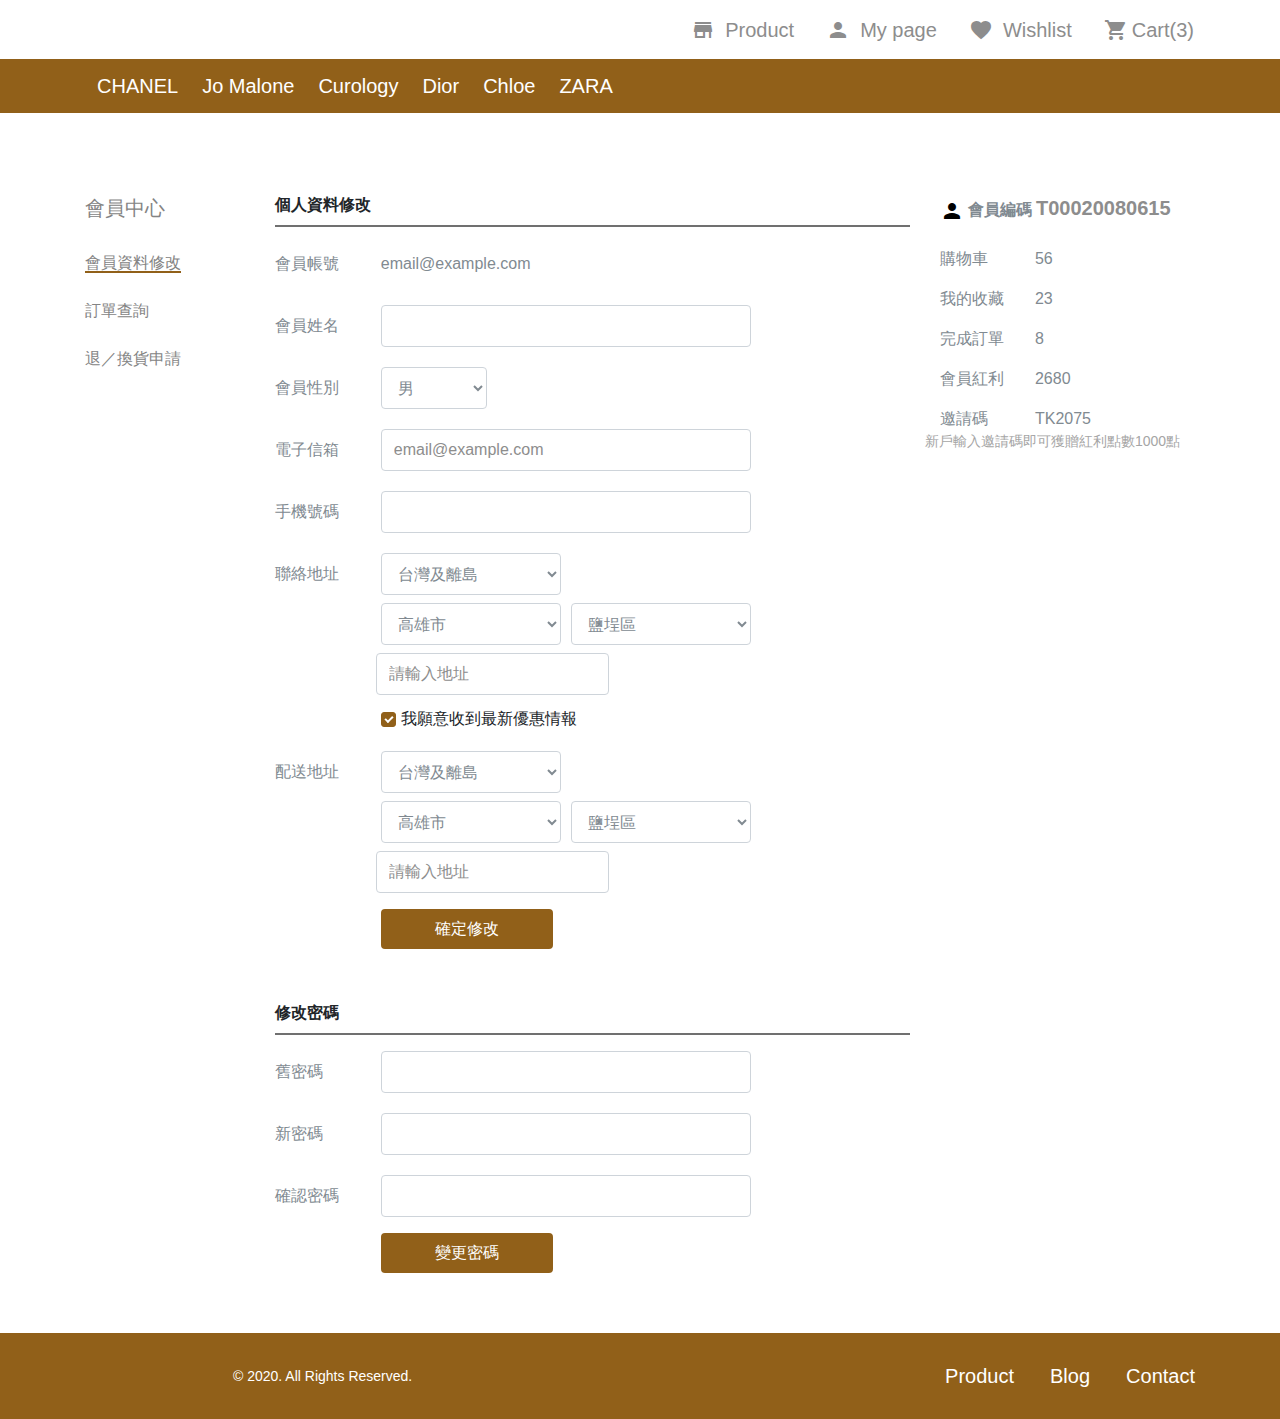
<file: member.html>
<!DOCTYPE html>
<html lang="en">

<head>
  <meta charset="UTF-8">
  <meta name="viewport" content="width=device-width, initial-scale=1.0">
  <meta http-equiv="X-UA-Compatible" content="ie=edge">
  <title>會員中心</title>
  <link href="https://fonts.googleapis.com/icon?family=Material+Icons" rel="stylesheet">
  <link rel="stylesheet" href="./assets/style/all.css">
</head>

<body>
  <div class="container px-0 px-md-5">
    <nav class="navbar navbar-expand-md align-items-center justify-content-between  py-0">
      <h1 class="lh-1 py-3 pl-5 pl-md-0"><a class="navbar-brand " href="index.html">D'Perfume</a></h1>

      <div class="d-flex pr-5 pr-md-0">
        <div class=" d-block d-md-none mr-8">
          <a class="mb__cart text-lg" href="#"><span class="material-icons  mr-1">
              shopping_cart
            </span></a>
        </div>
        <button class="navbar-toggler" type="button" data-toggle="collapse" data-target="#collapsibleNavbar">

          <span></span>
          <span></span>
          <span></span>

        </button>
      </div>
      <div class="collapse navbar-collapse flex-grow-0" id="collapsibleNavbar">
        <ul class="navbar-nav">
          <li class="nav-item order-0">
            <a class="nav-link text-lg text-center  mr-0 mr-md-9 py-5" href="shop.html"><span
                class="material-icons d-none d-md-inline mr-1">
                store
              </span>Product</a>
          </li>

          <li class="nav-item order-4 order-md-1">
            <a class="nav-link text-lg  text-center   mr-0  mr-md-9 py-5" href="login.html"><span
                class="material-icons d-none d-md-inline mr-1">
                person
              </span> My page</a>
          </li>
          <li class="nav-item order-1 order-md-2">
            <a class="nav-link text-lg  text-center  mr-0  mr-md-9 py-5" href="#"><span
                class="material-icons  d-none d-md-inline mr-1">
                favorite
              </span>Wishlist</a>
          </li>
          <li class="nav-item d-block d-md-none order-2 ">
            <a class="nav-link text-lg  text-center py-5" href="#">
              Blog</a>
          </li>
          <li class="nav-item d-block d-md-none order-3">
            <a class=" nav-link text-lg  text-center  py-5" href="#">
              Contact</a>
          </li>

          <li class="nav-item d-none d-md-block  order-5">
            <a class="nav-link text-lg  text-center py-5" href="#"><span class="material-icons  mr-1">
                shopping_cart
              </span>Cart(3)</a>
          </li>
        </ul>
      </div>

    </nav>
  </div>

  
<div class="bg-primary mb-11 mb-md-15">
    <ul class="container d-none d-md-flex">
        <li><a class="text-white text-lg hover__bg--secondary p-4" href="">CHANEL</a></li>
        <li><a class="text-white text-lg hover__bg--secondary p-4" href="">Jo Malone</a></li>
        <li><a class="text-white text-lg hover__bg--secondary p-4" href="">Curology</a></li>
        <li><a class="text-white text-lg hover__bg--secondary p-4" href="">Dior</a></li>
        <li><a class="text-white text-lg hover__bg--secondary p-4" href="">Chloe</a></li>
        <li><a class="text-white text-lg hover__bg--secondary p-4" href="">ZARA</a></li>
    </ul>
</div>
<div class="container mb-11 mb-md-13">
    <div class="row">
        <div class="  col-md-2 mb-11 mb-md-0">
            <h2 class="text-muted text-lg font-weight-medium mb-8 d-none d-md-block">會員中心</h2>
            <ul class="d-flex d-md-block justify-content-between">
                <li class="text-center text-md-left mb-0 mb-md-7"><a
                        class="text-muted hover__color--secondary d-inline border-bottom border-primary"
                        href="">會員資料修改</a></li>
                <li class="text-center text-md-left mb-0 mb-md-7"><a class="text-muted hover__color--secondary"
                        href="">訂單查詢</a>
                </li>
                <li class="text-center text-md-left mb-0 mb-md-7"><a class="text-muted hover__color--secondary "
                        href="">退／換貨申請</a></li>
            </ul>
        </div>
        <div class=" col-md-7 order-2 order-md-1">
            <h3 class="text-base border-bottom border-dark pb-3 mb-5">個人資料修改</h3>
            <form class='mb-12'>
                <div class="form-group row no-gutters">
                    <label for="staticEmail" class=" col-3 col-lg-2 col-form-label">會員帳號</label>
                    <div class="col-9 col-lg-7">
                        <input type="text" readonly class="form-control-plaintext" id="staticEmail"
                            value="email@example.com">
                    </div>
                </div>
                <div class="form-group row no-gutters ">
                    <label for="name" class="col-3 col-lg-2  col-form-label">會員姓名</label>
                    <div class="col-9 col-lg-7">
                        <input type="text" class="form-control" id="name">
                    </div>
                </div>
                <div class="form-group row no-gutters">
                    <label for="gender" class="col-3 col-lg-2 col-form-label">會員性別</label>
                    <div class="col-3 col-lg-2">
                        <select id="gender" class="form-control">
                            <option selected>男</option>
                            <option>女</option>
                        </select>
                    </div>
                </div>
                <div class="form-group row no-gutters">
                    <label for="email" class="col-3 col-lg-2 col-form-label">電子信箱</label>
                    <div class=" col-9 col-lg-7">
                        <input type="email" class="form-control" id="email" placeholder="email@example.com">
                    </div>
                </div>
                <div class="form-group row no-gutters">
                    <label for="phone" class="col-3 col-lg-2 col-form-label">手機號碼</label>
                    <div class="col-9 col-lg-7">
                        <input type="tel" class="form-control" id="phone">
                    </div>
                </div>
                <div class="form-group row no-gutters">
                    <label for="country" class="col-3 col-lg-2 col-form-label">聯絡地址</label>
                    <div class="col-9 col-lg-7">

                        <div class="form-row mb-3">
                            <div class="col-8 col-lg-6">
                                <select id="country" class="form-control">
                                    <option selected>台灣及離島</option>
                                    <option>香港</option>
                                    <option>上海</option>
                                </select>
                            </div>
                        </div>
                        <div class="form-row mb-4   ">

                            <div class="form-group col-6 mb-3">
                                <select id="city" class="form-control">
                                    <option>台北市</option>
                                    <option>台中市</option>
                                    <option>台南市</option>
                                    <option selected>高雄市</option>

                                </select>
                            </div>
                            <div class="form-group col-6 mb-3">
                                <select id="zip" class="form-control">
                                    <option>楠梓區</option>
                                    <option>小港區</option>
                                    <option>橋頭區</option>
                                    <option selected>鹽埕區</option>

                                </select>
                            </div>
                            <div class="form-group   mb-0">
                                <input type="text" class="form-control" placeholder="請輸入地址">
                            </div>
                        </div>

                        <div class="form-check">
                            <input class="form-check-input" type="checkbox" id="agree" checked>
                            <label class="form-check-label" for="agree">
                                我願意收到最新優惠情報
                            </label>
                        </div>
                    </div>
                </div>
                <div class="form-group row  no-gutters">
                    <label for="shipping_country" class="col-3 col-lg-2 col-form-label">配送地址</label>
                    <div class="col-9 col-lg-7">

                        <div class="form-row mb-3">
                            <div class="col-8 col-lg-6">
                                <select id="shipping_country" class="form-control">
                                    <option selected>台灣及離島</option>
                                    <option>香港</option>
                                    <option>上海</option>
                                </select>
                            </div>
                        </div>
                        <div class="form-row mb-5   ">

                            <div class="form-group col-6 mb-3">
                                <select id="shipping_city" class="form-control">
                                    <option>台北市</option>
                                    <option>台中市</option>
                                    <option>台南市</option>
                                    <option selected>高雄市</option>

                                </select>
                            </div>
                            <div class="form-group col-6 mb-3">
                                <select id="shipping_zip" class="form-control">
                                    <option>楠梓區</option>
                                    <option>小港區</option>
                                    <option>橋頭區</option>
                                    <option selected>鹽埕區</option>

                                </select>
                            </div>
                            <div class="form-group   mb-0">
                                <input type="text" class="form-control" placeholder="請輸入地址">
                            </div>
                        </div>
                        <button class="btn btn-primary rounded px-12" type="submit">確定修改</button>
                    </div>
                </div>

            </form>
            <h3 class="text-base border-bottom border-dark pb-3 mb-5">修改密碼</h3>
            <form class="js-password-form">

                <div class="form-group row  no-gutters">
                    <label for="old_password" class="col-3 col-lg-2 col-form-label">舊密碼</label>
                    <div class="col-9 col-lg-7 ">
                        <input type="password" class="form-control js-old" id="old_password" required>
                    </div>
                </div>

                <div class="form-group row  no-gutters">
                    <label for="new_password" class="col-3 col-lg-2 col-form-label">新密碼</label>
                    <div class=" col-9 col-lg-7">
                        <input type="password" class="form-control js-new" id="new_password" required>
                    </div>
                </div>
                <div class="form-group row  no-gutters mb-0">
                    <label for="check_password" class="col-3 col-lg-2 col-form-label">確認密碼</label>
                    <div class="col-9   col-lg-7">
                        <input type="password" class="form-control mb-5 js-check" id="check_password" required>
                        <button class="btn btn-primary rounded px-12 js-password-click" type="submit">變更密碼</button>

                    </div>
                </div>

            </form>
        </div>
        <div class="   col-md-3 order-1 order-md-2 mb-11">
            <h2 class="text-base text-info mb-7"><span class="material-icons text-black mr-1">
                    person
                </span>會員編碼<span class="text-lg text-gray ml-1">T00020080615</span></h2>
            <ul class="text-info">
                <li class="row  mb-5">
                    <p class="col-4 col-md-6 col-xl-4">購物車</p>
                    <p class="col-8 col-md-6 col-xl-8">56</p>
                </li>
                <li class="row   mb-5">
                    <p class="col-4 col-md-6 col-xl-4">我的收藏</p>
                    <p class="col-8  col-md-6  col-xl-8">23</p>
                </li>
                <li class="row   mb-5">
                    <p class="col-4 col-md-6 col-xl-4">完成訂單</p>
                    <p class="col-8  col-md-6  col-xl-8">8</p>
                </li>
                <li class="row mb-5">
                    <p class="col-4 col-md-6 col-xl-4">會員紅利</p>
                    <p class="col-8  col-md-6  col-xl-8">2680</p>
                </li>
                <li class="row  ">
                    <p class="col-4 col-md-6 col-xl-4">邀請碼</p>
                    <p class="col-8  col-md-6  col-xl-8">TK2075</p>
                    <p class=" text-sm text-small">新戶輸入邀請碼即可獲贈紅利點數1000點</p>
                </li>
            </ul>
        </div>
    </div>
</div>


  <footer class="bg-primary">
    <div class="container no-gutter">
      <div class="d-flex justify-content-between align-items-center">
        <div class="d-flex align-items-center py-6 py-md-0">
          <h2><a class="white__logo mr-7 mr-md-6" href="index.html">D'Perfume</a></h2>
          <p class='text-xs text-mb-sm text-white'>© 2020. All Rights Reserved.</p>
        </div>
        <ul class=" d-none d-md-flex">
          <li class="mr-10"><a class="hover__opacity text-white text-lg py-8" href="shop.html">Product</a></li>
          <li class="mr-10"><a class="hover__opacity text-white text-lg  py-8" href="">Blog</a></li>
          <li><a class="hover__opacity text-white text-lg  py-8" href="">Contact</a></li>
        </ul>
      </div>

    </div>
  </footer>


  <style>
    * {
        box-sizing: border-box;
    }

    .item {
        width: 200px;
        height: 200px;
        margin: 50px auto;
        padding-top: 75px;
        background: #ccc;
        text-align: center;
        color: #FFF;
        font-size: 3em;
    }

    [data-aos] {
        visibility: hidden;
    }

    [data-aos].animate__animated {
        visibility: visible;
    }
    /* This changes all the animations globaly */
:root {
  --animate-duration: 1800ms;
  --animation-delay: 2.9s;
}
</style>
  <link rel="stylesheet" href="https://unpkg.com/aos@next/dist/aos.css" />
  <link rel="stylesheet" href="https://cdnjs.cloudflare.com/ajax/libs/animate.css/4.1.0/animate.min.css">

  <script src="https://unpkg.com/aos@next/dist/aos.js"></script>
  <script>
    AOS.init({
            useClassNames: true,
            initClassName: false,
            animatedClassName: 'animate__animated'
            // animatedClassName: 'animated',
        });
  </script>


  <script src="./assets/js/all.js"></script>


  <script src="https://code.jquery.com/jquery-3.3.1.slim.min.js" integrity="sha384-q8i/X+965DzO0rT7abK41JStQIAqVgRVzpbzo5smXKp4YfRvH+8abtTE1Pi6jizo" crossorigin="anonymous"></script>
  <script src="https://cdnjs.cloudflare.com/ajax/libs/popper.js/1.14.6/umd/popper.min.js" integrity="sha384-wHAiFfRlMFy6i5SRaxvfOCifBUQy1xHdJ/yoi7FRNXMRBu5WHdZYu1hA6ZOblgut" crossorigin="anonymous"></script>
  <script src="https://stackpath.bootstrapcdn.com/bootstrap/4.2.1/js/bootstrap.min.js" integrity="sha384-B0UglyR+jN6CkvvICOB2joaf5I4l3gm9GU6Hc1og6Ls7i6U/mkkaduKaBhlAXv9k" crossorigin="anonymous"></script>

</body>

</html>
</file>
<file: assets/style/all.css>
/* navbar */
/*grid*/
/*color*/
/*  font-size */
/*font */
/*border*/
/*spacer */
/* input */
/* modal */
/*form */
*,
*::before,
*::after {
  -webkit-box-sizing: border-box;
          box-sizing: border-box; }

html {
  font-family: sans-serif;
  line-height: 1.15;
  -webkit-text-size-adjust: 100%;
  -webkit-tap-highlight-color: rgba(0, 0, 0, 0); }

article, aside, figcaption, figure, footer, header, hgroup, main, nav, section {
  display: block; }

body {
  margin: 0;
  font-family: -apple-system, BlinkMacSystemFont, "Segoe UI", Roboto, "Helvetica Neue", Arial, "Noto Sans", sans-serif, "Apple Color Emoji", "Segoe UI Emoji", "Segoe UI Symbol", "Noto Color Emoji";
  font-size: 1rem;
  font-weight: 400;
  line-height: 1.5;
  color: #212529;
  text-align: left;
  background-color: #fff; }

[tabindex="-1"]:focus:not(:focus-visible) {
  outline: 0 !important; }

hr {
  -webkit-box-sizing: content-box;
          box-sizing: content-box;
  height: 0;
  overflow: visible; }

h1, h2, h3, h4, h5, h6 {
  margin-top: 0;
  margin-bottom: 0; }

p {
  margin-top: 0;
  margin-bottom: 0; }

abbr[title],
abbr[data-original-title] {
  text-decoration: underline;
  -webkit-text-decoration: underline dotted;
          text-decoration: underline dotted;
  cursor: help;
  border-bottom: 0;
  -webkit-text-decoration-skip-ink: none;
          text-decoration-skip-ink: none; }

address {
  margin-bottom: 1rem;
  font-style: normal;
  line-height: inherit; }

ol,
ul,
dl {
  margin-top: 0;
  margin-bottom: 1rem; }

ol ol,
ul ul,
ol ul,
ul ol {
  margin-bottom: 0; }

dt {
  font-weight: 700; }

dd {
  margin-bottom: .5rem;
  margin-left: 0; }

blockquote {
  margin: 0 0 1rem; }

b,
strong {
  font-weight: bolder; }

small {
  font-size: 80%; }

sub,
sup {
  position: relative;
  font-size: 75%;
  line-height: 0;
  vertical-align: baseline; }

sub {
  bottom: -.25em; }

sup {
  top: -.5em; }

a {
  color: #AC8A46;
  text-decoration: none;
  background-color: transparent; }
  a:hover {
    color: #916019;
    text-decoration: underline; }

a:not([href]):not([class]) {
  color: inherit;
  text-decoration: none; }
  a:not([href]):not([class]):hover {
    color: inherit;
    text-decoration: none; }

pre,
code,
kbd,
samp {
  font-family: SFMono-Regular, Menlo, Monaco, Consolas, "Liberation Mono", "Courier New", monospace;
  font-size: 1em; }

pre {
  margin-top: 0;
  margin-bottom: 1rem;
  overflow: auto;
  -ms-overflow-style: scrollbar; }

figure {
  margin: 0 0 1rem; }

img {
  vertical-align: middle;
  border-style: none; }

svg {
  overflow: hidden;
  vertical-align: middle; }

table {
  border-collapse: collapse; }

caption {
  padding-top: 0.75rem;
  padding-bottom: 0.75rem;
  color: #848484;
  text-align: left;
  caption-side: bottom; }

th {
  text-align: inherit;
  text-align: -webkit-match-parent; }

label {
  display: inline-block;
  margin-bottom: 4px; }

button {
  border-radius: 0; }

button:focus {
  outline: 1px dotted;
  outline: 5px auto -webkit-focus-ring-color; }

input,
button,
select,
optgroup,
textarea {
  margin: 0;
  font-family: inherit;
  font-size: inherit;
  line-height: inherit; }

button,
input {
  overflow: visible; }

button,
select {
  text-transform: none; }

[role="button"] {
  cursor: pointer; }

select {
  word-wrap: normal; }

button,
[type="button"],
[type="reset"],
[type="submit"] {
  -webkit-appearance: button; }

button:not(:disabled),
[type="button"]:not(:disabled),
[type="reset"]:not(:disabled),
[type="submit"]:not(:disabled) {
  cursor: pointer; }

button::-moz-focus-inner,
[type="button"]::-moz-focus-inner,
[type="reset"]::-moz-focus-inner,
[type="submit"]::-moz-focus-inner {
  padding: 0;
  border-style: none; }

input[type="radio"],
input[type="checkbox"] {
  -webkit-box-sizing: border-box;
          box-sizing: border-box;
  padding: 0; }

textarea {
  overflow: auto;
  resize: vertical; }

fieldset {
  min-width: 0;
  padding: 0;
  margin: 0;
  border: 0; }

legend {
  display: block;
  width: 100%;
  max-width: 100%;
  padding: 0;
  margin-bottom: .5rem;
  font-size: 1.5rem;
  line-height: inherit;
  color: inherit;
  white-space: normal; }

progress {
  vertical-align: baseline; }

[type="number"]::-webkit-inner-spin-button,
[type="number"]::-webkit-outer-spin-button {
  height: auto; }

[type="search"] {
  outline-offset: -2px;
  -webkit-appearance: none; }

[type="search"]::-webkit-search-decoration {
  -webkit-appearance: none; }

::-webkit-file-upload-button {
  font: inherit;
  -webkit-appearance: button; }

output {
  display: inline-block; }

summary {
  display: list-item;
  cursor: pointer; }

template {
  display: none; }

[hidden] {
  display: none !important; }

:focus {
  outline: 0; }

a {
  display: block;
  -webkit-transition: all 0.5s;
  -o-transition: all 0.5s;
  transition: all 0.5s; }
  a:hover {
    text-decoration: none; }

ul,
ol,
li {
  list-style: none;
  padding: 0;
  margin-bottom: 0; }

.material-icons {
  vertical-align: bottom; }

input:focus::-webkit-input-placeholder {
  color: transparent; }

input:focus::-moz-placeholder {
  color: transparent; }

input:focus:-ms-input-placeholder {
  color: transparent; }

input:focus::-ms-input-placeholder {
  color: transparent; }

input:focus::placeholder {
  color: transparent; }

button:focus {
  outline: 0; }

input[type="checkbox"] {
  -webkit-appearance: none;
  background: #fff;
  border: #999 solid 1px;
  border-radius: 3px;
  min-height: 15px;
  min-width: 15px; }

input[type="checkbox"]:checked {
  background: #916019;
  border-color: #916019; }

input[type=checkbox]:checked::after {
  content: '';
  top: 3px;
  left: 3px;
  position: absolute;
  background: transparent;
  border: #fff solid 2px;
  border-top: none;
  border-right: none;
  height: 5px;
  width: 8px;
  -ms-transform: rotate(-45deg);
  -webkit-transform: rotate(-45deg);
  transform: rotate(-45deg); }

.container,
.container-fluid,
.container-mb,
.container-sm,
.container-md,
.container-lg,
.container-xl {
  width: 100%;
  padding-right: 15px;
  padding-left: 15px;
  margin-right: auto;
  margin-left: auto; }

@media (min-width: 376px) {
  .container, .container-mb {
    max-width: 100%; } }

@media (min-width: 576px) {
  .container, .container-mb, .container-sm {
    max-width: 100%; } }

@media (min-width: 769px) {
  .container, .container-mb, .container-sm, .container-md {
    max-width: 992px; } }

@media (min-width: 992px) {
  .container, .container-mb, .container-sm, .container-md, .container-lg {
    max-width: 960px; } }

@media (min-width: 1200px) {
  .container, .container-mb, .container-sm, .container-md, .container-lg, .container-xl {
    max-width: 1140px; } }

.row {
  display: -webkit-box;
  display: -ms-flexbox;
  display: flex;
  -ms-flex-wrap: wrap;
      flex-wrap: wrap;
  margin-right: -15px;
  margin-left: -15px; }

.no-gutters {
  margin-right: 0;
  margin-left: 0; }
  .no-gutters > .col,
  .no-gutters > [class*="col-"] {
    padding-right: 0;
    padding-left: 0; }

.col-1, .col-2, .col-3, .col-4, .col-5, .col-6, .col-7, .col-8, .col-9, .col-10, .col-11, .col-12, .col,
.col-auto, .col-mb-1, .col-mb-2, .col-mb-3, .col-mb-4, .col-mb-5, .col-mb-6, .col-mb-7, .col-mb-8, .col-mb-9, .col-mb-10, .col-mb-11, .col-mb-12, .col-mb,
.col-mb-auto, .col-sm-1, .col-sm-2, .col-sm-3, .col-sm-4, .col-sm-5, .col-sm-6, .col-sm-7, .col-sm-8, .col-sm-9, .col-sm-10, .col-sm-11, .col-sm-12, .col-sm,
.col-sm-auto, .col-md-1, .col-md-2, .col-md-3, .col-md-4, .col-md-5, .col-md-6, .col-md-7, .col-md-8, .col-md-9, .col-md-10, .col-md-11, .col-md-12, .col-md,
.col-md-auto, .col-lg-1, .col-lg-2, .col-lg-3, .col-lg-4, .col-lg-5, .col-lg-6, .col-lg-7, .col-lg-8, .col-lg-9, .col-lg-10, .col-lg-11, .col-lg-12, .col-lg,
.col-lg-auto, .col-xl-1, .col-xl-2, .col-xl-3, .col-xl-4, .col-xl-5, .col-xl-6, .col-xl-7, .col-xl-8, .col-xl-9, .col-xl-10, .col-xl-11, .col-xl-12, .col-xl,
.col-xl-auto {
  position: relative;
  width: 100%;
  padding-right: 15px;
  padding-left: 15px; }

.col {
  -ms-flex-preferred-size: 0;
      flex-basis: 0;
  -webkit-box-flex: 1;
      -ms-flex-positive: 1;
          flex-grow: 1;
  max-width: 100%; }

.row-cols-1 > * {
  -webkit-box-flex: 0;
      -ms-flex: 0 0 100%;
          flex: 0 0 100%;
  max-width: 100%; }

.row-cols-2 > * {
  -webkit-box-flex: 0;
      -ms-flex: 0 0 50%;
          flex: 0 0 50%;
  max-width: 50%; }

.row-cols-3 > * {
  -webkit-box-flex: 0;
      -ms-flex: 0 0 33.33333%;
          flex: 0 0 33.33333%;
  max-width: 33.33333%; }

.row-cols-4 > * {
  -webkit-box-flex: 0;
      -ms-flex: 0 0 25%;
          flex: 0 0 25%;
  max-width: 25%; }

.row-cols-5 > * {
  -webkit-box-flex: 0;
      -ms-flex: 0 0 20%;
          flex: 0 0 20%;
  max-width: 20%; }

.row-cols-6 > * {
  -webkit-box-flex: 0;
      -ms-flex: 0 0 16.66667%;
          flex: 0 0 16.66667%;
  max-width: 16.66667%; }

.col-auto {
  -webkit-box-flex: 0;
      -ms-flex: 0 0 auto;
          flex: 0 0 auto;
  width: auto;
  max-width: 100%; }

.col-1 {
  -webkit-box-flex: 0;
      -ms-flex: 0 0 8.33333%;
          flex: 0 0 8.33333%;
  max-width: 8.33333%; }

.col-2 {
  -webkit-box-flex: 0;
      -ms-flex: 0 0 16.66667%;
          flex: 0 0 16.66667%;
  max-width: 16.66667%; }

.col-3 {
  -webkit-box-flex: 0;
      -ms-flex: 0 0 25%;
          flex: 0 0 25%;
  max-width: 25%; }

.col-4 {
  -webkit-box-flex: 0;
      -ms-flex: 0 0 33.33333%;
          flex: 0 0 33.33333%;
  max-width: 33.33333%; }

.col-5 {
  -webkit-box-flex: 0;
      -ms-flex: 0 0 41.66667%;
          flex: 0 0 41.66667%;
  max-width: 41.66667%; }

.col-6 {
  -webkit-box-flex: 0;
      -ms-flex: 0 0 50%;
          flex: 0 0 50%;
  max-width: 50%; }

.col-7 {
  -webkit-box-flex: 0;
      -ms-flex: 0 0 58.33333%;
          flex: 0 0 58.33333%;
  max-width: 58.33333%; }

.col-8 {
  -webkit-box-flex: 0;
      -ms-flex: 0 0 66.66667%;
          flex: 0 0 66.66667%;
  max-width: 66.66667%; }

.col-9 {
  -webkit-box-flex: 0;
      -ms-flex: 0 0 75%;
          flex: 0 0 75%;
  max-width: 75%; }

.col-10 {
  -webkit-box-flex: 0;
      -ms-flex: 0 0 83.33333%;
          flex: 0 0 83.33333%;
  max-width: 83.33333%; }

.col-11 {
  -webkit-box-flex: 0;
      -ms-flex: 0 0 91.66667%;
          flex: 0 0 91.66667%;
  max-width: 91.66667%; }

.col-12 {
  -webkit-box-flex: 0;
      -ms-flex: 0 0 100%;
          flex: 0 0 100%;
  max-width: 100%; }

.order-first {
  -webkit-box-ordinal-group: 0;
      -ms-flex-order: -1;
          order: -1; }

.order-last {
  -webkit-box-ordinal-group: 14;
      -ms-flex-order: 13;
          order: 13; }

.order-0 {
  -webkit-box-ordinal-group: 1;
      -ms-flex-order: 0;
          order: 0; }

.order-1 {
  -webkit-box-ordinal-group: 2;
      -ms-flex-order: 1;
          order: 1; }

.order-2 {
  -webkit-box-ordinal-group: 3;
      -ms-flex-order: 2;
          order: 2; }

.order-3 {
  -webkit-box-ordinal-group: 4;
      -ms-flex-order: 3;
          order: 3; }

.order-4 {
  -webkit-box-ordinal-group: 5;
      -ms-flex-order: 4;
          order: 4; }

.order-5 {
  -webkit-box-ordinal-group: 6;
      -ms-flex-order: 5;
          order: 5; }

.order-6 {
  -webkit-box-ordinal-group: 7;
      -ms-flex-order: 6;
          order: 6; }

.order-7 {
  -webkit-box-ordinal-group: 8;
      -ms-flex-order: 7;
          order: 7; }

.order-8 {
  -webkit-box-ordinal-group: 9;
      -ms-flex-order: 8;
          order: 8; }

.order-9 {
  -webkit-box-ordinal-group: 10;
      -ms-flex-order: 9;
          order: 9; }

.order-10 {
  -webkit-box-ordinal-group: 11;
      -ms-flex-order: 10;
          order: 10; }

.order-11 {
  -webkit-box-ordinal-group: 12;
      -ms-flex-order: 11;
          order: 11; }

.order-12 {
  -webkit-box-ordinal-group: 13;
      -ms-flex-order: 12;
          order: 12; }

.offset-1 {
  margin-left: 8.33333%; }

.offset-2 {
  margin-left: 16.66667%; }

.offset-3 {
  margin-left: 25%; }

.offset-4 {
  margin-left: 33.33333%; }

.offset-5 {
  margin-left: 41.66667%; }

.offset-6 {
  margin-left: 50%; }

.offset-7 {
  margin-left: 58.33333%; }

.offset-8 {
  margin-left: 66.66667%; }

.offset-9 {
  margin-left: 75%; }

.offset-10 {
  margin-left: 83.33333%; }

.offset-11 {
  margin-left: 91.66667%; }

@media (min-width: 376px) {
  .col-mb {
    -ms-flex-preferred-size: 0;
        flex-basis: 0;
    -webkit-box-flex: 1;
        -ms-flex-positive: 1;
            flex-grow: 1;
    max-width: 100%; }
  .row-cols-mb-1 > * {
    -webkit-box-flex: 0;
        -ms-flex: 0 0 100%;
            flex: 0 0 100%;
    max-width: 100%; }
  .row-cols-mb-2 > * {
    -webkit-box-flex: 0;
        -ms-flex: 0 0 50%;
            flex: 0 0 50%;
    max-width: 50%; }
  .row-cols-mb-3 > * {
    -webkit-box-flex: 0;
        -ms-flex: 0 0 33.33333%;
            flex: 0 0 33.33333%;
    max-width: 33.33333%; }
  .row-cols-mb-4 > * {
    -webkit-box-flex: 0;
        -ms-flex: 0 0 25%;
            flex: 0 0 25%;
    max-width: 25%; }
  .row-cols-mb-5 > * {
    -webkit-box-flex: 0;
        -ms-flex: 0 0 20%;
            flex: 0 0 20%;
    max-width: 20%; }
  .row-cols-mb-6 > * {
    -webkit-box-flex: 0;
        -ms-flex: 0 0 16.66667%;
            flex: 0 0 16.66667%;
    max-width: 16.66667%; }
  .col-mb-auto {
    -webkit-box-flex: 0;
        -ms-flex: 0 0 auto;
            flex: 0 0 auto;
    width: auto;
    max-width: 100%; }
  .col-mb-1 {
    -webkit-box-flex: 0;
        -ms-flex: 0 0 8.33333%;
            flex: 0 0 8.33333%;
    max-width: 8.33333%; }
  .col-mb-2 {
    -webkit-box-flex: 0;
        -ms-flex: 0 0 16.66667%;
            flex: 0 0 16.66667%;
    max-width: 16.66667%; }
  .col-mb-3 {
    -webkit-box-flex: 0;
        -ms-flex: 0 0 25%;
            flex: 0 0 25%;
    max-width: 25%; }
  .col-mb-4 {
    -webkit-box-flex: 0;
        -ms-flex: 0 0 33.33333%;
            flex: 0 0 33.33333%;
    max-width: 33.33333%; }
  .col-mb-5 {
    -webkit-box-flex: 0;
        -ms-flex: 0 0 41.66667%;
            flex: 0 0 41.66667%;
    max-width: 41.66667%; }
  .col-mb-6 {
    -webkit-box-flex: 0;
        -ms-flex: 0 0 50%;
            flex: 0 0 50%;
    max-width: 50%; }
  .col-mb-7 {
    -webkit-box-flex: 0;
        -ms-flex: 0 0 58.33333%;
            flex: 0 0 58.33333%;
    max-width: 58.33333%; }
  .col-mb-8 {
    -webkit-box-flex: 0;
        -ms-flex: 0 0 66.66667%;
            flex: 0 0 66.66667%;
    max-width: 66.66667%; }
  .col-mb-9 {
    -webkit-box-flex: 0;
        -ms-flex: 0 0 75%;
            flex: 0 0 75%;
    max-width: 75%; }
  .col-mb-10 {
    -webkit-box-flex: 0;
        -ms-flex: 0 0 83.33333%;
            flex: 0 0 83.33333%;
    max-width: 83.33333%; }
  .col-mb-11 {
    -webkit-box-flex: 0;
        -ms-flex: 0 0 91.66667%;
            flex: 0 0 91.66667%;
    max-width: 91.66667%; }
  .col-mb-12 {
    -webkit-box-flex: 0;
        -ms-flex: 0 0 100%;
            flex: 0 0 100%;
    max-width: 100%; }
  .order-mb-first {
    -webkit-box-ordinal-group: 0;
        -ms-flex-order: -1;
            order: -1; }
  .order-mb-last {
    -webkit-box-ordinal-group: 14;
        -ms-flex-order: 13;
            order: 13; }
  .order-mb-0 {
    -webkit-box-ordinal-group: 1;
        -ms-flex-order: 0;
            order: 0; }
  .order-mb-1 {
    -webkit-box-ordinal-group: 2;
        -ms-flex-order: 1;
            order: 1; }
  .order-mb-2 {
    -webkit-box-ordinal-group: 3;
        -ms-flex-order: 2;
            order: 2; }
  .order-mb-3 {
    -webkit-box-ordinal-group: 4;
        -ms-flex-order: 3;
            order: 3; }
  .order-mb-4 {
    -webkit-box-ordinal-group: 5;
        -ms-flex-order: 4;
            order: 4; }
  .order-mb-5 {
    -webkit-box-ordinal-group: 6;
        -ms-flex-order: 5;
            order: 5; }
  .order-mb-6 {
    -webkit-box-ordinal-group: 7;
        -ms-flex-order: 6;
            order: 6; }
  .order-mb-7 {
    -webkit-box-ordinal-group: 8;
        -ms-flex-order: 7;
            order: 7; }
  .order-mb-8 {
    -webkit-box-ordinal-group: 9;
        -ms-flex-order: 8;
            order: 8; }
  .order-mb-9 {
    -webkit-box-ordinal-group: 10;
        -ms-flex-order: 9;
            order: 9; }
  .order-mb-10 {
    -webkit-box-ordinal-group: 11;
        -ms-flex-order: 10;
            order: 10; }
  .order-mb-11 {
    -webkit-box-ordinal-group: 12;
        -ms-flex-order: 11;
            order: 11; }
  .order-mb-12 {
    -webkit-box-ordinal-group: 13;
        -ms-flex-order: 12;
            order: 12; }
  .offset-mb-0 {
    margin-left: 0; }
  .offset-mb-1 {
    margin-left: 8.33333%; }
  .offset-mb-2 {
    margin-left: 16.66667%; }
  .offset-mb-3 {
    margin-left: 25%; }
  .offset-mb-4 {
    margin-left: 33.33333%; }
  .offset-mb-5 {
    margin-left: 41.66667%; }
  .offset-mb-6 {
    margin-left: 50%; }
  .offset-mb-7 {
    margin-left: 58.33333%; }
  .offset-mb-8 {
    margin-left: 66.66667%; }
  .offset-mb-9 {
    margin-left: 75%; }
  .offset-mb-10 {
    margin-left: 83.33333%; }
  .offset-mb-11 {
    margin-left: 91.66667%; } }

@media (min-width: 576px) {
  .col-sm {
    -ms-flex-preferred-size: 0;
        flex-basis: 0;
    -webkit-box-flex: 1;
        -ms-flex-positive: 1;
            flex-grow: 1;
    max-width: 100%; }
  .row-cols-sm-1 > * {
    -webkit-box-flex: 0;
        -ms-flex: 0 0 100%;
            flex: 0 0 100%;
    max-width: 100%; }
  .row-cols-sm-2 > * {
    -webkit-box-flex: 0;
        -ms-flex: 0 0 50%;
            flex: 0 0 50%;
    max-width: 50%; }
  .row-cols-sm-3 > * {
    -webkit-box-flex: 0;
        -ms-flex: 0 0 33.33333%;
            flex: 0 0 33.33333%;
    max-width: 33.33333%; }
  .row-cols-sm-4 > * {
    -webkit-box-flex: 0;
        -ms-flex: 0 0 25%;
            flex: 0 0 25%;
    max-width: 25%; }
  .row-cols-sm-5 > * {
    -webkit-box-flex: 0;
        -ms-flex: 0 0 20%;
            flex: 0 0 20%;
    max-width: 20%; }
  .row-cols-sm-6 > * {
    -webkit-box-flex: 0;
        -ms-flex: 0 0 16.66667%;
            flex: 0 0 16.66667%;
    max-width: 16.66667%; }
  .col-sm-auto {
    -webkit-box-flex: 0;
        -ms-flex: 0 0 auto;
            flex: 0 0 auto;
    width: auto;
    max-width: 100%; }
  .col-sm-1 {
    -webkit-box-flex: 0;
        -ms-flex: 0 0 8.33333%;
            flex: 0 0 8.33333%;
    max-width: 8.33333%; }
  .col-sm-2 {
    -webkit-box-flex: 0;
        -ms-flex: 0 0 16.66667%;
            flex: 0 0 16.66667%;
    max-width: 16.66667%; }
  .col-sm-3 {
    -webkit-box-flex: 0;
        -ms-flex: 0 0 25%;
            flex: 0 0 25%;
    max-width: 25%; }
  .col-sm-4 {
    -webkit-box-flex: 0;
        -ms-flex: 0 0 33.33333%;
            flex: 0 0 33.33333%;
    max-width: 33.33333%; }
  .col-sm-5 {
    -webkit-box-flex: 0;
        -ms-flex: 0 0 41.66667%;
            flex: 0 0 41.66667%;
    max-width: 41.66667%; }
  .col-sm-6 {
    -webkit-box-flex: 0;
        -ms-flex: 0 0 50%;
            flex: 0 0 50%;
    max-width: 50%; }
  .col-sm-7 {
    -webkit-box-flex: 0;
        -ms-flex: 0 0 58.33333%;
            flex: 0 0 58.33333%;
    max-width: 58.33333%; }
  .col-sm-8 {
    -webkit-box-flex: 0;
        -ms-flex: 0 0 66.66667%;
            flex: 0 0 66.66667%;
    max-width: 66.66667%; }
  .col-sm-9 {
    -webkit-box-flex: 0;
        -ms-flex: 0 0 75%;
            flex: 0 0 75%;
    max-width: 75%; }
  .col-sm-10 {
    -webkit-box-flex: 0;
        -ms-flex: 0 0 83.33333%;
            flex: 0 0 83.33333%;
    max-width: 83.33333%; }
  .col-sm-11 {
    -webkit-box-flex: 0;
        -ms-flex: 0 0 91.66667%;
            flex: 0 0 91.66667%;
    max-width: 91.66667%; }
  .col-sm-12 {
    -webkit-box-flex: 0;
        -ms-flex: 0 0 100%;
            flex: 0 0 100%;
    max-width: 100%; }
  .order-sm-first {
    -webkit-box-ordinal-group: 0;
        -ms-flex-order: -1;
            order: -1; }
  .order-sm-last {
    -webkit-box-ordinal-group: 14;
        -ms-flex-order: 13;
            order: 13; }
  .order-sm-0 {
    -webkit-box-ordinal-group: 1;
        -ms-flex-order: 0;
            order: 0; }
  .order-sm-1 {
    -webkit-box-ordinal-group: 2;
        -ms-flex-order: 1;
            order: 1; }
  .order-sm-2 {
    -webkit-box-ordinal-group: 3;
        -ms-flex-order: 2;
            order: 2; }
  .order-sm-3 {
    -webkit-box-ordinal-group: 4;
        -ms-flex-order: 3;
            order: 3; }
  .order-sm-4 {
    -webkit-box-ordinal-group: 5;
        -ms-flex-order: 4;
            order: 4; }
  .order-sm-5 {
    -webkit-box-ordinal-group: 6;
        -ms-flex-order: 5;
            order: 5; }
  .order-sm-6 {
    -webkit-box-ordinal-group: 7;
        -ms-flex-order: 6;
            order: 6; }
  .order-sm-7 {
    -webkit-box-ordinal-group: 8;
        -ms-flex-order: 7;
            order: 7; }
  .order-sm-8 {
    -webkit-box-ordinal-group: 9;
        -ms-flex-order: 8;
            order: 8; }
  .order-sm-9 {
    -webkit-box-ordinal-group: 10;
        -ms-flex-order: 9;
            order: 9; }
  .order-sm-10 {
    -webkit-box-ordinal-group: 11;
        -ms-flex-order: 10;
            order: 10; }
  .order-sm-11 {
    -webkit-box-ordinal-group: 12;
        -ms-flex-order: 11;
            order: 11; }
  .order-sm-12 {
    -webkit-box-ordinal-group: 13;
        -ms-flex-order: 12;
            order: 12; }
  .offset-sm-0 {
    margin-left: 0; }
  .offset-sm-1 {
    margin-left: 8.33333%; }
  .offset-sm-2 {
    margin-left: 16.66667%; }
  .offset-sm-3 {
    margin-left: 25%; }
  .offset-sm-4 {
    margin-left: 33.33333%; }
  .offset-sm-5 {
    margin-left: 41.66667%; }
  .offset-sm-6 {
    margin-left: 50%; }
  .offset-sm-7 {
    margin-left: 58.33333%; }
  .offset-sm-8 {
    margin-left: 66.66667%; }
  .offset-sm-9 {
    margin-left: 75%; }
  .offset-sm-10 {
    margin-left: 83.33333%; }
  .offset-sm-11 {
    margin-left: 91.66667%; } }

@media (min-width: 769px) {
  .col-md {
    -ms-flex-preferred-size: 0;
        flex-basis: 0;
    -webkit-box-flex: 1;
        -ms-flex-positive: 1;
            flex-grow: 1;
    max-width: 100%; }
  .row-cols-md-1 > * {
    -webkit-box-flex: 0;
        -ms-flex: 0 0 100%;
            flex: 0 0 100%;
    max-width: 100%; }
  .row-cols-md-2 > * {
    -webkit-box-flex: 0;
        -ms-flex: 0 0 50%;
            flex: 0 0 50%;
    max-width: 50%; }
  .row-cols-md-3 > * {
    -webkit-box-flex: 0;
        -ms-flex: 0 0 33.33333%;
            flex: 0 0 33.33333%;
    max-width: 33.33333%; }
  .row-cols-md-4 > * {
    -webkit-box-flex: 0;
        -ms-flex: 0 0 25%;
            flex: 0 0 25%;
    max-width: 25%; }
  .row-cols-md-5 > * {
    -webkit-box-flex: 0;
        -ms-flex: 0 0 20%;
            flex: 0 0 20%;
    max-width: 20%; }
  .row-cols-md-6 > * {
    -webkit-box-flex: 0;
        -ms-flex: 0 0 16.66667%;
            flex: 0 0 16.66667%;
    max-width: 16.66667%; }
  .col-md-auto {
    -webkit-box-flex: 0;
        -ms-flex: 0 0 auto;
            flex: 0 0 auto;
    width: auto;
    max-width: 100%; }
  .col-md-1 {
    -webkit-box-flex: 0;
        -ms-flex: 0 0 8.33333%;
            flex: 0 0 8.33333%;
    max-width: 8.33333%; }
  .col-md-2 {
    -webkit-box-flex: 0;
        -ms-flex: 0 0 16.66667%;
            flex: 0 0 16.66667%;
    max-width: 16.66667%; }
  .col-md-3 {
    -webkit-box-flex: 0;
        -ms-flex: 0 0 25%;
            flex: 0 0 25%;
    max-width: 25%; }
  .col-md-4 {
    -webkit-box-flex: 0;
        -ms-flex: 0 0 33.33333%;
            flex: 0 0 33.33333%;
    max-width: 33.33333%; }
  .col-md-5 {
    -webkit-box-flex: 0;
        -ms-flex: 0 0 41.66667%;
            flex: 0 0 41.66667%;
    max-width: 41.66667%; }
  .col-md-6 {
    -webkit-box-flex: 0;
        -ms-flex: 0 0 50%;
            flex: 0 0 50%;
    max-width: 50%; }
  .col-md-7 {
    -webkit-box-flex: 0;
        -ms-flex: 0 0 58.33333%;
            flex: 0 0 58.33333%;
    max-width: 58.33333%; }
  .col-md-8 {
    -webkit-box-flex: 0;
        -ms-flex: 0 0 66.66667%;
            flex: 0 0 66.66667%;
    max-width: 66.66667%; }
  .col-md-9 {
    -webkit-box-flex: 0;
        -ms-flex: 0 0 75%;
            flex: 0 0 75%;
    max-width: 75%; }
  .col-md-10 {
    -webkit-box-flex: 0;
        -ms-flex: 0 0 83.33333%;
            flex: 0 0 83.33333%;
    max-width: 83.33333%; }
  .col-md-11 {
    -webkit-box-flex: 0;
        -ms-flex: 0 0 91.66667%;
            flex: 0 0 91.66667%;
    max-width: 91.66667%; }
  .col-md-12 {
    -webkit-box-flex: 0;
        -ms-flex: 0 0 100%;
            flex: 0 0 100%;
    max-width: 100%; }
  .order-md-first {
    -webkit-box-ordinal-group: 0;
        -ms-flex-order: -1;
            order: -1; }
  .order-md-last {
    -webkit-box-ordinal-group: 14;
        -ms-flex-order: 13;
            order: 13; }
  .order-md-0 {
    -webkit-box-ordinal-group: 1;
        -ms-flex-order: 0;
            order: 0; }
  .order-md-1 {
    -webkit-box-ordinal-group: 2;
        -ms-flex-order: 1;
            order: 1; }
  .order-md-2 {
    -webkit-box-ordinal-group: 3;
        -ms-flex-order: 2;
            order: 2; }
  .order-md-3 {
    -webkit-box-ordinal-group: 4;
        -ms-flex-order: 3;
            order: 3; }
  .order-md-4 {
    -webkit-box-ordinal-group: 5;
        -ms-flex-order: 4;
            order: 4; }
  .order-md-5 {
    -webkit-box-ordinal-group: 6;
        -ms-flex-order: 5;
            order: 5; }
  .order-md-6 {
    -webkit-box-ordinal-group: 7;
        -ms-flex-order: 6;
            order: 6; }
  .order-md-7 {
    -webkit-box-ordinal-group: 8;
        -ms-flex-order: 7;
            order: 7; }
  .order-md-8 {
    -webkit-box-ordinal-group: 9;
        -ms-flex-order: 8;
            order: 8; }
  .order-md-9 {
    -webkit-box-ordinal-group: 10;
        -ms-flex-order: 9;
            order: 9; }
  .order-md-10 {
    -webkit-box-ordinal-group: 11;
        -ms-flex-order: 10;
            order: 10; }
  .order-md-11 {
    -webkit-box-ordinal-group: 12;
        -ms-flex-order: 11;
            order: 11; }
  .order-md-12 {
    -webkit-box-ordinal-group: 13;
        -ms-flex-order: 12;
            order: 12; }
  .offset-md-0 {
    margin-left: 0; }
  .offset-md-1 {
    margin-left: 8.33333%; }
  .offset-md-2 {
    margin-left: 16.66667%; }
  .offset-md-3 {
    margin-left: 25%; }
  .offset-md-4 {
    margin-left: 33.33333%; }
  .offset-md-5 {
    margin-left: 41.66667%; }
  .offset-md-6 {
    margin-left: 50%; }
  .offset-md-7 {
    margin-left: 58.33333%; }
  .offset-md-8 {
    margin-left: 66.66667%; }
  .offset-md-9 {
    margin-left: 75%; }
  .offset-md-10 {
    margin-left: 83.33333%; }
  .offset-md-11 {
    margin-left: 91.66667%; } }

@media (min-width: 992px) {
  .col-lg {
    -ms-flex-preferred-size: 0;
        flex-basis: 0;
    -webkit-box-flex: 1;
        -ms-flex-positive: 1;
            flex-grow: 1;
    max-width: 100%; }
  .row-cols-lg-1 > * {
    -webkit-box-flex: 0;
        -ms-flex: 0 0 100%;
            flex: 0 0 100%;
    max-width: 100%; }
  .row-cols-lg-2 > * {
    -webkit-box-flex: 0;
        -ms-flex: 0 0 50%;
            flex: 0 0 50%;
    max-width: 50%; }
  .row-cols-lg-3 > * {
    -webkit-box-flex: 0;
        -ms-flex: 0 0 33.33333%;
            flex: 0 0 33.33333%;
    max-width: 33.33333%; }
  .row-cols-lg-4 > * {
    -webkit-box-flex: 0;
        -ms-flex: 0 0 25%;
            flex: 0 0 25%;
    max-width: 25%; }
  .row-cols-lg-5 > * {
    -webkit-box-flex: 0;
        -ms-flex: 0 0 20%;
            flex: 0 0 20%;
    max-width: 20%; }
  .row-cols-lg-6 > * {
    -webkit-box-flex: 0;
        -ms-flex: 0 0 16.66667%;
            flex: 0 0 16.66667%;
    max-width: 16.66667%; }
  .col-lg-auto {
    -webkit-box-flex: 0;
        -ms-flex: 0 0 auto;
            flex: 0 0 auto;
    width: auto;
    max-width: 100%; }
  .col-lg-1 {
    -webkit-box-flex: 0;
        -ms-flex: 0 0 8.33333%;
            flex: 0 0 8.33333%;
    max-width: 8.33333%; }
  .col-lg-2 {
    -webkit-box-flex: 0;
        -ms-flex: 0 0 16.66667%;
            flex: 0 0 16.66667%;
    max-width: 16.66667%; }
  .col-lg-3 {
    -webkit-box-flex: 0;
        -ms-flex: 0 0 25%;
            flex: 0 0 25%;
    max-width: 25%; }
  .col-lg-4 {
    -webkit-box-flex: 0;
        -ms-flex: 0 0 33.33333%;
            flex: 0 0 33.33333%;
    max-width: 33.33333%; }
  .col-lg-5 {
    -webkit-box-flex: 0;
        -ms-flex: 0 0 41.66667%;
            flex: 0 0 41.66667%;
    max-width: 41.66667%; }
  .col-lg-6 {
    -webkit-box-flex: 0;
        -ms-flex: 0 0 50%;
            flex: 0 0 50%;
    max-width: 50%; }
  .col-lg-7 {
    -webkit-box-flex: 0;
        -ms-flex: 0 0 58.33333%;
            flex: 0 0 58.33333%;
    max-width: 58.33333%; }
  .col-lg-8 {
    -webkit-box-flex: 0;
        -ms-flex: 0 0 66.66667%;
            flex: 0 0 66.66667%;
    max-width: 66.66667%; }
  .col-lg-9 {
    -webkit-box-flex: 0;
        -ms-flex: 0 0 75%;
            flex: 0 0 75%;
    max-width: 75%; }
  .col-lg-10 {
    -webkit-box-flex: 0;
        -ms-flex: 0 0 83.33333%;
            flex: 0 0 83.33333%;
    max-width: 83.33333%; }
  .col-lg-11 {
    -webkit-box-flex: 0;
        -ms-flex: 0 0 91.66667%;
            flex: 0 0 91.66667%;
    max-width: 91.66667%; }
  .col-lg-12 {
    -webkit-box-flex: 0;
        -ms-flex: 0 0 100%;
            flex: 0 0 100%;
    max-width: 100%; }
  .order-lg-first {
    -webkit-box-ordinal-group: 0;
        -ms-flex-order: -1;
            order: -1; }
  .order-lg-last {
    -webkit-box-ordinal-group: 14;
        -ms-flex-order: 13;
            order: 13; }
  .order-lg-0 {
    -webkit-box-ordinal-group: 1;
        -ms-flex-order: 0;
            order: 0; }
  .order-lg-1 {
    -webkit-box-ordinal-group: 2;
        -ms-flex-order: 1;
            order: 1; }
  .order-lg-2 {
    -webkit-box-ordinal-group: 3;
        -ms-flex-order: 2;
            order: 2; }
  .order-lg-3 {
    -webkit-box-ordinal-group: 4;
        -ms-flex-order: 3;
            order: 3; }
  .order-lg-4 {
    -webkit-box-ordinal-group: 5;
        -ms-flex-order: 4;
            order: 4; }
  .order-lg-5 {
    -webkit-box-ordinal-group: 6;
        -ms-flex-order: 5;
            order: 5; }
  .order-lg-6 {
    -webkit-box-ordinal-group: 7;
        -ms-flex-order: 6;
            order: 6; }
  .order-lg-7 {
    -webkit-box-ordinal-group: 8;
        -ms-flex-order: 7;
            order: 7; }
  .order-lg-8 {
    -webkit-box-ordinal-group: 9;
        -ms-flex-order: 8;
            order: 8; }
  .order-lg-9 {
    -webkit-box-ordinal-group: 10;
        -ms-flex-order: 9;
            order: 9; }
  .order-lg-10 {
    -webkit-box-ordinal-group: 11;
        -ms-flex-order: 10;
            order: 10; }
  .order-lg-11 {
    -webkit-box-ordinal-group: 12;
        -ms-flex-order: 11;
            order: 11; }
  .order-lg-12 {
    -webkit-box-ordinal-group: 13;
        -ms-flex-order: 12;
            order: 12; }
  .offset-lg-0 {
    margin-left: 0; }
  .offset-lg-1 {
    margin-left: 8.33333%; }
  .offset-lg-2 {
    margin-left: 16.66667%; }
  .offset-lg-3 {
    margin-left: 25%; }
  .offset-lg-4 {
    margin-left: 33.33333%; }
  .offset-lg-5 {
    margin-left: 41.66667%; }
  .offset-lg-6 {
    margin-left: 50%; }
  .offset-lg-7 {
    margin-left: 58.33333%; }
  .offset-lg-8 {
    margin-left: 66.66667%; }
  .offset-lg-9 {
    margin-left: 75%; }
  .offset-lg-10 {
    margin-left: 83.33333%; }
  .offset-lg-11 {
    margin-left: 91.66667%; } }

@media (min-width: 1200px) {
  .col-xl {
    -ms-flex-preferred-size: 0;
        flex-basis: 0;
    -webkit-box-flex: 1;
        -ms-flex-positive: 1;
            flex-grow: 1;
    max-width: 100%; }
  .row-cols-xl-1 > * {
    -webkit-box-flex: 0;
        -ms-flex: 0 0 100%;
            flex: 0 0 100%;
    max-width: 100%; }
  .row-cols-xl-2 > * {
    -webkit-box-flex: 0;
        -ms-flex: 0 0 50%;
            flex: 0 0 50%;
    max-width: 50%; }
  .row-cols-xl-3 > * {
    -webkit-box-flex: 0;
        -ms-flex: 0 0 33.33333%;
            flex: 0 0 33.33333%;
    max-width: 33.33333%; }
  .row-cols-xl-4 > * {
    -webkit-box-flex: 0;
        -ms-flex: 0 0 25%;
            flex: 0 0 25%;
    max-width: 25%; }
  .row-cols-xl-5 > * {
    -webkit-box-flex: 0;
        -ms-flex: 0 0 20%;
            flex: 0 0 20%;
    max-width: 20%; }
  .row-cols-xl-6 > * {
    -webkit-box-flex: 0;
        -ms-flex: 0 0 16.66667%;
            flex: 0 0 16.66667%;
    max-width: 16.66667%; }
  .col-xl-auto {
    -webkit-box-flex: 0;
        -ms-flex: 0 0 auto;
            flex: 0 0 auto;
    width: auto;
    max-width: 100%; }
  .col-xl-1 {
    -webkit-box-flex: 0;
        -ms-flex: 0 0 8.33333%;
            flex: 0 0 8.33333%;
    max-width: 8.33333%; }
  .col-xl-2 {
    -webkit-box-flex: 0;
        -ms-flex: 0 0 16.66667%;
            flex: 0 0 16.66667%;
    max-width: 16.66667%; }
  .col-xl-3 {
    -webkit-box-flex: 0;
        -ms-flex: 0 0 25%;
            flex: 0 0 25%;
    max-width: 25%; }
  .col-xl-4 {
    -webkit-box-flex: 0;
        -ms-flex: 0 0 33.33333%;
            flex: 0 0 33.33333%;
    max-width: 33.33333%; }
  .col-xl-5 {
    -webkit-box-flex: 0;
        -ms-flex: 0 0 41.66667%;
            flex: 0 0 41.66667%;
    max-width: 41.66667%; }
  .col-xl-6 {
    -webkit-box-flex: 0;
        -ms-flex: 0 0 50%;
            flex: 0 0 50%;
    max-width: 50%; }
  .col-xl-7 {
    -webkit-box-flex: 0;
        -ms-flex: 0 0 58.33333%;
            flex: 0 0 58.33333%;
    max-width: 58.33333%; }
  .col-xl-8 {
    -webkit-box-flex: 0;
        -ms-flex: 0 0 66.66667%;
            flex: 0 0 66.66667%;
    max-width: 66.66667%; }
  .col-xl-9 {
    -webkit-box-flex: 0;
        -ms-flex: 0 0 75%;
            flex: 0 0 75%;
    max-width: 75%; }
  .col-xl-10 {
    -webkit-box-flex: 0;
        -ms-flex: 0 0 83.33333%;
            flex: 0 0 83.33333%;
    max-width: 83.33333%; }
  .col-xl-11 {
    -webkit-box-flex: 0;
        -ms-flex: 0 0 91.66667%;
            flex: 0 0 91.66667%;
    max-width: 91.66667%; }
  .col-xl-12 {
    -webkit-box-flex: 0;
        -ms-flex: 0 0 100%;
            flex: 0 0 100%;
    max-width: 100%; }
  .order-xl-first {
    -webkit-box-ordinal-group: 0;
        -ms-flex-order: -1;
            order: -1; }
  .order-xl-last {
    -webkit-box-ordinal-group: 14;
        -ms-flex-order: 13;
            order: 13; }
  .order-xl-0 {
    -webkit-box-ordinal-group: 1;
        -ms-flex-order: 0;
            order: 0; }
  .order-xl-1 {
    -webkit-box-ordinal-group: 2;
        -ms-flex-order: 1;
            order: 1; }
  .order-xl-2 {
    -webkit-box-ordinal-group: 3;
        -ms-flex-order: 2;
            order: 2; }
  .order-xl-3 {
    -webkit-box-ordinal-group: 4;
        -ms-flex-order: 3;
            order: 3; }
  .order-xl-4 {
    -webkit-box-ordinal-group: 5;
        -ms-flex-order: 4;
            order: 4; }
  .order-xl-5 {
    -webkit-box-ordinal-group: 6;
        -ms-flex-order: 5;
            order: 5; }
  .order-xl-6 {
    -webkit-box-ordinal-group: 7;
        -ms-flex-order: 6;
            order: 6; }
  .order-xl-7 {
    -webkit-box-ordinal-group: 8;
        -ms-flex-order: 7;
            order: 7; }
  .order-xl-8 {
    -webkit-box-ordinal-group: 9;
        -ms-flex-order: 8;
            order: 8; }
  .order-xl-9 {
    -webkit-box-ordinal-group: 10;
        -ms-flex-order: 9;
            order: 9; }
  .order-xl-10 {
    -webkit-box-ordinal-group: 11;
        -ms-flex-order: 10;
            order: 10; }
  .order-xl-11 {
    -webkit-box-ordinal-group: 12;
        -ms-flex-order: 11;
            order: 11; }
  .order-xl-12 {
    -webkit-box-ordinal-group: 13;
        -ms-flex-order: 12;
            order: 12; }
  .offset-xl-0 {
    margin-left: 0; }
  .offset-xl-1 {
    margin-left: 8.33333%; }
  .offset-xl-2 {
    margin-left: 16.66667%; }
  .offset-xl-3 {
    margin-left: 25%; }
  .offset-xl-4 {
    margin-left: 33.33333%; }
  .offset-xl-5 {
    margin-left: 41.66667%; }
  .offset-xl-6 {
    margin-left: 50%; }
  .offset-xl-7 {
    margin-left: 58.33333%; }
  .offset-xl-8 {
    margin-left: 66.66667%; }
  .offset-xl-9 {
    margin-left: 75%; }
  .offset-xl-10 {
    margin-left: 83.33333%; }
  .offset-xl-11 {
    margin-left: 91.66667%; } }

.align-baseline {
  vertical-align: baseline !important; }

.align-top {
  vertical-align: top !important; }

.align-middle {
  vertical-align: middle !important; }

.align-bottom {
  vertical-align: bottom !important; }

.align-text-bottom {
  vertical-align: text-bottom !important; }

.align-text-top {
  vertical-align: text-top !important; }

.bg-primary {
  background-color: #916019 !important; }

a.bg-primary:hover, a.bg-primary:focus,
button.bg-primary:hover,
button.bg-primary:focus {
  background-color: #664312 !important; }

.bg-secondary {
  background-color: #AC8A46 !important; }

a.bg-secondary:hover, a.bg-secondary:focus,
button.bg-secondary:hover,
button.bg-secondary:focus {
  background-color: #886d37 !important; }

.bg-success {
  background-color: #28a745 !important; }

a.bg-success:hover, a.bg-success:focus,
button.bg-success:hover,
button.bg-success:focus {
  background-color: #1e7e34 !important; }

.bg-info {
  background-color: #818A91 !important; }

a.bg-info:hover, a.bg-info:focus,
button.bg-info:hover,
button.bg-info:focus {
  background-color: #687077 !important; }

.bg-warning {
  background-color: #ffc107 !important; }

a.bg-warning:hover, a.bg-warning:focus,
button.bg-warning:hover,
button.bg-warning:focus {
  background-color: #d39e00 !important; }

.bg-danger {
  background-color: #dc3545 !important; }

a.bg-danger:hover, a.bg-danger:focus,
button.bg-danger:hover,
button.bg-danger:focus {
  background-color: #bd2130 !important; }

.bg-light {
  background-color: #E0E0E0 !important; }

a.bg-light:hover, a.bg-light:focus,
button.bg-light:hover,
button.bg-light:focus {
  background-color: #c7c7c7 !important; }

.bg-dark {
  background-color: #707070 !important; }

a.bg-dark:hover, a.bg-dark:focus,
button.bg-dark:hover,
button.bg-dark:focus {
  background-color: #575757 !important; }

.bg-gray {
  background-color: #8d8d8d !important; }

a.bg-gray:hover, a.bg-gray:focus,
button.bg-gray:hover,
button.bg-gray:focus {
  background-color: #747474 !important; }

.bg-black {
  background-color: #000 !important; }

a.bg-black:hover, a.bg-black:focus,
button.bg-black:hover,
button.bg-black:focus {
  background-color: black !important; }

.bg-small {
  background-color: #a5a5a5 !important; }

a.bg-small:hover, a.bg-small:focus,
button.bg-small:hover,
button.bg-small:focus {
  background-color: #8c8c8c !important; }

.bg-white {
  background-color: #fff !important; }

.bg-transparent {
  background-color: transparent !important; }

.border {
  border: 2px solid #dee2e6 !important; }

.border-top {
  border-top: 2px solid #dee2e6 !important; }

.border-right {
  border-right: 2px solid #dee2e6 !important; }

.border-bottom {
  border-bottom: 2px solid #dee2e6 !important; }

.border-left {
  border-left: 2px solid #dee2e6 !important; }

.border-0 {
  border: 0 !important; }

.border-top-0 {
  border-top: 0 !important; }

.border-right-0 {
  border-right: 0 !important; }

.border-bottom-0 {
  border-bottom: 0 !important; }

.border-left-0 {
  border-left: 0 !important; }

.border-primary {
  border-color: #916019 !important; }

.border-secondary {
  border-color: #AC8A46 !important; }

.border-success {
  border-color: #28a745 !important; }

.border-info {
  border-color: #818A91 !important; }

.border-warning {
  border-color: #ffc107 !important; }

.border-danger {
  border-color: #dc3545 !important; }

.border-light {
  border-color: #E0E0E0 !important; }

.border-dark {
  border-color: #707070 !important; }

.border-gray {
  border-color: #8d8d8d !important; }

.border-black {
  border-color: #000 !important; }

.border-small {
  border-color: #a5a5a5 !important; }

.border-white {
  border-color: #fff !important; }

.rounded-sm {
  border-radius: 0.2rem !important; }

.rounded {
  border-radius: 0.25rem !important; }

.rounded-top {
  border-top-left-radius: 0.25rem !important;
  border-top-right-radius: 0.25rem !important; }

.rounded-right {
  border-top-right-radius: 0.25rem !important;
  border-bottom-right-radius: 0.25rem !important; }

.rounded-bottom {
  border-bottom-right-radius: 0.25rem !important;
  border-bottom-left-radius: 0.25rem !important; }

.rounded-left {
  border-top-left-radius: 0.25rem !important;
  border-bottom-left-radius: 0.25rem !important; }

.rounded-lg {
  border-radius: 0.3rem !important; }

.rounded-circle {
  border-radius: 50% !important; }

.rounded-pill {
  border-radius: 50rem !important; }

.rounded-0 {
  border-radius: 0 !important; }

.clearfix::after {
  display: block;
  clear: both;
  content: ""; }

.d-none {
  display: none !important; }

.d-inline {
  display: inline !important; }

.d-inline-block {
  display: inline-block !important; }

.d-block {
  display: block !important; }

.d-table {
  display: table !important; }

.d-table-row {
  display: table-row !important; }

.d-table-cell {
  display: table-cell !important; }

.d-flex {
  display: -webkit-box !important;
  display: -ms-flexbox !important;
  display: flex !important; }

.d-inline-flex {
  display: -webkit-inline-box !important;
  display: -ms-inline-flexbox !important;
  display: inline-flex !important; }

@media (min-width: 376px) {
  .d-mb-none {
    display: none !important; }
  .d-mb-inline {
    display: inline !important; }
  .d-mb-inline-block {
    display: inline-block !important; }
  .d-mb-block {
    display: block !important; }
  .d-mb-table {
    display: table !important; }
  .d-mb-table-row {
    display: table-row !important; }
  .d-mb-table-cell {
    display: table-cell !important; }
  .d-mb-flex {
    display: -webkit-box !important;
    display: -ms-flexbox !important;
    display: flex !important; }
  .d-mb-inline-flex {
    display: -webkit-inline-box !important;
    display: -ms-inline-flexbox !important;
    display: inline-flex !important; } }

@media (min-width: 576px) {
  .d-sm-none {
    display: none !important; }
  .d-sm-inline {
    display: inline !important; }
  .d-sm-inline-block {
    display: inline-block !important; }
  .d-sm-block {
    display: block !important; }
  .d-sm-table {
    display: table !important; }
  .d-sm-table-row {
    display: table-row !important; }
  .d-sm-table-cell {
    display: table-cell !important; }
  .d-sm-flex {
    display: -webkit-box !important;
    display: -ms-flexbox !important;
    display: flex !important; }
  .d-sm-inline-flex {
    display: -webkit-inline-box !important;
    display: -ms-inline-flexbox !important;
    display: inline-flex !important; } }

@media (min-width: 769px) {
  .d-md-none {
    display: none !important; }
  .d-md-inline {
    display: inline !important; }
  .d-md-inline-block {
    display: inline-block !important; }
  .d-md-block {
    display: block !important; }
  .d-md-table {
    display: table !important; }
  .d-md-table-row {
    display: table-row !important; }
  .d-md-table-cell {
    display: table-cell !important; }
  .d-md-flex {
    display: -webkit-box !important;
    display: -ms-flexbox !important;
    display: flex !important; }
  .d-md-inline-flex {
    display: -webkit-inline-box !important;
    display: -ms-inline-flexbox !important;
    display: inline-flex !important; } }

@media (min-width: 992px) {
  .d-lg-none {
    display: none !important; }
  .d-lg-inline {
    display: inline !important; }
  .d-lg-inline-block {
    display: inline-block !important; }
  .d-lg-block {
    display: block !important; }
  .d-lg-table {
    display: table !important; }
  .d-lg-table-row {
    display: table-row !important; }
  .d-lg-table-cell {
    display: table-cell !important; }
  .d-lg-flex {
    display: -webkit-box !important;
    display: -ms-flexbox !important;
    display: flex !important; }
  .d-lg-inline-flex {
    display: -webkit-inline-box !important;
    display: -ms-inline-flexbox !important;
    display: inline-flex !important; } }

@media (min-width: 1200px) {
  .d-xl-none {
    display: none !important; }
  .d-xl-inline {
    display: inline !important; }
  .d-xl-inline-block {
    display: inline-block !important; }
  .d-xl-block {
    display: block !important; }
  .d-xl-table {
    display: table !important; }
  .d-xl-table-row {
    display: table-row !important; }
  .d-xl-table-cell {
    display: table-cell !important; }
  .d-xl-flex {
    display: -webkit-box !important;
    display: -ms-flexbox !important;
    display: flex !important; }
  .d-xl-inline-flex {
    display: -webkit-inline-box !important;
    display: -ms-inline-flexbox !important;
    display: inline-flex !important; } }

@media print {
  .d-print-none {
    display: none !important; }
  .d-print-inline {
    display: inline !important; }
  .d-print-inline-block {
    display: inline-block !important; }
  .d-print-block {
    display: block !important; }
  .d-print-table {
    display: table !important; }
  .d-print-table-row {
    display: table-row !important; }
  .d-print-table-cell {
    display: table-cell !important; }
  .d-print-flex {
    display: -webkit-box !important;
    display: -ms-flexbox !important;
    display: flex !important; }
  .d-print-inline-flex {
    display: -webkit-inline-box !important;
    display: -ms-inline-flexbox !important;
    display: inline-flex !important; } }

.embed-responsive {
  position: relative;
  display: block;
  width: 100%;
  padding: 0;
  overflow: hidden; }
  .embed-responsive::before {
    display: block;
    content: ""; }
  .embed-responsive .embed-responsive-item,
  .embed-responsive iframe,
  .embed-responsive embed,
  .embed-responsive object,
  .embed-responsive video {
    position: absolute;
    top: 0;
    bottom: 0;
    left: 0;
    width: 100%;
    height: 100%;
    border: 0; }

.embed-responsive-21by9::before {
  padding-top: 42.85714%; }

.embed-responsive-16by9::before {
  padding-top: 56.25%; }

.embed-responsive-4by3::before {
  padding-top: 75%; }

.embed-responsive-1by1::before {
  padding-top: 100%; }

.flex-row {
  -webkit-box-orient: horizontal !important;
  -webkit-box-direction: normal !important;
      -ms-flex-direction: row !important;
          flex-direction: row !important; }

.flex-column {
  -webkit-box-orient: vertical !important;
  -webkit-box-direction: normal !important;
      -ms-flex-direction: column !important;
          flex-direction: column !important; }

.flex-row-reverse {
  -webkit-box-orient: horizontal !important;
  -webkit-box-direction: reverse !important;
      -ms-flex-direction: row-reverse !important;
          flex-direction: row-reverse !important; }

.flex-column-reverse {
  -webkit-box-orient: vertical !important;
  -webkit-box-direction: reverse !important;
      -ms-flex-direction: column-reverse !important;
          flex-direction: column-reverse !important; }

.flex-wrap {
  -ms-flex-wrap: wrap !important;
      flex-wrap: wrap !important; }

.flex-nowrap {
  -ms-flex-wrap: nowrap !important;
      flex-wrap: nowrap !important; }

.flex-wrap-reverse {
  -ms-flex-wrap: wrap-reverse !important;
      flex-wrap: wrap-reverse !important; }

.flex-fill {
  -webkit-box-flex: 1 !important;
      -ms-flex: 1 1 auto !important;
          flex: 1 1 auto !important; }

.flex-grow-0 {
  -webkit-box-flex: 0 !important;
      -ms-flex-positive: 0 !important;
          flex-grow: 0 !important; }

.flex-grow-1 {
  -webkit-box-flex: 1 !important;
      -ms-flex-positive: 1 !important;
          flex-grow: 1 !important; }

.flex-shrink-0 {
  -ms-flex-negative: 0 !important;
      flex-shrink: 0 !important; }

.flex-shrink-1 {
  -ms-flex-negative: 1 !important;
      flex-shrink: 1 !important; }

.justify-content-start {
  -webkit-box-pack: start !important;
      -ms-flex-pack: start !important;
          justify-content: flex-start !important; }

.justify-content-end {
  -webkit-box-pack: end !important;
      -ms-flex-pack: end !important;
          justify-content: flex-end !important; }

.justify-content-center {
  -webkit-box-pack: center !important;
      -ms-flex-pack: center !important;
          justify-content: center !important; }

.justify-content-between {
  -webkit-box-pack: justify !important;
      -ms-flex-pack: justify !important;
          justify-content: space-between !important; }

.justify-content-around {
  -ms-flex-pack: distribute !important;
      justify-content: space-around !important; }

.align-items-start {
  -webkit-box-align: start !important;
      -ms-flex-align: start !important;
          align-items: flex-start !important; }

.align-items-end {
  -webkit-box-align: end !important;
      -ms-flex-align: end !important;
          align-items: flex-end !important; }

.align-items-center {
  -webkit-box-align: center !important;
      -ms-flex-align: center !important;
          align-items: center !important; }

.align-items-baseline {
  -webkit-box-align: baseline !important;
      -ms-flex-align: baseline !important;
          align-items: baseline !important; }

.align-items-stretch {
  -webkit-box-align: stretch !important;
      -ms-flex-align: stretch !important;
          align-items: stretch !important; }

.align-content-start {
  -ms-flex-line-pack: start !important;
      align-content: flex-start !important; }

.align-content-end {
  -ms-flex-line-pack: end !important;
      align-content: flex-end !important; }

.align-content-center {
  -ms-flex-line-pack: center !important;
      align-content: center !important; }

.align-content-between {
  -ms-flex-line-pack: justify !important;
      align-content: space-between !important; }

.align-content-around {
  -ms-flex-line-pack: distribute !important;
      align-content: space-around !important; }

.align-content-stretch {
  -ms-flex-line-pack: stretch !important;
      align-content: stretch !important; }

.align-self-auto {
  -ms-flex-item-align: auto !important;
      align-self: auto !important; }

.align-self-start {
  -ms-flex-item-align: start !important;
      align-self: flex-start !important; }

.align-self-end {
  -ms-flex-item-align: end !important;
      align-self: flex-end !important; }

.align-self-center {
  -ms-flex-item-align: center !important;
      align-self: center !important; }

.align-self-baseline {
  -ms-flex-item-align: baseline !important;
      align-self: baseline !important; }

.align-self-stretch {
  -ms-flex-item-align: stretch !important;
      align-self: stretch !important; }

@media (min-width: 376px) {
  .flex-mb-row {
    -webkit-box-orient: horizontal !important;
    -webkit-box-direction: normal !important;
        -ms-flex-direction: row !important;
            flex-direction: row !important; }
  .flex-mb-column {
    -webkit-box-orient: vertical !important;
    -webkit-box-direction: normal !important;
        -ms-flex-direction: column !important;
            flex-direction: column !important; }
  .flex-mb-row-reverse {
    -webkit-box-orient: horizontal !important;
    -webkit-box-direction: reverse !important;
        -ms-flex-direction: row-reverse !important;
            flex-direction: row-reverse !important; }
  .flex-mb-column-reverse {
    -webkit-box-orient: vertical !important;
    -webkit-box-direction: reverse !important;
        -ms-flex-direction: column-reverse !important;
            flex-direction: column-reverse !important; }
  .flex-mb-wrap {
    -ms-flex-wrap: wrap !important;
        flex-wrap: wrap !important; }
  .flex-mb-nowrap {
    -ms-flex-wrap: nowrap !important;
        flex-wrap: nowrap !important; }
  .flex-mb-wrap-reverse {
    -ms-flex-wrap: wrap-reverse !important;
        flex-wrap: wrap-reverse !important; }
  .flex-mb-fill {
    -webkit-box-flex: 1 !important;
        -ms-flex: 1 1 auto !important;
            flex: 1 1 auto !important; }
  .flex-mb-grow-0 {
    -webkit-box-flex: 0 !important;
        -ms-flex-positive: 0 !important;
            flex-grow: 0 !important; }
  .flex-mb-grow-1 {
    -webkit-box-flex: 1 !important;
        -ms-flex-positive: 1 !important;
            flex-grow: 1 !important; }
  .flex-mb-shrink-0 {
    -ms-flex-negative: 0 !important;
        flex-shrink: 0 !important; }
  .flex-mb-shrink-1 {
    -ms-flex-negative: 1 !important;
        flex-shrink: 1 !important; }
  .justify-content-mb-start {
    -webkit-box-pack: start !important;
        -ms-flex-pack: start !important;
            justify-content: flex-start !important; }
  .justify-content-mb-end {
    -webkit-box-pack: end !important;
        -ms-flex-pack: end !important;
            justify-content: flex-end !important; }
  .justify-content-mb-center {
    -webkit-box-pack: center !important;
        -ms-flex-pack: center !important;
            justify-content: center !important; }
  .justify-content-mb-between {
    -webkit-box-pack: justify !important;
        -ms-flex-pack: justify !important;
            justify-content: space-between !important; }
  .justify-content-mb-around {
    -ms-flex-pack: distribute !important;
        justify-content: space-around !important; }
  .align-items-mb-start {
    -webkit-box-align: start !important;
        -ms-flex-align: start !important;
            align-items: flex-start !important; }
  .align-items-mb-end {
    -webkit-box-align: end !important;
        -ms-flex-align: end !important;
            align-items: flex-end !important; }
  .align-items-mb-center {
    -webkit-box-align: center !important;
        -ms-flex-align: center !important;
            align-items: center !important; }
  .align-items-mb-baseline {
    -webkit-box-align: baseline !important;
        -ms-flex-align: baseline !important;
            align-items: baseline !important; }
  .align-items-mb-stretch {
    -webkit-box-align: stretch !important;
        -ms-flex-align: stretch !important;
            align-items: stretch !important; }
  .align-content-mb-start {
    -ms-flex-line-pack: start !important;
        align-content: flex-start !important; }
  .align-content-mb-end {
    -ms-flex-line-pack: end !important;
        align-content: flex-end !important; }
  .align-content-mb-center {
    -ms-flex-line-pack: center !important;
        align-content: center !important; }
  .align-content-mb-between {
    -ms-flex-line-pack: justify !important;
        align-content: space-between !important; }
  .align-content-mb-around {
    -ms-flex-line-pack: distribute !important;
        align-content: space-around !important; }
  .align-content-mb-stretch {
    -ms-flex-line-pack: stretch !important;
        align-content: stretch !important; }
  .align-self-mb-auto {
    -ms-flex-item-align: auto !important;
        align-self: auto !important; }
  .align-self-mb-start {
    -ms-flex-item-align: start !important;
        align-self: flex-start !important; }
  .align-self-mb-end {
    -ms-flex-item-align: end !important;
        align-self: flex-end !important; }
  .align-self-mb-center {
    -ms-flex-item-align: center !important;
        align-self: center !important; }
  .align-self-mb-baseline {
    -ms-flex-item-align: baseline !important;
        align-self: baseline !important; }
  .align-self-mb-stretch {
    -ms-flex-item-align: stretch !important;
        align-self: stretch !important; } }

@media (min-width: 576px) {
  .flex-sm-row {
    -webkit-box-orient: horizontal !important;
    -webkit-box-direction: normal !important;
        -ms-flex-direction: row !important;
            flex-direction: row !important; }
  .flex-sm-column {
    -webkit-box-orient: vertical !important;
    -webkit-box-direction: normal !important;
        -ms-flex-direction: column !important;
            flex-direction: column !important; }
  .flex-sm-row-reverse {
    -webkit-box-orient: horizontal !important;
    -webkit-box-direction: reverse !important;
        -ms-flex-direction: row-reverse !important;
            flex-direction: row-reverse !important; }
  .flex-sm-column-reverse {
    -webkit-box-orient: vertical !important;
    -webkit-box-direction: reverse !important;
        -ms-flex-direction: column-reverse !important;
            flex-direction: column-reverse !important; }
  .flex-sm-wrap {
    -ms-flex-wrap: wrap !important;
        flex-wrap: wrap !important; }
  .flex-sm-nowrap {
    -ms-flex-wrap: nowrap !important;
        flex-wrap: nowrap !important; }
  .flex-sm-wrap-reverse {
    -ms-flex-wrap: wrap-reverse !important;
        flex-wrap: wrap-reverse !important; }
  .flex-sm-fill {
    -webkit-box-flex: 1 !important;
        -ms-flex: 1 1 auto !important;
            flex: 1 1 auto !important; }
  .flex-sm-grow-0 {
    -webkit-box-flex: 0 !important;
        -ms-flex-positive: 0 !important;
            flex-grow: 0 !important; }
  .flex-sm-grow-1 {
    -webkit-box-flex: 1 !important;
        -ms-flex-positive: 1 !important;
            flex-grow: 1 !important; }
  .flex-sm-shrink-0 {
    -ms-flex-negative: 0 !important;
        flex-shrink: 0 !important; }
  .flex-sm-shrink-1 {
    -ms-flex-negative: 1 !important;
        flex-shrink: 1 !important; }
  .justify-content-sm-start {
    -webkit-box-pack: start !important;
        -ms-flex-pack: start !important;
            justify-content: flex-start !important; }
  .justify-content-sm-end {
    -webkit-box-pack: end !important;
        -ms-flex-pack: end !important;
            justify-content: flex-end !important; }
  .justify-content-sm-center {
    -webkit-box-pack: center !important;
        -ms-flex-pack: center !important;
            justify-content: center !important; }
  .justify-content-sm-between {
    -webkit-box-pack: justify !important;
        -ms-flex-pack: justify !important;
            justify-content: space-between !important; }
  .justify-content-sm-around {
    -ms-flex-pack: distribute !important;
        justify-content: space-around !important; }
  .align-items-sm-start {
    -webkit-box-align: start !important;
        -ms-flex-align: start !important;
            align-items: flex-start !important; }
  .align-items-sm-end {
    -webkit-box-align: end !important;
        -ms-flex-align: end !important;
            align-items: flex-end !important; }
  .align-items-sm-center {
    -webkit-box-align: center !important;
        -ms-flex-align: center !important;
            align-items: center !important; }
  .align-items-sm-baseline {
    -webkit-box-align: baseline !important;
        -ms-flex-align: baseline !important;
            align-items: baseline !important; }
  .align-items-sm-stretch {
    -webkit-box-align: stretch !important;
        -ms-flex-align: stretch !important;
            align-items: stretch !important; }
  .align-content-sm-start {
    -ms-flex-line-pack: start !important;
        align-content: flex-start !important; }
  .align-content-sm-end {
    -ms-flex-line-pack: end !important;
        align-content: flex-end !important; }
  .align-content-sm-center {
    -ms-flex-line-pack: center !important;
        align-content: center !important; }
  .align-content-sm-between {
    -ms-flex-line-pack: justify !important;
        align-content: space-between !important; }
  .align-content-sm-around {
    -ms-flex-line-pack: distribute !important;
        align-content: space-around !important; }
  .align-content-sm-stretch {
    -ms-flex-line-pack: stretch !important;
        align-content: stretch !important; }
  .align-self-sm-auto {
    -ms-flex-item-align: auto !important;
        align-self: auto !important; }
  .align-self-sm-start {
    -ms-flex-item-align: start !important;
        align-self: flex-start !important; }
  .align-self-sm-end {
    -ms-flex-item-align: end !important;
        align-self: flex-end !important; }
  .align-self-sm-center {
    -ms-flex-item-align: center !important;
        align-self: center !important; }
  .align-self-sm-baseline {
    -ms-flex-item-align: baseline !important;
        align-self: baseline !important; }
  .align-self-sm-stretch {
    -ms-flex-item-align: stretch !important;
        align-self: stretch !important; } }

@media (min-width: 769px) {
  .flex-md-row {
    -webkit-box-orient: horizontal !important;
    -webkit-box-direction: normal !important;
        -ms-flex-direction: row !important;
            flex-direction: row !important; }
  .flex-md-column {
    -webkit-box-orient: vertical !important;
    -webkit-box-direction: normal !important;
        -ms-flex-direction: column !important;
            flex-direction: column !important; }
  .flex-md-row-reverse {
    -webkit-box-orient: horizontal !important;
    -webkit-box-direction: reverse !important;
        -ms-flex-direction: row-reverse !important;
            flex-direction: row-reverse !important; }
  .flex-md-column-reverse {
    -webkit-box-orient: vertical !important;
    -webkit-box-direction: reverse !important;
        -ms-flex-direction: column-reverse !important;
            flex-direction: column-reverse !important; }
  .flex-md-wrap {
    -ms-flex-wrap: wrap !important;
        flex-wrap: wrap !important; }
  .flex-md-nowrap {
    -ms-flex-wrap: nowrap !important;
        flex-wrap: nowrap !important; }
  .flex-md-wrap-reverse {
    -ms-flex-wrap: wrap-reverse !important;
        flex-wrap: wrap-reverse !important; }
  .flex-md-fill {
    -webkit-box-flex: 1 !important;
        -ms-flex: 1 1 auto !important;
            flex: 1 1 auto !important; }
  .flex-md-grow-0 {
    -webkit-box-flex: 0 !important;
        -ms-flex-positive: 0 !important;
            flex-grow: 0 !important; }
  .flex-md-grow-1 {
    -webkit-box-flex: 1 !important;
        -ms-flex-positive: 1 !important;
            flex-grow: 1 !important; }
  .flex-md-shrink-0 {
    -ms-flex-negative: 0 !important;
        flex-shrink: 0 !important; }
  .flex-md-shrink-1 {
    -ms-flex-negative: 1 !important;
        flex-shrink: 1 !important; }
  .justify-content-md-start {
    -webkit-box-pack: start !important;
        -ms-flex-pack: start !important;
            justify-content: flex-start !important; }
  .justify-content-md-end {
    -webkit-box-pack: end !important;
        -ms-flex-pack: end !important;
            justify-content: flex-end !important; }
  .justify-content-md-center {
    -webkit-box-pack: center !important;
        -ms-flex-pack: center !important;
            justify-content: center !important; }
  .justify-content-md-between {
    -webkit-box-pack: justify !important;
        -ms-flex-pack: justify !important;
            justify-content: space-between !important; }
  .justify-content-md-around {
    -ms-flex-pack: distribute !important;
        justify-content: space-around !important; }
  .align-items-md-start {
    -webkit-box-align: start !important;
        -ms-flex-align: start !important;
            align-items: flex-start !important; }
  .align-items-md-end {
    -webkit-box-align: end !important;
        -ms-flex-align: end !important;
            align-items: flex-end !important; }
  .align-items-md-center {
    -webkit-box-align: center !important;
        -ms-flex-align: center !important;
            align-items: center !important; }
  .align-items-md-baseline {
    -webkit-box-align: baseline !important;
        -ms-flex-align: baseline !important;
            align-items: baseline !important; }
  .align-items-md-stretch {
    -webkit-box-align: stretch !important;
        -ms-flex-align: stretch !important;
            align-items: stretch !important; }
  .align-content-md-start {
    -ms-flex-line-pack: start !important;
        align-content: flex-start !important; }
  .align-content-md-end {
    -ms-flex-line-pack: end !important;
        align-content: flex-end !important; }
  .align-content-md-center {
    -ms-flex-line-pack: center !important;
        align-content: center !important; }
  .align-content-md-between {
    -ms-flex-line-pack: justify !important;
        align-content: space-between !important; }
  .align-content-md-around {
    -ms-flex-line-pack: distribute !important;
        align-content: space-around !important; }
  .align-content-md-stretch {
    -ms-flex-line-pack: stretch !important;
        align-content: stretch !important; }
  .align-self-md-auto {
    -ms-flex-item-align: auto !important;
        align-self: auto !important; }
  .align-self-md-start {
    -ms-flex-item-align: start !important;
        align-self: flex-start !important; }
  .align-self-md-end {
    -ms-flex-item-align: end !important;
        align-self: flex-end !important; }
  .align-self-md-center {
    -ms-flex-item-align: center !important;
        align-self: center !important; }
  .align-self-md-baseline {
    -ms-flex-item-align: baseline !important;
        align-self: baseline !important; }
  .align-self-md-stretch {
    -ms-flex-item-align: stretch !important;
        align-self: stretch !important; } }

@media (min-width: 992px) {
  .flex-lg-row {
    -webkit-box-orient: horizontal !important;
    -webkit-box-direction: normal !important;
        -ms-flex-direction: row !important;
            flex-direction: row !important; }
  .flex-lg-column {
    -webkit-box-orient: vertical !important;
    -webkit-box-direction: normal !important;
        -ms-flex-direction: column !important;
            flex-direction: column !important; }
  .flex-lg-row-reverse {
    -webkit-box-orient: horizontal !important;
    -webkit-box-direction: reverse !important;
        -ms-flex-direction: row-reverse !important;
            flex-direction: row-reverse !important; }
  .flex-lg-column-reverse {
    -webkit-box-orient: vertical !important;
    -webkit-box-direction: reverse !important;
        -ms-flex-direction: column-reverse !important;
            flex-direction: column-reverse !important; }
  .flex-lg-wrap {
    -ms-flex-wrap: wrap !important;
        flex-wrap: wrap !important; }
  .flex-lg-nowrap {
    -ms-flex-wrap: nowrap !important;
        flex-wrap: nowrap !important; }
  .flex-lg-wrap-reverse {
    -ms-flex-wrap: wrap-reverse !important;
        flex-wrap: wrap-reverse !important; }
  .flex-lg-fill {
    -webkit-box-flex: 1 !important;
        -ms-flex: 1 1 auto !important;
            flex: 1 1 auto !important; }
  .flex-lg-grow-0 {
    -webkit-box-flex: 0 !important;
        -ms-flex-positive: 0 !important;
            flex-grow: 0 !important; }
  .flex-lg-grow-1 {
    -webkit-box-flex: 1 !important;
        -ms-flex-positive: 1 !important;
            flex-grow: 1 !important; }
  .flex-lg-shrink-0 {
    -ms-flex-negative: 0 !important;
        flex-shrink: 0 !important; }
  .flex-lg-shrink-1 {
    -ms-flex-negative: 1 !important;
        flex-shrink: 1 !important; }
  .justify-content-lg-start {
    -webkit-box-pack: start !important;
        -ms-flex-pack: start !important;
            justify-content: flex-start !important; }
  .justify-content-lg-end {
    -webkit-box-pack: end !important;
        -ms-flex-pack: end !important;
            justify-content: flex-end !important; }
  .justify-content-lg-center {
    -webkit-box-pack: center !important;
        -ms-flex-pack: center !important;
            justify-content: center !important; }
  .justify-content-lg-between {
    -webkit-box-pack: justify !important;
        -ms-flex-pack: justify !important;
            justify-content: space-between !important; }
  .justify-content-lg-around {
    -ms-flex-pack: distribute !important;
        justify-content: space-around !important; }
  .align-items-lg-start {
    -webkit-box-align: start !important;
        -ms-flex-align: start !important;
            align-items: flex-start !important; }
  .align-items-lg-end {
    -webkit-box-align: end !important;
        -ms-flex-align: end !important;
            align-items: flex-end !important; }
  .align-items-lg-center {
    -webkit-box-align: center !important;
        -ms-flex-align: center !important;
            align-items: center !important; }
  .align-items-lg-baseline {
    -webkit-box-align: baseline !important;
        -ms-flex-align: baseline !important;
            align-items: baseline !important; }
  .align-items-lg-stretch {
    -webkit-box-align: stretch !important;
        -ms-flex-align: stretch !important;
            align-items: stretch !important; }
  .align-content-lg-start {
    -ms-flex-line-pack: start !important;
        align-content: flex-start !important; }
  .align-content-lg-end {
    -ms-flex-line-pack: end !important;
        align-content: flex-end !important; }
  .align-content-lg-center {
    -ms-flex-line-pack: center !important;
        align-content: center !important; }
  .align-content-lg-between {
    -ms-flex-line-pack: justify !important;
        align-content: space-between !important; }
  .align-content-lg-around {
    -ms-flex-line-pack: distribute !important;
        align-content: space-around !important; }
  .align-content-lg-stretch {
    -ms-flex-line-pack: stretch !important;
        align-content: stretch !important; }
  .align-self-lg-auto {
    -ms-flex-item-align: auto !important;
        align-self: auto !important; }
  .align-self-lg-start {
    -ms-flex-item-align: start !important;
        align-self: flex-start !important; }
  .align-self-lg-end {
    -ms-flex-item-align: end !important;
        align-self: flex-end !important; }
  .align-self-lg-center {
    -ms-flex-item-align: center !important;
        align-self: center !important; }
  .align-self-lg-baseline {
    -ms-flex-item-align: baseline !important;
        align-self: baseline !important; }
  .align-self-lg-stretch {
    -ms-flex-item-align: stretch !important;
        align-self: stretch !important; } }

@media (min-width: 1200px) {
  .flex-xl-row {
    -webkit-box-orient: horizontal !important;
    -webkit-box-direction: normal !important;
        -ms-flex-direction: row !important;
            flex-direction: row !important; }
  .flex-xl-column {
    -webkit-box-orient: vertical !important;
    -webkit-box-direction: normal !important;
        -ms-flex-direction: column !important;
            flex-direction: column !important; }
  .flex-xl-row-reverse {
    -webkit-box-orient: horizontal !important;
    -webkit-box-direction: reverse !important;
        -ms-flex-direction: row-reverse !important;
            flex-direction: row-reverse !important; }
  .flex-xl-column-reverse {
    -webkit-box-orient: vertical !important;
    -webkit-box-direction: reverse !important;
        -ms-flex-direction: column-reverse !important;
            flex-direction: column-reverse !important; }
  .flex-xl-wrap {
    -ms-flex-wrap: wrap !important;
        flex-wrap: wrap !important; }
  .flex-xl-nowrap {
    -ms-flex-wrap: nowrap !important;
        flex-wrap: nowrap !important; }
  .flex-xl-wrap-reverse {
    -ms-flex-wrap: wrap-reverse !important;
        flex-wrap: wrap-reverse !important; }
  .flex-xl-fill {
    -webkit-box-flex: 1 !important;
        -ms-flex: 1 1 auto !important;
            flex: 1 1 auto !important; }
  .flex-xl-grow-0 {
    -webkit-box-flex: 0 !important;
        -ms-flex-positive: 0 !important;
            flex-grow: 0 !important; }
  .flex-xl-grow-1 {
    -webkit-box-flex: 1 !important;
        -ms-flex-positive: 1 !important;
            flex-grow: 1 !important; }
  .flex-xl-shrink-0 {
    -ms-flex-negative: 0 !important;
        flex-shrink: 0 !important; }
  .flex-xl-shrink-1 {
    -ms-flex-negative: 1 !important;
        flex-shrink: 1 !important; }
  .justify-content-xl-start {
    -webkit-box-pack: start !important;
        -ms-flex-pack: start !important;
            justify-content: flex-start !important; }
  .justify-content-xl-end {
    -webkit-box-pack: end !important;
        -ms-flex-pack: end !important;
            justify-content: flex-end !important; }
  .justify-content-xl-center {
    -webkit-box-pack: center !important;
        -ms-flex-pack: center !important;
            justify-content: center !important; }
  .justify-content-xl-between {
    -webkit-box-pack: justify !important;
        -ms-flex-pack: justify !important;
            justify-content: space-between !important; }
  .justify-content-xl-around {
    -ms-flex-pack: distribute !important;
        justify-content: space-around !important; }
  .align-items-xl-start {
    -webkit-box-align: start !important;
        -ms-flex-align: start !important;
            align-items: flex-start !important; }
  .align-items-xl-end {
    -webkit-box-align: end !important;
        -ms-flex-align: end !important;
            align-items: flex-end !important; }
  .align-items-xl-center {
    -webkit-box-align: center !important;
        -ms-flex-align: center !important;
            align-items: center !important; }
  .align-items-xl-baseline {
    -webkit-box-align: baseline !important;
        -ms-flex-align: baseline !important;
            align-items: baseline !important; }
  .align-items-xl-stretch {
    -webkit-box-align: stretch !important;
        -ms-flex-align: stretch !important;
            align-items: stretch !important; }
  .align-content-xl-start {
    -ms-flex-line-pack: start !important;
        align-content: flex-start !important; }
  .align-content-xl-end {
    -ms-flex-line-pack: end !important;
        align-content: flex-end !important; }
  .align-content-xl-center {
    -ms-flex-line-pack: center !important;
        align-content: center !important; }
  .align-content-xl-between {
    -ms-flex-line-pack: justify !important;
        align-content: space-between !important; }
  .align-content-xl-around {
    -ms-flex-line-pack: distribute !important;
        align-content: space-around !important; }
  .align-content-xl-stretch {
    -ms-flex-line-pack: stretch !important;
        align-content: stretch !important; }
  .align-self-xl-auto {
    -ms-flex-item-align: auto !important;
        align-self: auto !important; }
  .align-self-xl-start {
    -ms-flex-item-align: start !important;
        align-self: flex-start !important; }
  .align-self-xl-end {
    -ms-flex-item-align: end !important;
        align-self: flex-end !important; }
  .align-self-xl-center {
    -ms-flex-item-align: center !important;
        align-self: center !important; }
  .align-self-xl-baseline {
    -ms-flex-item-align: baseline !important;
        align-self: baseline !important; }
  .align-self-xl-stretch {
    -ms-flex-item-align: stretch !important;
        align-self: stretch !important; } }

.float-left {
  float: left !important; }

.float-right {
  float: right !important; }

.float-none {
  float: none !important; }

@media (min-width: 376px) {
  .float-mb-left {
    float: left !important; }
  .float-mb-right {
    float: right !important; }
  .float-mb-none {
    float: none !important; } }

@media (min-width: 576px) {
  .float-sm-left {
    float: left !important; }
  .float-sm-right {
    float: right !important; }
  .float-sm-none {
    float: none !important; } }

@media (min-width: 769px) {
  .float-md-left {
    float: left !important; }
  .float-md-right {
    float: right !important; }
  .float-md-none {
    float: none !important; } }

@media (min-width: 992px) {
  .float-lg-left {
    float: left !important; }
  .float-lg-right {
    float: right !important; }
  .float-lg-none {
    float: none !important; } }

@media (min-width: 1200px) {
  .float-xl-left {
    float: left !important; }
  .float-xl-right {
    float: right !important; }
  .float-xl-none {
    float: none !important; } }

.user-select-all {
  -webkit-user-select: all !important;
     -moz-user-select: all !important;
      -ms-user-select: all !important;
          user-select: all !important; }

.user-select-auto {
  -webkit-user-select: auto !important;
     -moz-user-select: auto !important;
      -ms-user-select: auto !important;
          user-select: auto !important; }

.user-select-none {
  -webkit-user-select: none !important;
     -moz-user-select: none !important;
      -ms-user-select: none !important;
          user-select: none !important; }

.overflow-auto {
  overflow: auto !important; }

.overflow-hidden {
  overflow: hidden !important; }

.position-static {
  position: static !important; }

.position-relative {
  position: relative !important; }

.position-absolute {
  position: absolute !important; }

.position-fixed {
  position: fixed !important; }

.position-sticky {
  position: -webkit-sticky !important;
  position: sticky !important; }

.fixed-top {
  position: fixed;
  top: 0;
  right: 0;
  left: 0;
  z-index: 1030; }

.fixed-bottom {
  position: fixed;
  right: 0;
  bottom: 0;
  left: 0;
  z-index: 1030; }

@supports ((position: -webkit-sticky) or (position: sticky)) {
  .sticky-top {
    position: -webkit-sticky;
    position: sticky;
    top: 0;
    z-index: 1020; } }

.sr-only {
  position: absolute;
  width: 1px;
  height: 1px;
  padding: 0;
  margin: -1px;
  overflow: hidden;
  clip: rect(0, 0, 0, 0);
  white-space: nowrap;
  border: 0; }

.sr-only-focusable:active, .sr-only-focusable:focus {
  position: static;
  width: auto;
  height: auto;
  overflow: visible;
  clip: auto;
  white-space: normal; }

.shadow-sm {
  -webkit-box-shadow: 0 0.125rem 0.25rem rgba(0, 0, 0, 0.075) !important;
          box-shadow: 0 0.125rem 0.25rem rgba(0, 0, 0, 0.075) !important; }

.shadow {
  -webkit-box-shadow: 0 0.5rem 1rem rgba(0, 0, 0, 0.15) !important;
          box-shadow: 0 0.5rem 1rem rgba(0, 0, 0, 0.15) !important; }

.shadow-lg {
  -webkit-box-shadow: 0 1rem 3rem rgba(0, 0, 0, 0.175) !important;
          box-shadow: 0 1rem 3rem rgba(0, 0, 0, 0.175) !important; }

.shadow-none {
  -webkit-box-shadow: none !important;
          box-shadow: none !important; }

.w-25 {
  width: 25% !important; }

.w-50 {
  width: 50% !important; }

.w-75 {
  width: 75% !important; }

.w-100 {
  width: 100% !important; }

.w-auto {
  width: auto !important; }

.h-25 {
  height: 25% !important; }

.h-50 {
  height: 50% !important; }

.h-75 {
  height: 75% !important; }

.h-100 {
  height: 100% !important; }

.h-auto {
  height: auto !important; }

.mw-100 {
  max-width: 100% !important; }

.mh-100 {
  max-height: 100% !important; }

.min-vw-100 {
  min-width: 100vw !important; }

.min-vh-100 {
  min-height: 100vh !important; }

.vw-100 {
  width: 100vw !important; }

.vh-100 {
  height: 100vh !important; }

.m-0 {
  margin: 0 !important; }

.mt-0,
.my-0 {
  margin-top: 0 !important; }

.mr-0,
.mx-0 {
  margin-right: 0 !important; }

.mb-0,
.my-0 {
  margin-bottom: 0 !important; }

.ml-0,
.mx-0 {
  margin-left: 0 !important; }

.m-1 {
  margin: 0.25rem !important; }

.mt-1,
.my-1 {
  margin-top: 0.25rem !important; }

.mr-1,
.mx-1 {
  margin-right: 0.25rem !important; }

.mb-1,
.my-1 {
  margin-bottom: 0.25rem !important; }

.ml-1,
.mx-1 {
  margin-left: 0.25rem !important; }

.m-2 {
  margin: 0.375rem !important; }

.mt-2,
.my-2 {
  margin-top: 0.375rem !important; }

.mr-2,
.mx-2 {
  margin-right: 0.375rem !important; }

.mb-2,
.my-2 {
  margin-bottom: 0.375rem !important; }

.ml-2,
.mx-2 {
  margin-left: 0.375rem !important; }

.m-3 {
  margin: 0.5rem !important; }

.mt-3,
.my-3 {
  margin-top: 0.5rem !important; }

.mr-3,
.mx-3 {
  margin-right: 0.5rem !important; }

.mb-3,
.my-3 {
  margin-bottom: 0.5rem !important; }

.ml-3,
.mx-3 {
  margin-left: 0.5rem !important; }

.m-4 {
  margin: 0.75rem !important; }

.mt-4,
.my-4 {
  margin-top: 0.75rem !important; }

.mr-4,
.mx-4 {
  margin-right: 0.75rem !important; }

.mb-4,
.my-4 {
  margin-bottom: 0.75rem !important; }

.ml-4,
.mx-4 {
  margin-left: 0.75rem !important; }

.m-5 {
  margin: 1rem !important; }

.mt-5,
.my-5 {
  margin-top: 1rem !important; }

.mr-5,
.mx-5 {
  margin-right: 1rem !important; }

.mb-5,
.my-5 {
  margin-bottom: 1rem !important; }

.ml-5,
.mx-5 {
  margin-left: 1rem !important; }

.m-6 {
  margin: 1.25rem !important; }

.mt-6,
.my-6 {
  margin-top: 1.25rem !important; }

.mr-6,
.mx-6 {
  margin-right: 1.25rem !important; }

.mb-6,
.my-6 {
  margin-bottom: 1.25rem !important; }

.ml-6,
.mx-6 {
  margin-left: 1.25rem !important; }

.m-7 {
  margin: 1.5rem !important; }

.mt-7,
.my-7 {
  margin-top: 1.5rem !important; }

.mr-7,
.mx-7 {
  margin-right: 1.5rem !important; }

.mb-7,
.my-7 {
  margin-bottom: 1.5rem !important; }

.ml-7,
.mx-7 {
  margin-left: 1.5rem !important; }

.m-8 {
  margin: 1.75rem !important; }

.mt-8,
.my-8 {
  margin-top: 1.75rem !important; }

.mr-8,
.mx-8 {
  margin-right: 1.75rem !important; }

.mb-8,
.my-8 {
  margin-bottom: 1.75rem !important; }

.ml-8,
.mx-8 {
  margin-left: 1.75rem !important; }

.m-9 {
  margin: 2rem !important; }

.mt-9,
.my-9 {
  margin-top: 2rem !important; }

.mr-9,
.mx-9 {
  margin-right: 2rem !important; }

.mb-9,
.my-9 {
  margin-bottom: 2rem !important; }

.ml-9,
.mx-9 {
  margin-left: 2rem !important; }

.m-10 {
  margin: 2.25rem !important; }

.mt-10,
.my-10 {
  margin-top: 2.25rem !important; }

.mr-10,
.mx-10 {
  margin-right: 2.25rem !important; }

.mb-10,
.my-10 {
  margin-bottom: 2.25rem !important; }

.ml-10,
.mx-10 {
  margin-left: 2.25rem !important; }

.m-11 {
  margin: 2.5rem !important; }

.mt-11,
.my-11 {
  margin-top: 2.5rem !important; }

.mr-11,
.mx-11 {
  margin-right: 2.5rem !important; }

.mb-11,
.my-11 {
  margin-bottom: 2.5rem !important; }

.ml-11,
.mx-11 {
  margin-left: 2.5rem !important; }

.m-12 {
  margin: 3.25rem !important; }

.mt-12,
.my-12 {
  margin-top: 3.25rem !important; }

.mr-12,
.mx-12 {
  margin-right: 3.25rem !important; }

.mb-12,
.my-12 {
  margin-bottom: 3.25rem !important; }

.ml-12,
.mx-12 {
  margin-left: 3.25rem !important; }

.m-13 {
  margin: 3.75rem !important; }

.mt-13,
.my-13 {
  margin-top: 3.75rem !important; }

.mr-13,
.mx-13 {
  margin-right: 3.75rem !important; }

.mb-13,
.my-13 {
  margin-bottom: 3.75rem !important; }

.ml-13,
.mx-13 {
  margin-left: 3.75rem !important; }

.m-15 {
  margin: 5rem !important; }

.mt-15,
.my-15 {
  margin-top: 5rem !important; }

.mr-15,
.mx-15 {
  margin-right: 5rem !important; }

.mb-15,
.my-15 {
  margin-bottom: 5rem !important; }

.ml-15,
.mx-15 {
  margin-left: 5rem !important; }

.m-16 {
  margin: 6.625rem !important; }

.mt-16,
.my-16 {
  margin-top: 6.625rem !important; }

.mr-16,
.mx-16 {
  margin-right: 6.625rem !important; }

.mb-16,
.my-16 {
  margin-bottom: 6.625rem !important; }

.ml-16,
.mx-16 {
  margin-left: 6.625rem !important; }

.p-0 {
  padding: 0 !important; }

.pt-0,
.py-0 {
  padding-top: 0 !important; }

.pr-0,
.px-0 {
  padding-right: 0 !important; }

.pb-0,
.py-0 {
  padding-bottom: 0 !important; }

.pl-0,
.px-0 {
  padding-left: 0 !important; }

.p-1 {
  padding: 0.25rem !important; }

.pt-1,
.py-1 {
  padding-top: 0.25rem !important; }

.pr-1,
.px-1 {
  padding-right: 0.25rem !important; }

.pb-1,
.py-1 {
  padding-bottom: 0.25rem !important; }

.pl-1,
.px-1 {
  padding-left: 0.25rem !important; }

.p-2 {
  padding: 0.375rem !important; }

.pt-2,
.py-2 {
  padding-top: 0.375rem !important; }

.pr-2,
.px-2 {
  padding-right: 0.375rem !important; }

.pb-2,
.py-2 {
  padding-bottom: 0.375rem !important; }

.pl-2,
.px-2 {
  padding-left: 0.375rem !important; }

.p-3 {
  padding: 0.5rem !important; }

.pt-3,
.py-3 {
  padding-top: 0.5rem !important; }

.pr-3,
.px-3 {
  padding-right: 0.5rem !important; }

.pb-3,
.py-3 {
  padding-bottom: 0.5rem !important; }

.pl-3,
.px-3 {
  padding-left: 0.5rem !important; }

.p-4 {
  padding: 0.75rem !important; }

.pt-4,
.py-4 {
  padding-top: 0.75rem !important; }

.pr-4,
.px-4 {
  padding-right: 0.75rem !important; }

.pb-4,
.py-4 {
  padding-bottom: 0.75rem !important; }

.pl-4,
.px-4 {
  padding-left: 0.75rem !important; }

.p-5 {
  padding: 1rem !important; }

.pt-5,
.py-5 {
  padding-top: 1rem !important; }

.pr-5,
.px-5 {
  padding-right: 1rem !important; }

.pb-5,
.py-5 {
  padding-bottom: 1rem !important; }

.pl-5,
.px-5 {
  padding-left: 1rem !important; }

.p-6 {
  padding: 1.25rem !important; }

.pt-6,
.py-6 {
  padding-top: 1.25rem !important; }

.pr-6,
.px-6 {
  padding-right: 1.25rem !important; }

.pb-6,
.py-6 {
  padding-bottom: 1.25rem !important; }

.pl-6,
.px-6 {
  padding-left: 1.25rem !important; }

.p-7 {
  padding: 1.5rem !important; }

.pt-7,
.py-7 {
  padding-top: 1.5rem !important; }

.pr-7,
.px-7 {
  padding-right: 1.5rem !important; }

.pb-7,
.py-7 {
  padding-bottom: 1.5rem !important; }

.pl-7,
.px-7 {
  padding-left: 1.5rem !important; }

.p-8 {
  padding: 1.75rem !important; }

.pt-8,
.py-8 {
  padding-top: 1.75rem !important; }

.pr-8,
.px-8 {
  padding-right: 1.75rem !important; }

.pb-8,
.py-8 {
  padding-bottom: 1.75rem !important; }

.pl-8,
.px-8 {
  padding-left: 1.75rem !important; }

.p-9 {
  padding: 2rem !important; }

.pt-9,
.py-9 {
  padding-top: 2rem !important; }

.pr-9,
.px-9 {
  padding-right: 2rem !important; }

.pb-9,
.py-9 {
  padding-bottom: 2rem !important; }

.pl-9,
.px-9 {
  padding-left: 2rem !important; }

.p-10 {
  padding: 2.25rem !important; }

.pt-10,
.py-10 {
  padding-top: 2.25rem !important; }

.pr-10,
.px-10 {
  padding-right: 2.25rem !important; }

.pb-10,
.py-10 {
  padding-bottom: 2.25rem !important; }

.pl-10,
.px-10 {
  padding-left: 2.25rem !important; }

.p-11 {
  padding: 2.5rem !important; }

.pt-11,
.py-11 {
  padding-top: 2.5rem !important; }

.pr-11,
.px-11 {
  padding-right: 2.5rem !important; }

.pb-11,
.py-11 {
  padding-bottom: 2.5rem !important; }

.pl-11,
.px-11 {
  padding-left: 2.5rem !important; }

.p-12 {
  padding: 3.25rem !important; }

.pt-12,
.py-12 {
  padding-top: 3.25rem !important; }

.pr-12,
.px-12 {
  padding-right: 3.25rem !important; }

.pb-12,
.py-12 {
  padding-bottom: 3.25rem !important; }

.pl-12,
.px-12 {
  padding-left: 3.25rem !important; }

.p-13 {
  padding: 3.75rem !important; }

.pt-13,
.py-13 {
  padding-top: 3.75rem !important; }

.pr-13,
.px-13 {
  padding-right: 3.75rem !important; }

.pb-13,
.py-13 {
  padding-bottom: 3.75rem !important; }

.pl-13,
.px-13 {
  padding-left: 3.75rem !important; }

.p-15 {
  padding: 5rem !important; }

.pt-15,
.py-15 {
  padding-top: 5rem !important; }

.pr-15,
.px-15 {
  padding-right: 5rem !important; }

.pb-15,
.py-15 {
  padding-bottom: 5rem !important; }

.pl-15,
.px-15 {
  padding-left: 5rem !important; }

.p-16 {
  padding: 6.625rem !important; }

.pt-16,
.py-16 {
  padding-top: 6.625rem !important; }

.pr-16,
.px-16 {
  padding-right: 6.625rem !important; }

.pb-16,
.py-16 {
  padding-bottom: 6.625rem !important; }

.pl-16,
.px-16 {
  padding-left: 6.625rem !important; }

.m-n1 {
  margin: -0.25rem !important; }

.mt-n1,
.my-n1 {
  margin-top: -0.25rem !important; }

.mr-n1,
.mx-n1 {
  margin-right: -0.25rem !important; }

.mb-n1,
.my-n1 {
  margin-bottom: -0.25rem !important; }

.ml-n1,
.mx-n1 {
  margin-left: -0.25rem !important; }

.m-n2 {
  margin: -0.375rem !important; }

.mt-n2,
.my-n2 {
  margin-top: -0.375rem !important; }

.mr-n2,
.mx-n2 {
  margin-right: -0.375rem !important; }

.mb-n2,
.my-n2 {
  margin-bottom: -0.375rem !important; }

.ml-n2,
.mx-n2 {
  margin-left: -0.375rem !important; }

.m-n3 {
  margin: -0.5rem !important; }

.mt-n3,
.my-n3 {
  margin-top: -0.5rem !important; }

.mr-n3,
.mx-n3 {
  margin-right: -0.5rem !important; }

.mb-n3,
.my-n3 {
  margin-bottom: -0.5rem !important; }

.ml-n3,
.mx-n3 {
  margin-left: -0.5rem !important; }

.m-n4 {
  margin: -0.75rem !important; }

.mt-n4,
.my-n4 {
  margin-top: -0.75rem !important; }

.mr-n4,
.mx-n4 {
  margin-right: -0.75rem !important; }

.mb-n4,
.my-n4 {
  margin-bottom: -0.75rem !important; }

.ml-n4,
.mx-n4 {
  margin-left: -0.75rem !important; }

.m-n5 {
  margin: -1rem !important; }

.mt-n5,
.my-n5 {
  margin-top: -1rem !important; }

.mr-n5,
.mx-n5 {
  margin-right: -1rem !important; }

.mb-n5,
.my-n5 {
  margin-bottom: -1rem !important; }

.ml-n5,
.mx-n5 {
  margin-left: -1rem !important; }

.m-n6 {
  margin: -1.25rem !important; }

.mt-n6,
.my-n6 {
  margin-top: -1.25rem !important; }

.mr-n6,
.mx-n6 {
  margin-right: -1.25rem !important; }

.mb-n6,
.my-n6 {
  margin-bottom: -1.25rem !important; }

.ml-n6,
.mx-n6 {
  margin-left: -1.25rem !important; }

.m-n7 {
  margin: -1.5rem !important; }

.mt-n7,
.my-n7 {
  margin-top: -1.5rem !important; }

.mr-n7,
.mx-n7 {
  margin-right: -1.5rem !important; }

.mb-n7,
.my-n7 {
  margin-bottom: -1.5rem !important; }

.ml-n7,
.mx-n7 {
  margin-left: -1.5rem !important; }

.m-n8 {
  margin: -1.75rem !important; }

.mt-n8,
.my-n8 {
  margin-top: -1.75rem !important; }

.mr-n8,
.mx-n8 {
  margin-right: -1.75rem !important; }

.mb-n8,
.my-n8 {
  margin-bottom: -1.75rem !important; }

.ml-n8,
.mx-n8 {
  margin-left: -1.75rem !important; }

.m-n9 {
  margin: -2rem !important; }

.mt-n9,
.my-n9 {
  margin-top: -2rem !important; }

.mr-n9,
.mx-n9 {
  margin-right: -2rem !important; }

.mb-n9,
.my-n9 {
  margin-bottom: -2rem !important; }

.ml-n9,
.mx-n9 {
  margin-left: -2rem !important; }

.m-n10 {
  margin: -2.25rem !important; }

.mt-n10,
.my-n10 {
  margin-top: -2.25rem !important; }

.mr-n10,
.mx-n10 {
  margin-right: -2.25rem !important; }

.mb-n10,
.my-n10 {
  margin-bottom: -2.25rem !important; }

.ml-n10,
.mx-n10 {
  margin-left: -2.25rem !important; }

.m-n11 {
  margin: -2.5rem !important; }

.mt-n11,
.my-n11 {
  margin-top: -2.5rem !important; }

.mr-n11,
.mx-n11 {
  margin-right: -2.5rem !important; }

.mb-n11,
.my-n11 {
  margin-bottom: -2.5rem !important; }

.ml-n11,
.mx-n11 {
  margin-left: -2.5rem !important; }

.m-n12 {
  margin: -3.25rem !important; }

.mt-n12,
.my-n12 {
  margin-top: -3.25rem !important; }

.mr-n12,
.mx-n12 {
  margin-right: -3.25rem !important; }

.mb-n12,
.my-n12 {
  margin-bottom: -3.25rem !important; }

.ml-n12,
.mx-n12 {
  margin-left: -3.25rem !important; }

.m-n13 {
  margin: -3.75rem !important; }

.mt-n13,
.my-n13 {
  margin-top: -3.75rem !important; }

.mr-n13,
.mx-n13 {
  margin-right: -3.75rem !important; }

.mb-n13,
.my-n13 {
  margin-bottom: -3.75rem !important; }

.ml-n13,
.mx-n13 {
  margin-left: -3.75rem !important; }

.m-n15 {
  margin: -5rem !important; }

.mt-n15,
.my-n15 {
  margin-top: -5rem !important; }

.mr-n15,
.mx-n15 {
  margin-right: -5rem !important; }

.mb-n15,
.my-n15 {
  margin-bottom: -5rem !important; }

.ml-n15,
.mx-n15 {
  margin-left: -5rem !important; }

.m-n16 {
  margin: -6.625rem !important; }

.mt-n16,
.my-n16 {
  margin-top: -6.625rem !important; }

.mr-n16,
.mx-n16 {
  margin-right: -6.625rem !important; }

.mb-n16,
.my-n16 {
  margin-bottom: -6.625rem !important; }

.ml-n16,
.mx-n16 {
  margin-left: -6.625rem !important; }

.m-auto {
  margin: auto !important; }

.mt-auto,
.my-auto {
  margin-top: auto !important; }

.mr-auto,
.mx-auto {
  margin-right: auto !important; }

.mb-auto,
.my-auto {
  margin-bottom: auto !important; }

.ml-auto,
.mx-auto {
  margin-left: auto !important; }

@media (min-width: 376px) {
  .m-mb-0 {
    margin: 0 !important; }
  .mt-mb-0,
  .my-mb-0 {
    margin-top: 0 !important; }
  .mr-mb-0,
  .mx-mb-0 {
    margin-right: 0 !important; }
  .mb-mb-0,
  .my-mb-0 {
    margin-bottom: 0 !important; }
  .ml-mb-0,
  .mx-mb-0 {
    margin-left: 0 !important; }
  .m-mb-1 {
    margin: 0.25rem !important; }
  .mt-mb-1,
  .my-mb-1 {
    margin-top: 0.25rem !important; }
  .mr-mb-1,
  .mx-mb-1 {
    margin-right: 0.25rem !important; }
  .mb-mb-1,
  .my-mb-1 {
    margin-bottom: 0.25rem !important; }
  .ml-mb-1,
  .mx-mb-1 {
    margin-left: 0.25rem !important; }
  .m-mb-2 {
    margin: 0.375rem !important; }
  .mt-mb-2,
  .my-mb-2 {
    margin-top: 0.375rem !important; }
  .mr-mb-2,
  .mx-mb-2 {
    margin-right: 0.375rem !important; }
  .mb-mb-2,
  .my-mb-2 {
    margin-bottom: 0.375rem !important; }
  .ml-mb-2,
  .mx-mb-2 {
    margin-left: 0.375rem !important; }
  .m-mb-3 {
    margin: 0.5rem !important; }
  .mt-mb-3,
  .my-mb-3 {
    margin-top: 0.5rem !important; }
  .mr-mb-3,
  .mx-mb-3 {
    margin-right: 0.5rem !important; }
  .mb-mb-3,
  .my-mb-3 {
    margin-bottom: 0.5rem !important; }
  .ml-mb-3,
  .mx-mb-3 {
    margin-left: 0.5rem !important; }
  .m-mb-4 {
    margin: 0.75rem !important; }
  .mt-mb-4,
  .my-mb-4 {
    margin-top: 0.75rem !important; }
  .mr-mb-4,
  .mx-mb-4 {
    margin-right: 0.75rem !important; }
  .mb-mb-4,
  .my-mb-4 {
    margin-bottom: 0.75rem !important; }
  .ml-mb-4,
  .mx-mb-4 {
    margin-left: 0.75rem !important; }
  .m-mb-5 {
    margin: 1rem !important; }
  .mt-mb-5,
  .my-mb-5 {
    margin-top: 1rem !important; }
  .mr-mb-5,
  .mx-mb-5 {
    margin-right: 1rem !important; }
  .mb-mb-5,
  .my-mb-5 {
    margin-bottom: 1rem !important; }
  .ml-mb-5,
  .mx-mb-5 {
    margin-left: 1rem !important; }
  .m-mb-6 {
    margin: 1.25rem !important; }
  .mt-mb-6,
  .my-mb-6 {
    margin-top: 1.25rem !important; }
  .mr-mb-6,
  .mx-mb-6 {
    margin-right: 1.25rem !important; }
  .mb-mb-6,
  .my-mb-6 {
    margin-bottom: 1.25rem !important; }
  .ml-mb-6,
  .mx-mb-6 {
    margin-left: 1.25rem !important; }
  .m-mb-7 {
    margin: 1.5rem !important; }
  .mt-mb-7,
  .my-mb-7 {
    margin-top: 1.5rem !important; }
  .mr-mb-7,
  .mx-mb-7 {
    margin-right: 1.5rem !important; }
  .mb-mb-7,
  .my-mb-7 {
    margin-bottom: 1.5rem !important; }
  .ml-mb-7,
  .mx-mb-7 {
    margin-left: 1.5rem !important; }
  .m-mb-8 {
    margin: 1.75rem !important; }
  .mt-mb-8,
  .my-mb-8 {
    margin-top: 1.75rem !important; }
  .mr-mb-8,
  .mx-mb-8 {
    margin-right: 1.75rem !important; }
  .mb-mb-8,
  .my-mb-8 {
    margin-bottom: 1.75rem !important; }
  .ml-mb-8,
  .mx-mb-8 {
    margin-left: 1.75rem !important; }
  .m-mb-9 {
    margin: 2rem !important; }
  .mt-mb-9,
  .my-mb-9 {
    margin-top: 2rem !important; }
  .mr-mb-9,
  .mx-mb-9 {
    margin-right: 2rem !important; }
  .mb-mb-9,
  .my-mb-9 {
    margin-bottom: 2rem !important; }
  .ml-mb-9,
  .mx-mb-9 {
    margin-left: 2rem !important; }
  .m-mb-10 {
    margin: 2.25rem !important; }
  .mt-mb-10,
  .my-mb-10 {
    margin-top: 2.25rem !important; }
  .mr-mb-10,
  .mx-mb-10 {
    margin-right: 2.25rem !important; }
  .mb-mb-10,
  .my-mb-10 {
    margin-bottom: 2.25rem !important; }
  .ml-mb-10,
  .mx-mb-10 {
    margin-left: 2.25rem !important; }
  .m-mb-11 {
    margin: 2.5rem !important; }
  .mt-mb-11,
  .my-mb-11 {
    margin-top: 2.5rem !important; }
  .mr-mb-11,
  .mx-mb-11 {
    margin-right: 2.5rem !important; }
  .mb-mb-11,
  .my-mb-11 {
    margin-bottom: 2.5rem !important; }
  .ml-mb-11,
  .mx-mb-11 {
    margin-left: 2.5rem !important; }
  .m-mb-12 {
    margin: 3.25rem !important; }
  .mt-mb-12,
  .my-mb-12 {
    margin-top: 3.25rem !important; }
  .mr-mb-12,
  .mx-mb-12 {
    margin-right: 3.25rem !important; }
  .mb-mb-12,
  .my-mb-12 {
    margin-bottom: 3.25rem !important; }
  .ml-mb-12,
  .mx-mb-12 {
    margin-left: 3.25rem !important; }
  .m-mb-13 {
    margin: 3.75rem !important; }
  .mt-mb-13,
  .my-mb-13 {
    margin-top: 3.75rem !important; }
  .mr-mb-13,
  .mx-mb-13 {
    margin-right: 3.75rem !important; }
  .mb-mb-13,
  .my-mb-13 {
    margin-bottom: 3.75rem !important; }
  .ml-mb-13,
  .mx-mb-13 {
    margin-left: 3.75rem !important; }
  .m-mb-15 {
    margin: 5rem !important; }
  .mt-mb-15,
  .my-mb-15 {
    margin-top: 5rem !important; }
  .mr-mb-15,
  .mx-mb-15 {
    margin-right: 5rem !important; }
  .mb-mb-15,
  .my-mb-15 {
    margin-bottom: 5rem !important; }
  .ml-mb-15,
  .mx-mb-15 {
    margin-left: 5rem !important; }
  .m-mb-16 {
    margin: 6.625rem !important; }
  .mt-mb-16,
  .my-mb-16 {
    margin-top: 6.625rem !important; }
  .mr-mb-16,
  .mx-mb-16 {
    margin-right: 6.625rem !important; }
  .mb-mb-16,
  .my-mb-16 {
    margin-bottom: 6.625rem !important; }
  .ml-mb-16,
  .mx-mb-16 {
    margin-left: 6.625rem !important; }
  .p-mb-0 {
    padding: 0 !important; }
  .pt-mb-0,
  .py-mb-0 {
    padding-top: 0 !important; }
  .pr-mb-0,
  .px-mb-0 {
    padding-right: 0 !important; }
  .pb-mb-0,
  .py-mb-0 {
    padding-bottom: 0 !important; }
  .pl-mb-0,
  .px-mb-0 {
    padding-left: 0 !important; }
  .p-mb-1 {
    padding: 0.25rem !important; }
  .pt-mb-1,
  .py-mb-1 {
    padding-top: 0.25rem !important; }
  .pr-mb-1,
  .px-mb-1 {
    padding-right: 0.25rem !important; }
  .pb-mb-1,
  .py-mb-1 {
    padding-bottom: 0.25rem !important; }
  .pl-mb-1,
  .px-mb-1 {
    padding-left: 0.25rem !important; }
  .p-mb-2 {
    padding: 0.375rem !important; }
  .pt-mb-2,
  .py-mb-2 {
    padding-top: 0.375rem !important; }
  .pr-mb-2,
  .px-mb-2 {
    padding-right: 0.375rem !important; }
  .pb-mb-2,
  .py-mb-2 {
    padding-bottom: 0.375rem !important; }
  .pl-mb-2,
  .px-mb-2 {
    padding-left: 0.375rem !important; }
  .p-mb-3 {
    padding: 0.5rem !important; }
  .pt-mb-3,
  .py-mb-3 {
    padding-top: 0.5rem !important; }
  .pr-mb-3,
  .px-mb-3 {
    padding-right: 0.5rem !important; }
  .pb-mb-3,
  .py-mb-3 {
    padding-bottom: 0.5rem !important; }
  .pl-mb-3,
  .px-mb-3 {
    padding-left: 0.5rem !important; }
  .p-mb-4 {
    padding: 0.75rem !important; }
  .pt-mb-4,
  .py-mb-4 {
    padding-top: 0.75rem !important; }
  .pr-mb-4,
  .px-mb-4 {
    padding-right: 0.75rem !important; }
  .pb-mb-4,
  .py-mb-4 {
    padding-bottom: 0.75rem !important; }
  .pl-mb-4,
  .px-mb-4 {
    padding-left: 0.75rem !important; }
  .p-mb-5 {
    padding: 1rem !important; }
  .pt-mb-5,
  .py-mb-5 {
    padding-top: 1rem !important; }
  .pr-mb-5,
  .px-mb-5 {
    padding-right: 1rem !important; }
  .pb-mb-5,
  .py-mb-5 {
    padding-bottom: 1rem !important; }
  .pl-mb-5,
  .px-mb-5 {
    padding-left: 1rem !important; }
  .p-mb-6 {
    padding: 1.25rem !important; }
  .pt-mb-6,
  .py-mb-6 {
    padding-top: 1.25rem !important; }
  .pr-mb-6,
  .px-mb-6 {
    padding-right: 1.25rem !important; }
  .pb-mb-6,
  .py-mb-6 {
    padding-bottom: 1.25rem !important; }
  .pl-mb-6,
  .px-mb-6 {
    padding-left: 1.25rem !important; }
  .p-mb-7 {
    padding: 1.5rem !important; }
  .pt-mb-7,
  .py-mb-7 {
    padding-top: 1.5rem !important; }
  .pr-mb-7,
  .px-mb-7 {
    padding-right: 1.5rem !important; }
  .pb-mb-7,
  .py-mb-7 {
    padding-bottom: 1.5rem !important; }
  .pl-mb-7,
  .px-mb-7 {
    padding-left: 1.5rem !important; }
  .p-mb-8 {
    padding: 1.75rem !important; }
  .pt-mb-8,
  .py-mb-8 {
    padding-top: 1.75rem !important; }
  .pr-mb-8,
  .px-mb-8 {
    padding-right: 1.75rem !important; }
  .pb-mb-8,
  .py-mb-8 {
    padding-bottom: 1.75rem !important; }
  .pl-mb-8,
  .px-mb-8 {
    padding-left: 1.75rem !important; }
  .p-mb-9 {
    padding: 2rem !important; }
  .pt-mb-9,
  .py-mb-9 {
    padding-top: 2rem !important; }
  .pr-mb-9,
  .px-mb-9 {
    padding-right: 2rem !important; }
  .pb-mb-9,
  .py-mb-9 {
    padding-bottom: 2rem !important; }
  .pl-mb-9,
  .px-mb-9 {
    padding-left: 2rem !important; }
  .p-mb-10 {
    padding: 2.25rem !important; }
  .pt-mb-10,
  .py-mb-10 {
    padding-top: 2.25rem !important; }
  .pr-mb-10,
  .px-mb-10 {
    padding-right: 2.25rem !important; }
  .pb-mb-10,
  .py-mb-10 {
    padding-bottom: 2.25rem !important; }
  .pl-mb-10,
  .px-mb-10 {
    padding-left: 2.25rem !important; }
  .p-mb-11 {
    padding: 2.5rem !important; }
  .pt-mb-11,
  .py-mb-11 {
    padding-top: 2.5rem !important; }
  .pr-mb-11,
  .px-mb-11 {
    padding-right: 2.5rem !important; }
  .pb-mb-11,
  .py-mb-11 {
    padding-bottom: 2.5rem !important; }
  .pl-mb-11,
  .px-mb-11 {
    padding-left: 2.5rem !important; }
  .p-mb-12 {
    padding: 3.25rem !important; }
  .pt-mb-12,
  .py-mb-12 {
    padding-top: 3.25rem !important; }
  .pr-mb-12,
  .px-mb-12 {
    padding-right: 3.25rem !important; }
  .pb-mb-12,
  .py-mb-12 {
    padding-bottom: 3.25rem !important; }
  .pl-mb-12,
  .px-mb-12 {
    padding-left: 3.25rem !important; }
  .p-mb-13 {
    padding: 3.75rem !important; }
  .pt-mb-13,
  .py-mb-13 {
    padding-top: 3.75rem !important; }
  .pr-mb-13,
  .px-mb-13 {
    padding-right: 3.75rem !important; }
  .pb-mb-13,
  .py-mb-13 {
    padding-bottom: 3.75rem !important; }
  .pl-mb-13,
  .px-mb-13 {
    padding-left: 3.75rem !important; }
  .p-mb-15 {
    padding: 5rem !important; }
  .pt-mb-15,
  .py-mb-15 {
    padding-top: 5rem !important; }
  .pr-mb-15,
  .px-mb-15 {
    padding-right: 5rem !important; }
  .pb-mb-15,
  .py-mb-15 {
    padding-bottom: 5rem !important; }
  .pl-mb-15,
  .px-mb-15 {
    padding-left: 5rem !important; }
  .p-mb-16 {
    padding: 6.625rem !important; }
  .pt-mb-16,
  .py-mb-16 {
    padding-top: 6.625rem !important; }
  .pr-mb-16,
  .px-mb-16 {
    padding-right: 6.625rem !important; }
  .pb-mb-16,
  .py-mb-16 {
    padding-bottom: 6.625rem !important; }
  .pl-mb-16,
  .px-mb-16 {
    padding-left: 6.625rem !important; }
  .m-mb-n1 {
    margin: -0.25rem !important; }
  .mt-mb-n1,
  .my-mb-n1 {
    margin-top: -0.25rem !important; }
  .mr-mb-n1,
  .mx-mb-n1 {
    margin-right: -0.25rem !important; }
  .mb-mb-n1,
  .my-mb-n1 {
    margin-bottom: -0.25rem !important; }
  .ml-mb-n1,
  .mx-mb-n1 {
    margin-left: -0.25rem !important; }
  .m-mb-n2 {
    margin: -0.375rem !important; }
  .mt-mb-n2,
  .my-mb-n2 {
    margin-top: -0.375rem !important; }
  .mr-mb-n2,
  .mx-mb-n2 {
    margin-right: -0.375rem !important; }
  .mb-mb-n2,
  .my-mb-n2 {
    margin-bottom: -0.375rem !important; }
  .ml-mb-n2,
  .mx-mb-n2 {
    margin-left: -0.375rem !important; }
  .m-mb-n3 {
    margin: -0.5rem !important; }
  .mt-mb-n3,
  .my-mb-n3 {
    margin-top: -0.5rem !important; }
  .mr-mb-n3,
  .mx-mb-n3 {
    margin-right: -0.5rem !important; }
  .mb-mb-n3,
  .my-mb-n3 {
    margin-bottom: -0.5rem !important; }
  .ml-mb-n3,
  .mx-mb-n3 {
    margin-left: -0.5rem !important; }
  .m-mb-n4 {
    margin: -0.75rem !important; }
  .mt-mb-n4,
  .my-mb-n4 {
    margin-top: -0.75rem !important; }
  .mr-mb-n4,
  .mx-mb-n4 {
    margin-right: -0.75rem !important; }
  .mb-mb-n4,
  .my-mb-n4 {
    margin-bottom: -0.75rem !important; }
  .ml-mb-n4,
  .mx-mb-n4 {
    margin-left: -0.75rem !important; }
  .m-mb-n5 {
    margin: -1rem !important; }
  .mt-mb-n5,
  .my-mb-n5 {
    margin-top: -1rem !important; }
  .mr-mb-n5,
  .mx-mb-n5 {
    margin-right: -1rem !important; }
  .mb-mb-n5,
  .my-mb-n5 {
    margin-bottom: -1rem !important; }
  .ml-mb-n5,
  .mx-mb-n5 {
    margin-left: -1rem !important; }
  .m-mb-n6 {
    margin: -1.25rem !important; }
  .mt-mb-n6,
  .my-mb-n6 {
    margin-top: -1.25rem !important; }
  .mr-mb-n6,
  .mx-mb-n6 {
    margin-right: -1.25rem !important; }
  .mb-mb-n6,
  .my-mb-n6 {
    margin-bottom: -1.25rem !important; }
  .ml-mb-n6,
  .mx-mb-n6 {
    margin-left: -1.25rem !important; }
  .m-mb-n7 {
    margin: -1.5rem !important; }
  .mt-mb-n7,
  .my-mb-n7 {
    margin-top: -1.5rem !important; }
  .mr-mb-n7,
  .mx-mb-n7 {
    margin-right: -1.5rem !important; }
  .mb-mb-n7,
  .my-mb-n7 {
    margin-bottom: -1.5rem !important; }
  .ml-mb-n7,
  .mx-mb-n7 {
    margin-left: -1.5rem !important; }
  .m-mb-n8 {
    margin: -1.75rem !important; }
  .mt-mb-n8,
  .my-mb-n8 {
    margin-top: -1.75rem !important; }
  .mr-mb-n8,
  .mx-mb-n8 {
    margin-right: -1.75rem !important; }
  .mb-mb-n8,
  .my-mb-n8 {
    margin-bottom: -1.75rem !important; }
  .ml-mb-n8,
  .mx-mb-n8 {
    margin-left: -1.75rem !important; }
  .m-mb-n9 {
    margin: -2rem !important; }
  .mt-mb-n9,
  .my-mb-n9 {
    margin-top: -2rem !important; }
  .mr-mb-n9,
  .mx-mb-n9 {
    margin-right: -2rem !important; }
  .mb-mb-n9,
  .my-mb-n9 {
    margin-bottom: -2rem !important; }
  .ml-mb-n9,
  .mx-mb-n9 {
    margin-left: -2rem !important; }
  .m-mb-n10 {
    margin: -2.25rem !important; }
  .mt-mb-n10,
  .my-mb-n10 {
    margin-top: -2.25rem !important; }
  .mr-mb-n10,
  .mx-mb-n10 {
    margin-right: -2.25rem !important; }
  .mb-mb-n10,
  .my-mb-n10 {
    margin-bottom: -2.25rem !important; }
  .ml-mb-n10,
  .mx-mb-n10 {
    margin-left: -2.25rem !important; }
  .m-mb-n11 {
    margin: -2.5rem !important; }
  .mt-mb-n11,
  .my-mb-n11 {
    margin-top: -2.5rem !important; }
  .mr-mb-n11,
  .mx-mb-n11 {
    margin-right: -2.5rem !important; }
  .mb-mb-n11,
  .my-mb-n11 {
    margin-bottom: -2.5rem !important; }
  .ml-mb-n11,
  .mx-mb-n11 {
    margin-left: -2.5rem !important; }
  .m-mb-n12 {
    margin: -3.25rem !important; }
  .mt-mb-n12,
  .my-mb-n12 {
    margin-top: -3.25rem !important; }
  .mr-mb-n12,
  .mx-mb-n12 {
    margin-right: -3.25rem !important; }
  .mb-mb-n12,
  .my-mb-n12 {
    margin-bottom: -3.25rem !important; }
  .ml-mb-n12,
  .mx-mb-n12 {
    margin-left: -3.25rem !important; }
  .m-mb-n13 {
    margin: -3.75rem !important; }
  .mt-mb-n13,
  .my-mb-n13 {
    margin-top: -3.75rem !important; }
  .mr-mb-n13,
  .mx-mb-n13 {
    margin-right: -3.75rem !important; }
  .mb-mb-n13,
  .my-mb-n13 {
    margin-bottom: -3.75rem !important; }
  .ml-mb-n13,
  .mx-mb-n13 {
    margin-left: -3.75rem !important; }
  .m-mb-n15 {
    margin: -5rem !important; }
  .mt-mb-n15,
  .my-mb-n15 {
    margin-top: -5rem !important; }
  .mr-mb-n15,
  .mx-mb-n15 {
    margin-right: -5rem !important; }
  .mb-mb-n15,
  .my-mb-n15 {
    margin-bottom: -5rem !important; }
  .ml-mb-n15,
  .mx-mb-n15 {
    margin-left: -5rem !important; }
  .m-mb-n16 {
    margin: -6.625rem !important; }
  .mt-mb-n16,
  .my-mb-n16 {
    margin-top: -6.625rem !important; }
  .mr-mb-n16,
  .mx-mb-n16 {
    margin-right: -6.625rem !important; }
  .mb-mb-n16,
  .my-mb-n16 {
    margin-bottom: -6.625rem !important; }
  .ml-mb-n16,
  .mx-mb-n16 {
    margin-left: -6.625rem !important; }
  .m-mb-auto {
    margin: auto !important; }
  .mt-mb-auto,
  .my-mb-auto {
    margin-top: auto !important; }
  .mr-mb-auto,
  .mx-mb-auto {
    margin-right: auto !important; }
  .mb-mb-auto,
  .my-mb-auto {
    margin-bottom: auto !important; }
  .ml-mb-auto,
  .mx-mb-auto {
    margin-left: auto !important; } }

@media (min-width: 576px) {
  .m-sm-0 {
    margin: 0 !important; }
  .mt-sm-0,
  .my-sm-0 {
    margin-top: 0 !important; }
  .mr-sm-0,
  .mx-sm-0 {
    margin-right: 0 !important; }
  .mb-sm-0,
  .my-sm-0 {
    margin-bottom: 0 !important; }
  .ml-sm-0,
  .mx-sm-0 {
    margin-left: 0 !important; }
  .m-sm-1 {
    margin: 0.25rem !important; }
  .mt-sm-1,
  .my-sm-1 {
    margin-top: 0.25rem !important; }
  .mr-sm-1,
  .mx-sm-1 {
    margin-right: 0.25rem !important; }
  .mb-sm-1,
  .my-sm-1 {
    margin-bottom: 0.25rem !important; }
  .ml-sm-1,
  .mx-sm-1 {
    margin-left: 0.25rem !important; }
  .m-sm-2 {
    margin: 0.375rem !important; }
  .mt-sm-2,
  .my-sm-2 {
    margin-top: 0.375rem !important; }
  .mr-sm-2,
  .mx-sm-2 {
    margin-right: 0.375rem !important; }
  .mb-sm-2,
  .my-sm-2 {
    margin-bottom: 0.375rem !important; }
  .ml-sm-2,
  .mx-sm-2 {
    margin-left: 0.375rem !important; }
  .m-sm-3 {
    margin: 0.5rem !important; }
  .mt-sm-3,
  .my-sm-3 {
    margin-top: 0.5rem !important; }
  .mr-sm-3,
  .mx-sm-3 {
    margin-right: 0.5rem !important; }
  .mb-sm-3,
  .my-sm-3 {
    margin-bottom: 0.5rem !important; }
  .ml-sm-3,
  .mx-sm-3 {
    margin-left: 0.5rem !important; }
  .m-sm-4 {
    margin: 0.75rem !important; }
  .mt-sm-4,
  .my-sm-4 {
    margin-top: 0.75rem !important; }
  .mr-sm-4,
  .mx-sm-4 {
    margin-right: 0.75rem !important; }
  .mb-sm-4,
  .my-sm-4 {
    margin-bottom: 0.75rem !important; }
  .ml-sm-4,
  .mx-sm-4 {
    margin-left: 0.75rem !important; }
  .m-sm-5 {
    margin: 1rem !important; }
  .mt-sm-5,
  .my-sm-5 {
    margin-top: 1rem !important; }
  .mr-sm-5,
  .mx-sm-5 {
    margin-right: 1rem !important; }
  .mb-sm-5,
  .my-sm-5 {
    margin-bottom: 1rem !important; }
  .ml-sm-5,
  .mx-sm-5 {
    margin-left: 1rem !important; }
  .m-sm-6 {
    margin: 1.25rem !important; }
  .mt-sm-6,
  .my-sm-6 {
    margin-top: 1.25rem !important; }
  .mr-sm-6,
  .mx-sm-6 {
    margin-right: 1.25rem !important; }
  .mb-sm-6,
  .my-sm-6 {
    margin-bottom: 1.25rem !important; }
  .ml-sm-6,
  .mx-sm-6 {
    margin-left: 1.25rem !important; }
  .m-sm-7 {
    margin: 1.5rem !important; }
  .mt-sm-7,
  .my-sm-7 {
    margin-top: 1.5rem !important; }
  .mr-sm-7,
  .mx-sm-7 {
    margin-right: 1.5rem !important; }
  .mb-sm-7,
  .my-sm-7 {
    margin-bottom: 1.5rem !important; }
  .ml-sm-7,
  .mx-sm-7 {
    margin-left: 1.5rem !important; }
  .m-sm-8 {
    margin: 1.75rem !important; }
  .mt-sm-8,
  .my-sm-8 {
    margin-top: 1.75rem !important; }
  .mr-sm-8,
  .mx-sm-8 {
    margin-right: 1.75rem !important; }
  .mb-sm-8,
  .my-sm-8 {
    margin-bottom: 1.75rem !important; }
  .ml-sm-8,
  .mx-sm-8 {
    margin-left: 1.75rem !important; }
  .m-sm-9 {
    margin: 2rem !important; }
  .mt-sm-9,
  .my-sm-9 {
    margin-top: 2rem !important; }
  .mr-sm-9,
  .mx-sm-9 {
    margin-right: 2rem !important; }
  .mb-sm-9,
  .my-sm-9 {
    margin-bottom: 2rem !important; }
  .ml-sm-9,
  .mx-sm-9 {
    margin-left: 2rem !important; }
  .m-sm-10 {
    margin: 2.25rem !important; }
  .mt-sm-10,
  .my-sm-10 {
    margin-top: 2.25rem !important; }
  .mr-sm-10,
  .mx-sm-10 {
    margin-right: 2.25rem !important; }
  .mb-sm-10,
  .my-sm-10 {
    margin-bottom: 2.25rem !important; }
  .ml-sm-10,
  .mx-sm-10 {
    margin-left: 2.25rem !important; }
  .m-sm-11 {
    margin: 2.5rem !important; }
  .mt-sm-11,
  .my-sm-11 {
    margin-top: 2.5rem !important; }
  .mr-sm-11,
  .mx-sm-11 {
    margin-right: 2.5rem !important; }
  .mb-sm-11,
  .my-sm-11 {
    margin-bottom: 2.5rem !important; }
  .ml-sm-11,
  .mx-sm-11 {
    margin-left: 2.5rem !important; }
  .m-sm-12 {
    margin: 3.25rem !important; }
  .mt-sm-12,
  .my-sm-12 {
    margin-top: 3.25rem !important; }
  .mr-sm-12,
  .mx-sm-12 {
    margin-right: 3.25rem !important; }
  .mb-sm-12,
  .my-sm-12 {
    margin-bottom: 3.25rem !important; }
  .ml-sm-12,
  .mx-sm-12 {
    margin-left: 3.25rem !important; }
  .m-sm-13 {
    margin: 3.75rem !important; }
  .mt-sm-13,
  .my-sm-13 {
    margin-top: 3.75rem !important; }
  .mr-sm-13,
  .mx-sm-13 {
    margin-right: 3.75rem !important; }
  .mb-sm-13,
  .my-sm-13 {
    margin-bottom: 3.75rem !important; }
  .ml-sm-13,
  .mx-sm-13 {
    margin-left: 3.75rem !important; }
  .m-sm-15 {
    margin: 5rem !important; }
  .mt-sm-15,
  .my-sm-15 {
    margin-top: 5rem !important; }
  .mr-sm-15,
  .mx-sm-15 {
    margin-right: 5rem !important; }
  .mb-sm-15,
  .my-sm-15 {
    margin-bottom: 5rem !important; }
  .ml-sm-15,
  .mx-sm-15 {
    margin-left: 5rem !important; }
  .m-sm-16 {
    margin: 6.625rem !important; }
  .mt-sm-16,
  .my-sm-16 {
    margin-top: 6.625rem !important; }
  .mr-sm-16,
  .mx-sm-16 {
    margin-right: 6.625rem !important; }
  .mb-sm-16,
  .my-sm-16 {
    margin-bottom: 6.625rem !important; }
  .ml-sm-16,
  .mx-sm-16 {
    margin-left: 6.625rem !important; }
  .p-sm-0 {
    padding: 0 !important; }
  .pt-sm-0,
  .py-sm-0 {
    padding-top: 0 !important; }
  .pr-sm-0,
  .px-sm-0 {
    padding-right: 0 !important; }
  .pb-sm-0,
  .py-sm-0 {
    padding-bottom: 0 !important; }
  .pl-sm-0,
  .px-sm-0 {
    padding-left: 0 !important; }
  .p-sm-1 {
    padding: 0.25rem !important; }
  .pt-sm-1,
  .py-sm-1 {
    padding-top: 0.25rem !important; }
  .pr-sm-1,
  .px-sm-1 {
    padding-right: 0.25rem !important; }
  .pb-sm-1,
  .py-sm-1 {
    padding-bottom: 0.25rem !important; }
  .pl-sm-1,
  .px-sm-1 {
    padding-left: 0.25rem !important; }
  .p-sm-2 {
    padding: 0.375rem !important; }
  .pt-sm-2,
  .py-sm-2 {
    padding-top: 0.375rem !important; }
  .pr-sm-2,
  .px-sm-2 {
    padding-right: 0.375rem !important; }
  .pb-sm-2,
  .py-sm-2 {
    padding-bottom: 0.375rem !important; }
  .pl-sm-2,
  .px-sm-2 {
    padding-left: 0.375rem !important; }
  .p-sm-3 {
    padding: 0.5rem !important; }
  .pt-sm-3,
  .py-sm-3 {
    padding-top: 0.5rem !important; }
  .pr-sm-3,
  .px-sm-3 {
    padding-right: 0.5rem !important; }
  .pb-sm-3,
  .py-sm-3 {
    padding-bottom: 0.5rem !important; }
  .pl-sm-3,
  .px-sm-3 {
    padding-left: 0.5rem !important; }
  .p-sm-4 {
    padding: 0.75rem !important; }
  .pt-sm-4,
  .py-sm-4 {
    padding-top: 0.75rem !important; }
  .pr-sm-4,
  .px-sm-4 {
    padding-right: 0.75rem !important; }
  .pb-sm-4,
  .py-sm-4 {
    padding-bottom: 0.75rem !important; }
  .pl-sm-4,
  .px-sm-4 {
    padding-left: 0.75rem !important; }
  .p-sm-5 {
    padding: 1rem !important; }
  .pt-sm-5,
  .py-sm-5 {
    padding-top: 1rem !important; }
  .pr-sm-5,
  .px-sm-5 {
    padding-right: 1rem !important; }
  .pb-sm-5,
  .py-sm-5 {
    padding-bottom: 1rem !important; }
  .pl-sm-5,
  .px-sm-5 {
    padding-left: 1rem !important; }
  .p-sm-6 {
    padding: 1.25rem !important; }
  .pt-sm-6,
  .py-sm-6 {
    padding-top: 1.25rem !important; }
  .pr-sm-6,
  .px-sm-6 {
    padding-right: 1.25rem !important; }
  .pb-sm-6,
  .py-sm-6 {
    padding-bottom: 1.25rem !important; }
  .pl-sm-6,
  .px-sm-6 {
    padding-left: 1.25rem !important; }
  .p-sm-7 {
    padding: 1.5rem !important; }
  .pt-sm-7,
  .py-sm-7 {
    padding-top: 1.5rem !important; }
  .pr-sm-7,
  .px-sm-7 {
    padding-right: 1.5rem !important; }
  .pb-sm-7,
  .py-sm-7 {
    padding-bottom: 1.5rem !important; }
  .pl-sm-7,
  .px-sm-7 {
    padding-left: 1.5rem !important; }
  .p-sm-8 {
    padding: 1.75rem !important; }
  .pt-sm-8,
  .py-sm-8 {
    padding-top: 1.75rem !important; }
  .pr-sm-8,
  .px-sm-8 {
    padding-right: 1.75rem !important; }
  .pb-sm-8,
  .py-sm-8 {
    padding-bottom: 1.75rem !important; }
  .pl-sm-8,
  .px-sm-8 {
    padding-left: 1.75rem !important; }
  .p-sm-9 {
    padding: 2rem !important; }
  .pt-sm-9,
  .py-sm-9 {
    padding-top: 2rem !important; }
  .pr-sm-9,
  .px-sm-9 {
    padding-right: 2rem !important; }
  .pb-sm-9,
  .py-sm-9 {
    padding-bottom: 2rem !important; }
  .pl-sm-9,
  .px-sm-9 {
    padding-left: 2rem !important; }
  .p-sm-10 {
    padding: 2.25rem !important; }
  .pt-sm-10,
  .py-sm-10 {
    padding-top: 2.25rem !important; }
  .pr-sm-10,
  .px-sm-10 {
    padding-right: 2.25rem !important; }
  .pb-sm-10,
  .py-sm-10 {
    padding-bottom: 2.25rem !important; }
  .pl-sm-10,
  .px-sm-10 {
    padding-left: 2.25rem !important; }
  .p-sm-11 {
    padding: 2.5rem !important; }
  .pt-sm-11,
  .py-sm-11 {
    padding-top: 2.5rem !important; }
  .pr-sm-11,
  .px-sm-11 {
    padding-right: 2.5rem !important; }
  .pb-sm-11,
  .py-sm-11 {
    padding-bottom: 2.5rem !important; }
  .pl-sm-11,
  .px-sm-11 {
    padding-left: 2.5rem !important; }
  .p-sm-12 {
    padding: 3.25rem !important; }
  .pt-sm-12,
  .py-sm-12 {
    padding-top: 3.25rem !important; }
  .pr-sm-12,
  .px-sm-12 {
    padding-right: 3.25rem !important; }
  .pb-sm-12,
  .py-sm-12 {
    padding-bottom: 3.25rem !important; }
  .pl-sm-12,
  .px-sm-12 {
    padding-left: 3.25rem !important; }
  .p-sm-13 {
    padding: 3.75rem !important; }
  .pt-sm-13,
  .py-sm-13 {
    padding-top: 3.75rem !important; }
  .pr-sm-13,
  .px-sm-13 {
    padding-right: 3.75rem !important; }
  .pb-sm-13,
  .py-sm-13 {
    padding-bottom: 3.75rem !important; }
  .pl-sm-13,
  .px-sm-13 {
    padding-left: 3.75rem !important; }
  .p-sm-15 {
    padding: 5rem !important; }
  .pt-sm-15,
  .py-sm-15 {
    padding-top: 5rem !important; }
  .pr-sm-15,
  .px-sm-15 {
    padding-right: 5rem !important; }
  .pb-sm-15,
  .py-sm-15 {
    padding-bottom: 5rem !important; }
  .pl-sm-15,
  .px-sm-15 {
    padding-left: 5rem !important; }
  .p-sm-16 {
    padding: 6.625rem !important; }
  .pt-sm-16,
  .py-sm-16 {
    padding-top: 6.625rem !important; }
  .pr-sm-16,
  .px-sm-16 {
    padding-right: 6.625rem !important; }
  .pb-sm-16,
  .py-sm-16 {
    padding-bottom: 6.625rem !important; }
  .pl-sm-16,
  .px-sm-16 {
    padding-left: 6.625rem !important; }
  .m-sm-n1 {
    margin: -0.25rem !important; }
  .mt-sm-n1,
  .my-sm-n1 {
    margin-top: -0.25rem !important; }
  .mr-sm-n1,
  .mx-sm-n1 {
    margin-right: -0.25rem !important; }
  .mb-sm-n1,
  .my-sm-n1 {
    margin-bottom: -0.25rem !important; }
  .ml-sm-n1,
  .mx-sm-n1 {
    margin-left: -0.25rem !important; }
  .m-sm-n2 {
    margin: -0.375rem !important; }
  .mt-sm-n2,
  .my-sm-n2 {
    margin-top: -0.375rem !important; }
  .mr-sm-n2,
  .mx-sm-n2 {
    margin-right: -0.375rem !important; }
  .mb-sm-n2,
  .my-sm-n2 {
    margin-bottom: -0.375rem !important; }
  .ml-sm-n2,
  .mx-sm-n2 {
    margin-left: -0.375rem !important; }
  .m-sm-n3 {
    margin: -0.5rem !important; }
  .mt-sm-n3,
  .my-sm-n3 {
    margin-top: -0.5rem !important; }
  .mr-sm-n3,
  .mx-sm-n3 {
    margin-right: -0.5rem !important; }
  .mb-sm-n3,
  .my-sm-n3 {
    margin-bottom: -0.5rem !important; }
  .ml-sm-n3,
  .mx-sm-n3 {
    margin-left: -0.5rem !important; }
  .m-sm-n4 {
    margin: -0.75rem !important; }
  .mt-sm-n4,
  .my-sm-n4 {
    margin-top: -0.75rem !important; }
  .mr-sm-n4,
  .mx-sm-n4 {
    margin-right: -0.75rem !important; }
  .mb-sm-n4,
  .my-sm-n4 {
    margin-bottom: -0.75rem !important; }
  .ml-sm-n4,
  .mx-sm-n4 {
    margin-left: -0.75rem !important; }
  .m-sm-n5 {
    margin: -1rem !important; }
  .mt-sm-n5,
  .my-sm-n5 {
    margin-top: -1rem !important; }
  .mr-sm-n5,
  .mx-sm-n5 {
    margin-right: -1rem !important; }
  .mb-sm-n5,
  .my-sm-n5 {
    margin-bottom: -1rem !important; }
  .ml-sm-n5,
  .mx-sm-n5 {
    margin-left: -1rem !important; }
  .m-sm-n6 {
    margin: -1.25rem !important; }
  .mt-sm-n6,
  .my-sm-n6 {
    margin-top: -1.25rem !important; }
  .mr-sm-n6,
  .mx-sm-n6 {
    margin-right: -1.25rem !important; }
  .mb-sm-n6,
  .my-sm-n6 {
    margin-bottom: -1.25rem !important; }
  .ml-sm-n6,
  .mx-sm-n6 {
    margin-left: -1.25rem !important; }
  .m-sm-n7 {
    margin: -1.5rem !important; }
  .mt-sm-n7,
  .my-sm-n7 {
    margin-top: -1.5rem !important; }
  .mr-sm-n7,
  .mx-sm-n7 {
    margin-right: -1.5rem !important; }
  .mb-sm-n7,
  .my-sm-n7 {
    margin-bottom: -1.5rem !important; }
  .ml-sm-n7,
  .mx-sm-n7 {
    margin-left: -1.5rem !important; }
  .m-sm-n8 {
    margin: -1.75rem !important; }
  .mt-sm-n8,
  .my-sm-n8 {
    margin-top: -1.75rem !important; }
  .mr-sm-n8,
  .mx-sm-n8 {
    margin-right: -1.75rem !important; }
  .mb-sm-n8,
  .my-sm-n8 {
    margin-bottom: -1.75rem !important; }
  .ml-sm-n8,
  .mx-sm-n8 {
    margin-left: -1.75rem !important; }
  .m-sm-n9 {
    margin: -2rem !important; }
  .mt-sm-n9,
  .my-sm-n9 {
    margin-top: -2rem !important; }
  .mr-sm-n9,
  .mx-sm-n9 {
    margin-right: -2rem !important; }
  .mb-sm-n9,
  .my-sm-n9 {
    margin-bottom: -2rem !important; }
  .ml-sm-n9,
  .mx-sm-n9 {
    margin-left: -2rem !important; }
  .m-sm-n10 {
    margin: -2.25rem !important; }
  .mt-sm-n10,
  .my-sm-n10 {
    margin-top: -2.25rem !important; }
  .mr-sm-n10,
  .mx-sm-n10 {
    margin-right: -2.25rem !important; }
  .mb-sm-n10,
  .my-sm-n10 {
    margin-bottom: -2.25rem !important; }
  .ml-sm-n10,
  .mx-sm-n10 {
    margin-left: -2.25rem !important; }
  .m-sm-n11 {
    margin: -2.5rem !important; }
  .mt-sm-n11,
  .my-sm-n11 {
    margin-top: -2.5rem !important; }
  .mr-sm-n11,
  .mx-sm-n11 {
    margin-right: -2.5rem !important; }
  .mb-sm-n11,
  .my-sm-n11 {
    margin-bottom: -2.5rem !important; }
  .ml-sm-n11,
  .mx-sm-n11 {
    margin-left: -2.5rem !important; }
  .m-sm-n12 {
    margin: -3.25rem !important; }
  .mt-sm-n12,
  .my-sm-n12 {
    margin-top: -3.25rem !important; }
  .mr-sm-n12,
  .mx-sm-n12 {
    margin-right: -3.25rem !important; }
  .mb-sm-n12,
  .my-sm-n12 {
    margin-bottom: -3.25rem !important; }
  .ml-sm-n12,
  .mx-sm-n12 {
    margin-left: -3.25rem !important; }
  .m-sm-n13 {
    margin: -3.75rem !important; }
  .mt-sm-n13,
  .my-sm-n13 {
    margin-top: -3.75rem !important; }
  .mr-sm-n13,
  .mx-sm-n13 {
    margin-right: -3.75rem !important; }
  .mb-sm-n13,
  .my-sm-n13 {
    margin-bottom: -3.75rem !important; }
  .ml-sm-n13,
  .mx-sm-n13 {
    margin-left: -3.75rem !important; }
  .m-sm-n15 {
    margin: -5rem !important; }
  .mt-sm-n15,
  .my-sm-n15 {
    margin-top: -5rem !important; }
  .mr-sm-n15,
  .mx-sm-n15 {
    margin-right: -5rem !important; }
  .mb-sm-n15,
  .my-sm-n15 {
    margin-bottom: -5rem !important; }
  .ml-sm-n15,
  .mx-sm-n15 {
    margin-left: -5rem !important; }
  .m-sm-n16 {
    margin: -6.625rem !important; }
  .mt-sm-n16,
  .my-sm-n16 {
    margin-top: -6.625rem !important; }
  .mr-sm-n16,
  .mx-sm-n16 {
    margin-right: -6.625rem !important; }
  .mb-sm-n16,
  .my-sm-n16 {
    margin-bottom: -6.625rem !important; }
  .ml-sm-n16,
  .mx-sm-n16 {
    margin-left: -6.625rem !important; }
  .m-sm-auto {
    margin: auto !important; }
  .mt-sm-auto,
  .my-sm-auto {
    margin-top: auto !important; }
  .mr-sm-auto,
  .mx-sm-auto {
    margin-right: auto !important; }
  .mb-sm-auto,
  .my-sm-auto {
    margin-bottom: auto !important; }
  .ml-sm-auto,
  .mx-sm-auto {
    margin-left: auto !important; } }

@media (min-width: 769px) {
  .m-md-0 {
    margin: 0 !important; }
  .mt-md-0,
  .my-md-0 {
    margin-top: 0 !important; }
  .mr-md-0,
  .mx-md-0 {
    margin-right: 0 !important; }
  .mb-md-0,
  .my-md-0 {
    margin-bottom: 0 !important; }
  .ml-md-0,
  .mx-md-0 {
    margin-left: 0 !important; }
  .m-md-1 {
    margin: 0.25rem !important; }
  .mt-md-1,
  .my-md-1 {
    margin-top: 0.25rem !important; }
  .mr-md-1,
  .mx-md-1 {
    margin-right: 0.25rem !important; }
  .mb-md-1,
  .my-md-1 {
    margin-bottom: 0.25rem !important; }
  .ml-md-1,
  .mx-md-1 {
    margin-left: 0.25rem !important; }
  .m-md-2 {
    margin: 0.375rem !important; }
  .mt-md-2,
  .my-md-2 {
    margin-top: 0.375rem !important; }
  .mr-md-2,
  .mx-md-2 {
    margin-right: 0.375rem !important; }
  .mb-md-2,
  .my-md-2 {
    margin-bottom: 0.375rem !important; }
  .ml-md-2,
  .mx-md-2 {
    margin-left: 0.375rem !important; }
  .m-md-3 {
    margin: 0.5rem !important; }
  .mt-md-3,
  .my-md-3 {
    margin-top: 0.5rem !important; }
  .mr-md-3,
  .mx-md-3 {
    margin-right: 0.5rem !important; }
  .mb-md-3,
  .my-md-3 {
    margin-bottom: 0.5rem !important; }
  .ml-md-3,
  .mx-md-3 {
    margin-left: 0.5rem !important; }
  .m-md-4 {
    margin: 0.75rem !important; }
  .mt-md-4,
  .my-md-4 {
    margin-top: 0.75rem !important; }
  .mr-md-4,
  .mx-md-4 {
    margin-right: 0.75rem !important; }
  .mb-md-4,
  .my-md-4 {
    margin-bottom: 0.75rem !important; }
  .ml-md-4,
  .mx-md-4 {
    margin-left: 0.75rem !important; }
  .m-md-5 {
    margin: 1rem !important; }
  .mt-md-5,
  .my-md-5 {
    margin-top: 1rem !important; }
  .mr-md-5,
  .mx-md-5 {
    margin-right: 1rem !important; }
  .mb-md-5,
  .my-md-5 {
    margin-bottom: 1rem !important; }
  .ml-md-5,
  .mx-md-5 {
    margin-left: 1rem !important; }
  .m-md-6 {
    margin: 1.25rem !important; }
  .mt-md-6,
  .my-md-6 {
    margin-top: 1.25rem !important; }
  .mr-md-6,
  .mx-md-6 {
    margin-right: 1.25rem !important; }
  .mb-md-6,
  .my-md-6 {
    margin-bottom: 1.25rem !important; }
  .ml-md-6,
  .mx-md-6 {
    margin-left: 1.25rem !important; }
  .m-md-7 {
    margin: 1.5rem !important; }
  .mt-md-7,
  .my-md-7 {
    margin-top: 1.5rem !important; }
  .mr-md-7,
  .mx-md-7 {
    margin-right: 1.5rem !important; }
  .mb-md-7,
  .my-md-7 {
    margin-bottom: 1.5rem !important; }
  .ml-md-7,
  .mx-md-7 {
    margin-left: 1.5rem !important; }
  .m-md-8 {
    margin: 1.75rem !important; }
  .mt-md-8,
  .my-md-8 {
    margin-top: 1.75rem !important; }
  .mr-md-8,
  .mx-md-8 {
    margin-right: 1.75rem !important; }
  .mb-md-8,
  .my-md-8 {
    margin-bottom: 1.75rem !important; }
  .ml-md-8,
  .mx-md-8 {
    margin-left: 1.75rem !important; }
  .m-md-9 {
    margin: 2rem !important; }
  .mt-md-9,
  .my-md-9 {
    margin-top: 2rem !important; }
  .mr-md-9,
  .mx-md-9 {
    margin-right: 2rem !important; }
  .mb-md-9,
  .my-md-9 {
    margin-bottom: 2rem !important; }
  .ml-md-9,
  .mx-md-9 {
    margin-left: 2rem !important; }
  .m-md-10 {
    margin: 2.25rem !important; }
  .mt-md-10,
  .my-md-10 {
    margin-top: 2.25rem !important; }
  .mr-md-10,
  .mx-md-10 {
    margin-right: 2.25rem !important; }
  .mb-md-10,
  .my-md-10 {
    margin-bottom: 2.25rem !important; }
  .ml-md-10,
  .mx-md-10 {
    margin-left: 2.25rem !important; }
  .m-md-11 {
    margin: 2.5rem !important; }
  .mt-md-11,
  .my-md-11 {
    margin-top: 2.5rem !important; }
  .mr-md-11,
  .mx-md-11 {
    margin-right: 2.5rem !important; }
  .mb-md-11,
  .my-md-11 {
    margin-bottom: 2.5rem !important; }
  .ml-md-11,
  .mx-md-11 {
    margin-left: 2.5rem !important; }
  .m-md-12 {
    margin: 3.25rem !important; }
  .mt-md-12,
  .my-md-12 {
    margin-top: 3.25rem !important; }
  .mr-md-12,
  .mx-md-12 {
    margin-right: 3.25rem !important; }
  .mb-md-12,
  .my-md-12 {
    margin-bottom: 3.25rem !important; }
  .ml-md-12,
  .mx-md-12 {
    margin-left: 3.25rem !important; }
  .m-md-13 {
    margin: 3.75rem !important; }
  .mt-md-13,
  .my-md-13 {
    margin-top: 3.75rem !important; }
  .mr-md-13,
  .mx-md-13 {
    margin-right: 3.75rem !important; }
  .mb-md-13,
  .my-md-13 {
    margin-bottom: 3.75rem !important; }
  .ml-md-13,
  .mx-md-13 {
    margin-left: 3.75rem !important; }
  .m-md-15 {
    margin: 5rem !important; }
  .mt-md-15,
  .my-md-15 {
    margin-top: 5rem !important; }
  .mr-md-15,
  .mx-md-15 {
    margin-right: 5rem !important; }
  .mb-md-15,
  .my-md-15 {
    margin-bottom: 5rem !important; }
  .ml-md-15,
  .mx-md-15 {
    margin-left: 5rem !important; }
  .m-md-16 {
    margin: 6.625rem !important; }
  .mt-md-16,
  .my-md-16 {
    margin-top: 6.625rem !important; }
  .mr-md-16,
  .mx-md-16 {
    margin-right: 6.625rem !important; }
  .mb-md-16,
  .my-md-16 {
    margin-bottom: 6.625rem !important; }
  .ml-md-16,
  .mx-md-16 {
    margin-left: 6.625rem !important; }
  .p-md-0 {
    padding: 0 !important; }
  .pt-md-0,
  .py-md-0 {
    padding-top: 0 !important; }
  .pr-md-0,
  .px-md-0 {
    padding-right: 0 !important; }
  .pb-md-0,
  .py-md-0 {
    padding-bottom: 0 !important; }
  .pl-md-0,
  .px-md-0 {
    padding-left: 0 !important; }
  .p-md-1 {
    padding: 0.25rem !important; }
  .pt-md-1,
  .py-md-1 {
    padding-top: 0.25rem !important; }
  .pr-md-1,
  .px-md-1 {
    padding-right: 0.25rem !important; }
  .pb-md-1,
  .py-md-1 {
    padding-bottom: 0.25rem !important; }
  .pl-md-1,
  .px-md-1 {
    padding-left: 0.25rem !important; }
  .p-md-2 {
    padding: 0.375rem !important; }
  .pt-md-2,
  .py-md-2 {
    padding-top: 0.375rem !important; }
  .pr-md-2,
  .px-md-2 {
    padding-right: 0.375rem !important; }
  .pb-md-2,
  .py-md-2 {
    padding-bottom: 0.375rem !important; }
  .pl-md-2,
  .px-md-2 {
    padding-left: 0.375rem !important; }
  .p-md-3 {
    padding: 0.5rem !important; }
  .pt-md-3,
  .py-md-3 {
    padding-top: 0.5rem !important; }
  .pr-md-3,
  .px-md-3 {
    padding-right: 0.5rem !important; }
  .pb-md-3,
  .py-md-3 {
    padding-bottom: 0.5rem !important; }
  .pl-md-3,
  .px-md-3 {
    padding-left: 0.5rem !important; }
  .p-md-4 {
    padding: 0.75rem !important; }
  .pt-md-4,
  .py-md-4 {
    padding-top: 0.75rem !important; }
  .pr-md-4,
  .px-md-4 {
    padding-right: 0.75rem !important; }
  .pb-md-4,
  .py-md-4 {
    padding-bottom: 0.75rem !important; }
  .pl-md-4,
  .px-md-4 {
    padding-left: 0.75rem !important; }
  .p-md-5 {
    padding: 1rem !important; }
  .pt-md-5,
  .py-md-5 {
    padding-top: 1rem !important; }
  .pr-md-5,
  .px-md-5 {
    padding-right: 1rem !important; }
  .pb-md-5,
  .py-md-5 {
    padding-bottom: 1rem !important; }
  .pl-md-5,
  .px-md-5 {
    padding-left: 1rem !important; }
  .p-md-6 {
    padding: 1.25rem !important; }
  .pt-md-6,
  .py-md-6 {
    padding-top: 1.25rem !important; }
  .pr-md-6,
  .px-md-6 {
    padding-right: 1.25rem !important; }
  .pb-md-6,
  .py-md-6 {
    padding-bottom: 1.25rem !important; }
  .pl-md-6,
  .px-md-6 {
    padding-left: 1.25rem !important; }
  .p-md-7 {
    padding: 1.5rem !important; }
  .pt-md-7,
  .py-md-7 {
    padding-top: 1.5rem !important; }
  .pr-md-7,
  .px-md-7 {
    padding-right: 1.5rem !important; }
  .pb-md-7,
  .py-md-7 {
    padding-bottom: 1.5rem !important; }
  .pl-md-7,
  .px-md-7 {
    padding-left: 1.5rem !important; }
  .p-md-8 {
    padding: 1.75rem !important; }
  .pt-md-8,
  .py-md-8 {
    padding-top: 1.75rem !important; }
  .pr-md-8,
  .px-md-8 {
    padding-right: 1.75rem !important; }
  .pb-md-8,
  .py-md-8 {
    padding-bottom: 1.75rem !important; }
  .pl-md-8,
  .px-md-8 {
    padding-left: 1.75rem !important; }
  .p-md-9 {
    padding: 2rem !important; }
  .pt-md-9,
  .py-md-9 {
    padding-top: 2rem !important; }
  .pr-md-9,
  .px-md-9 {
    padding-right: 2rem !important; }
  .pb-md-9,
  .py-md-9 {
    padding-bottom: 2rem !important; }
  .pl-md-9,
  .px-md-9 {
    padding-left: 2rem !important; }
  .p-md-10 {
    padding: 2.25rem !important; }
  .pt-md-10,
  .py-md-10 {
    padding-top: 2.25rem !important; }
  .pr-md-10,
  .px-md-10 {
    padding-right: 2.25rem !important; }
  .pb-md-10,
  .py-md-10 {
    padding-bottom: 2.25rem !important; }
  .pl-md-10,
  .px-md-10 {
    padding-left: 2.25rem !important; }
  .p-md-11 {
    padding: 2.5rem !important; }
  .pt-md-11,
  .py-md-11 {
    padding-top: 2.5rem !important; }
  .pr-md-11,
  .px-md-11 {
    padding-right: 2.5rem !important; }
  .pb-md-11,
  .py-md-11 {
    padding-bottom: 2.5rem !important; }
  .pl-md-11,
  .px-md-11 {
    padding-left: 2.5rem !important; }
  .p-md-12 {
    padding: 3.25rem !important; }
  .pt-md-12,
  .py-md-12 {
    padding-top: 3.25rem !important; }
  .pr-md-12,
  .px-md-12 {
    padding-right: 3.25rem !important; }
  .pb-md-12,
  .py-md-12 {
    padding-bottom: 3.25rem !important; }
  .pl-md-12,
  .px-md-12 {
    padding-left: 3.25rem !important; }
  .p-md-13 {
    padding: 3.75rem !important; }
  .pt-md-13,
  .py-md-13 {
    padding-top: 3.75rem !important; }
  .pr-md-13,
  .px-md-13 {
    padding-right: 3.75rem !important; }
  .pb-md-13,
  .py-md-13 {
    padding-bottom: 3.75rem !important; }
  .pl-md-13,
  .px-md-13 {
    padding-left: 3.75rem !important; }
  .p-md-15 {
    padding: 5rem !important; }
  .pt-md-15,
  .py-md-15 {
    padding-top: 5rem !important; }
  .pr-md-15,
  .px-md-15 {
    padding-right: 5rem !important; }
  .pb-md-15,
  .py-md-15 {
    padding-bottom: 5rem !important; }
  .pl-md-15,
  .px-md-15 {
    padding-left: 5rem !important; }
  .p-md-16 {
    padding: 6.625rem !important; }
  .pt-md-16,
  .py-md-16 {
    padding-top: 6.625rem !important; }
  .pr-md-16,
  .px-md-16 {
    padding-right: 6.625rem !important; }
  .pb-md-16,
  .py-md-16 {
    padding-bottom: 6.625rem !important; }
  .pl-md-16,
  .px-md-16 {
    padding-left: 6.625rem !important; }
  .m-md-n1 {
    margin: -0.25rem !important; }
  .mt-md-n1,
  .my-md-n1 {
    margin-top: -0.25rem !important; }
  .mr-md-n1,
  .mx-md-n1 {
    margin-right: -0.25rem !important; }
  .mb-md-n1,
  .my-md-n1 {
    margin-bottom: -0.25rem !important; }
  .ml-md-n1,
  .mx-md-n1 {
    margin-left: -0.25rem !important; }
  .m-md-n2 {
    margin: -0.375rem !important; }
  .mt-md-n2,
  .my-md-n2 {
    margin-top: -0.375rem !important; }
  .mr-md-n2,
  .mx-md-n2 {
    margin-right: -0.375rem !important; }
  .mb-md-n2,
  .my-md-n2 {
    margin-bottom: -0.375rem !important; }
  .ml-md-n2,
  .mx-md-n2 {
    margin-left: -0.375rem !important; }
  .m-md-n3 {
    margin: -0.5rem !important; }
  .mt-md-n3,
  .my-md-n3 {
    margin-top: -0.5rem !important; }
  .mr-md-n3,
  .mx-md-n3 {
    margin-right: -0.5rem !important; }
  .mb-md-n3,
  .my-md-n3 {
    margin-bottom: -0.5rem !important; }
  .ml-md-n3,
  .mx-md-n3 {
    margin-left: -0.5rem !important; }
  .m-md-n4 {
    margin: -0.75rem !important; }
  .mt-md-n4,
  .my-md-n4 {
    margin-top: -0.75rem !important; }
  .mr-md-n4,
  .mx-md-n4 {
    margin-right: -0.75rem !important; }
  .mb-md-n4,
  .my-md-n4 {
    margin-bottom: -0.75rem !important; }
  .ml-md-n4,
  .mx-md-n4 {
    margin-left: -0.75rem !important; }
  .m-md-n5 {
    margin: -1rem !important; }
  .mt-md-n5,
  .my-md-n5 {
    margin-top: -1rem !important; }
  .mr-md-n5,
  .mx-md-n5 {
    margin-right: -1rem !important; }
  .mb-md-n5,
  .my-md-n5 {
    margin-bottom: -1rem !important; }
  .ml-md-n5,
  .mx-md-n5 {
    margin-left: -1rem !important; }
  .m-md-n6 {
    margin: -1.25rem !important; }
  .mt-md-n6,
  .my-md-n6 {
    margin-top: -1.25rem !important; }
  .mr-md-n6,
  .mx-md-n6 {
    margin-right: -1.25rem !important; }
  .mb-md-n6,
  .my-md-n6 {
    margin-bottom: -1.25rem !important; }
  .ml-md-n6,
  .mx-md-n6 {
    margin-left: -1.25rem !important; }
  .m-md-n7 {
    margin: -1.5rem !important; }
  .mt-md-n7,
  .my-md-n7 {
    margin-top: -1.5rem !important; }
  .mr-md-n7,
  .mx-md-n7 {
    margin-right: -1.5rem !important; }
  .mb-md-n7,
  .my-md-n7 {
    margin-bottom: -1.5rem !important; }
  .ml-md-n7,
  .mx-md-n7 {
    margin-left: -1.5rem !important; }
  .m-md-n8 {
    margin: -1.75rem !important; }
  .mt-md-n8,
  .my-md-n8 {
    margin-top: -1.75rem !important; }
  .mr-md-n8,
  .mx-md-n8 {
    margin-right: -1.75rem !important; }
  .mb-md-n8,
  .my-md-n8 {
    margin-bottom: -1.75rem !important; }
  .ml-md-n8,
  .mx-md-n8 {
    margin-left: -1.75rem !important; }
  .m-md-n9 {
    margin: -2rem !important; }
  .mt-md-n9,
  .my-md-n9 {
    margin-top: -2rem !important; }
  .mr-md-n9,
  .mx-md-n9 {
    margin-right: -2rem !important; }
  .mb-md-n9,
  .my-md-n9 {
    margin-bottom: -2rem !important; }
  .ml-md-n9,
  .mx-md-n9 {
    margin-left: -2rem !important; }
  .m-md-n10 {
    margin: -2.25rem !important; }
  .mt-md-n10,
  .my-md-n10 {
    margin-top: -2.25rem !important; }
  .mr-md-n10,
  .mx-md-n10 {
    margin-right: -2.25rem !important; }
  .mb-md-n10,
  .my-md-n10 {
    margin-bottom: -2.25rem !important; }
  .ml-md-n10,
  .mx-md-n10 {
    margin-left: -2.25rem !important; }
  .m-md-n11 {
    margin: -2.5rem !important; }
  .mt-md-n11,
  .my-md-n11 {
    margin-top: -2.5rem !important; }
  .mr-md-n11,
  .mx-md-n11 {
    margin-right: -2.5rem !important; }
  .mb-md-n11,
  .my-md-n11 {
    margin-bottom: -2.5rem !important; }
  .ml-md-n11,
  .mx-md-n11 {
    margin-left: -2.5rem !important; }
  .m-md-n12 {
    margin: -3.25rem !important; }
  .mt-md-n12,
  .my-md-n12 {
    margin-top: -3.25rem !important; }
  .mr-md-n12,
  .mx-md-n12 {
    margin-right: -3.25rem !important; }
  .mb-md-n12,
  .my-md-n12 {
    margin-bottom: -3.25rem !important; }
  .ml-md-n12,
  .mx-md-n12 {
    margin-left: -3.25rem !important; }
  .m-md-n13 {
    margin: -3.75rem !important; }
  .mt-md-n13,
  .my-md-n13 {
    margin-top: -3.75rem !important; }
  .mr-md-n13,
  .mx-md-n13 {
    margin-right: -3.75rem !important; }
  .mb-md-n13,
  .my-md-n13 {
    margin-bottom: -3.75rem !important; }
  .ml-md-n13,
  .mx-md-n13 {
    margin-left: -3.75rem !important; }
  .m-md-n15 {
    margin: -5rem !important; }
  .mt-md-n15,
  .my-md-n15 {
    margin-top: -5rem !important; }
  .mr-md-n15,
  .mx-md-n15 {
    margin-right: -5rem !important; }
  .mb-md-n15,
  .my-md-n15 {
    margin-bottom: -5rem !important; }
  .ml-md-n15,
  .mx-md-n15 {
    margin-left: -5rem !important; }
  .m-md-n16 {
    margin: -6.625rem !important; }
  .mt-md-n16,
  .my-md-n16 {
    margin-top: -6.625rem !important; }
  .mr-md-n16,
  .mx-md-n16 {
    margin-right: -6.625rem !important; }
  .mb-md-n16,
  .my-md-n16 {
    margin-bottom: -6.625rem !important; }
  .ml-md-n16,
  .mx-md-n16 {
    margin-left: -6.625rem !important; }
  .m-md-auto {
    margin: auto !important; }
  .mt-md-auto,
  .my-md-auto {
    margin-top: auto !important; }
  .mr-md-auto,
  .mx-md-auto {
    margin-right: auto !important; }
  .mb-md-auto,
  .my-md-auto {
    margin-bottom: auto !important; }
  .ml-md-auto,
  .mx-md-auto {
    margin-left: auto !important; } }

@media (min-width: 992px) {
  .m-lg-0 {
    margin: 0 !important; }
  .mt-lg-0,
  .my-lg-0 {
    margin-top: 0 !important; }
  .mr-lg-0,
  .mx-lg-0 {
    margin-right: 0 !important; }
  .mb-lg-0,
  .my-lg-0 {
    margin-bottom: 0 !important; }
  .ml-lg-0,
  .mx-lg-0 {
    margin-left: 0 !important; }
  .m-lg-1 {
    margin: 0.25rem !important; }
  .mt-lg-1,
  .my-lg-1 {
    margin-top: 0.25rem !important; }
  .mr-lg-1,
  .mx-lg-1 {
    margin-right: 0.25rem !important; }
  .mb-lg-1,
  .my-lg-1 {
    margin-bottom: 0.25rem !important; }
  .ml-lg-1,
  .mx-lg-1 {
    margin-left: 0.25rem !important; }
  .m-lg-2 {
    margin: 0.375rem !important; }
  .mt-lg-2,
  .my-lg-2 {
    margin-top: 0.375rem !important; }
  .mr-lg-2,
  .mx-lg-2 {
    margin-right: 0.375rem !important; }
  .mb-lg-2,
  .my-lg-2 {
    margin-bottom: 0.375rem !important; }
  .ml-lg-2,
  .mx-lg-2 {
    margin-left: 0.375rem !important; }
  .m-lg-3 {
    margin: 0.5rem !important; }
  .mt-lg-3,
  .my-lg-3 {
    margin-top: 0.5rem !important; }
  .mr-lg-3,
  .mx-lg-3 {
    margin-right: 0.5rem !important; }
  .mb-lg-3,
  .my-lg-3 {
    margin-bottom: 0.5rem !important; }
  .ml-lg-3,
  .mx-lg-3 {
    margin-left: 0.5rem !important; }
  .m-lg-4 {
    margin: 0.75rem !important; }
  .mt-lg-4,
  .my-lg-4 {
    margin-top: 0.75rem !important; }
  .mr-lg-4,
  .mx-lg-4 {
    margin-right: 0.75rem !important; }
  .mb-lg-4,
  .my-lg-4 {
    margin-bottom: 0.75rem !important; }
  .ml-lg-4,
  .mx-lg-4 {
    margin-left: 0.75rem !important; }
  .m-lg-5 {
    margin: 1rem !important; }
  .mt-lg-5,
  .my-lg-5 {
    margin-top: 1rem !important; }
  .mr-lg-5,
  .mx-lg-5 {
    margin-right: 1rem !important; }
  .mb-lg-5,
  .my-lg-5 {
    margin-bottom: 1rem !important; }
  .ml-lg-5,
  .mx-lg-5 {
    margin-left: 1rem !important; }
  .m-lg-6 {
    margin: 1.25rem !important; }
  .mt-lg-6,
  .my-lg-6 {
    margin-top: 1.25rem !important; }
  .mr-lg-6,
  .mx-lg-6 {
    margin-right: 1.25rem !important; }
  .mb-lg-6,
  .my-lg-6 {
    margin-bottom: 1.25rem !important; }
  .ml-lg-6,
  .mx-lg-6 {
    margin-left: 1.25rem !important; }
  .m-lg-7 {
    margin: 1.5rem !important; }
  .mt-lg-7,
  .my-lg-7 {
    margin-top: 1.5rem !important; }
  .mr-lg-7,
  .mx-lg-7 {
    margin-right: 1.5rem !important; }
  .mb-lg-7,
  .my-lg-7 {
    margin-bottom: 1.5rem !important; }
  .ml-lg-7,
  .mx-lg-7 {
    margin-left: 1.5rem !important; }
  .m-lg-8 {
    margin: 1.75rem !important; }
  .mt-lg-8,
  .my-lg-8 {
    margin-top: 1.75rem !important; }
  .mr-lg-8,
  .mx-lg-8 {
    margin-right: 1.75rem !important; }
  .mb-lg-8,
  .my-lg-8 {
    margin-bottom: 1.75rem !important; }
  .ml-lg-8,
  .mx-lg-8 {
    margin-left: 1.75rem !important; }
  .m-lg-9 {
    margin: 2rem !important; }
  .mt-lg-9,
  .my-lg-9 {
    margin-top: 2rem !important; }
  .mr-lg-9,
  .mx-lg-9 {
    margin-right: 2rem !important; }
  .mb-lg-9,
  .my-lg-9 {
    margin-bottom: 2rem !important; }
  .ml-lg-9,
  .mx-lg-9 {
    margin-left: 2rem !important; }
  .m-lg-10 {
    margin: 2.25rem !important; }
  .mt-lg-10,
  .my-lg-10 {
    margin-top: 2.25rem !important; }
  .mr-lg-10,
  .mx-lg-10 {
    margin-right: 2.25rem !important; }
  .mb-lg-10,
  .my-lg-10 {
    margin-bottom: 2.25rem !important; }
  .ml-lg-10,
  .mx-lg-10 {
    margin-left: 2.25rem !important; }
  .m-lg-11 {
    margin: 2.5rem !important; }
  .mt-lg-11,
  .my-lg-11 {
    margin-top: 2.5rem !important; }
  .mr-lg-11,
  .mx-lg-11 {
    margin-right: 2.5rem !important; }
  .mb-lg-11,
  .my-lg-11 {
    margin-bottom: 2.5rem !important; }
  .ml-lg-11,
  .mx-lg-11 {
    margin-left: 2.5rem !important; }
  .m-lg-12 {
    margin: 3.25rem !important; }
  .mt-lg-12,
  .my-lg-12 {
    margin-top: 3.25rem !important; }
  .mr-lg-12,
  .mx-lg-12 {
    margin-right: 3.25rem !important; }
  .mb-lg-12,
  .my-lg-12 {
    margin-bottom: 3.25rem !important; }
  .ml-lg-12,
  .mx-lg-12 {
    margin-left: 3.25rem !important; }
  .m-lg-13 {
    margin: 3.75rem !important; }
  .mt-lg-13,
  .my-lg-13 {
    margin-top: 3.75rem !important; }
  .mr-lg-13,
  .mx-lg-13 {
    margin-right: 3.75rem !important; }
  .mb-lg-13,
  .my-lg-13 {
    margin-bottom: 3.75rem !important; }
  .ml-lg-13,
  .mx-lg-13 {
    margin-left: 3.75rem !important; }
  .m-lg-15 {
    margin: 5rem !important; }
  .mt-lg-15,
  .my-lg-15 {
    margin-top: 5rem !important; }
  .mr-lg-15,
  .mx-lg-15 {
    margin-right: 5rem !important; }
  .mb-lg-15,
  .my-lg-15 {
    margin-bottom: 5rem !important; }
  .ml-lg-15,
  .mx-lg-15 {
    margin-left: 5rem !important; }
  .m-lg-16 {
    margin: 6.625rem !important; }
  .mt-lg-16,
  .my-lg-16 {
    margin-top: 6.625rem !important; }
  .mr-lg-16,
  .mx-lg-16 {
    margin-right: 6.625rem !important; }
  .mb-lg-16,
  .my-lg-16 {
    margin-bottom: 6.625rem !important; }
  .ml-lg-16,
  .mx-lg-16 {
    margin-left: 6.625rem !important; }
  .p-lg-0 {
    padding: 0 !important; }
  .pt-lg-0,
  .py-lg-0 {
    padding-top: 0 !important; }
  .pr-lg-0,
  .px-lg-0 {
    padding-right: 0 !important; }
  .pb-lg-0,
  .py-lg-0 {
    padding-bottom: 0 !important; }
  .pl-lg-0,
  .px-lg-0 {
    padding-left: 0 !important; }
  .p-lg-1 {
    padding: 0.25rem !important; }
  .pt-lg-1,
  .py-lg-1 {
    padding-top: 0.25rem !important; }
  .pr-lg-1,
  .px-lg-1 {
    padding-right: 0.25rem !important; }
  .pb-lg-1,
  .py-lg-1 {
    padding-bottom: 0.25rem !important; }
  .pl-lg-1,
  .px-lg-1 {
    padding-left: 0.25rem !important; }
  .p-lg-2 {
    padding: 0.375rem !important; }
  .pt-lg-2,
  .py-lg-2 {
    padding-top: 0.375rem !important; }
  .pr-lg-2,
  .px-lg-2 {
    padding-right: 0.375rem !important; }
  .pb-lg-2,
  .py-lg-2 {
    padding-bottom: 0.375rem !important; }
  .pl-lg-2,
  .px-lg-2 {
    padding-left: 0.375rem !important; }
  .p-lg-3 {
    padding: 0.5rem !important; }
  .pt-lg-3,
  .py-lg-3 {
    padding-top: 0.5rem !important; }
  .pr-lg-3,
  .px-lg-3 {
    padding-right: 0.5rem !important; }
  .pb-lg-3,
  .py-lg-3 {
    padding-bottom: 0.5rem !important; }
  .pl-lg-3,
  .px-lg-3 {
    padding-left: 0.5rem !important; }
  .p-lg-4 {
    padding: 0.75rem !important; }
  .pt-lg-4,
  .py-lg-4 {
    padding-top: 0.75rem !important; }
  .pr-lg-4,
  .px-lg-4 {
    padding-right: 0.75rem !important; }
  .pb-lg-4,
  .py-lg-4 {
    padding-bottom: 0.75rem !important; }
  .pl-lg-4,
  .px-lg-4 {
    padding-left: 0.75rem !important; }
  .p-lg-5 {
    padding: 1rem !important; }
  .pt-lg-5,
  .py-lg-5 {
    padding-top: 1rem !important; }
  .pr-lg-5,
  .px-lg-5 {
    padding-right: 1rem !important; }
  .pb-lg-5,
  .py-lg-5 {
    padding-bottom: 1rem !important; }
  .pl-lg-5,
  .px-lg-5 {
    padding-left: 1rem !important; }
  .p-lg-6 {
    padding: 1.25rem !important; }
  .pt-lg-6,
  .py-lg-6 {
    padding-top: 1.25rem !important; }
  .pr-lg-6,
  .px-lg-6 {
    padding-right: 1.25rem !important; }
  .pb-lg-6,
  .py-lg-6 {
    padding-bottom: 1.25rem !important; }
  .pl-lg-6,
  .px-lg-6 {
    padding-left: 1.25rem !important; }
  .p-lg-7 {
    padding: 1.5rem !important; }
  .pt-lg-7,
  .py-lg-7 {
    padding-top: 1.5rem !important; }
  .pr-lg-7,
  .px-lg-7 {
    padding-right: 1.5rem !important; }
  .pb-lg-7,
  .py-lg-7 {
    padding-bottom: 1.5rem !important; }
  .pl-lg-7,
  .px-lg-7 {
    padding-left: 1.5rem !important; }
  .p-lg-8 {
    padding: 1.75rem !important; }
  .pt-lg-8,
  .py-lg-8 {
    padding-top: 1.75rem !important; }
  .pr-lg-8,
  .px-lg-8 {
    padding-right: 1.75rem !important; }
  .pb-lg-8,
  .py-lg-8 {
    padding-bottom: 1.75rem !important; }
  .pl-lg-8,
  .px-lg-8 {
    padding-left: 1.75rem !important; }
  .p-lg-9 {
    padding: 2rem !important; }
  .pt-lg-9,
  .py-lg-9 {
    padding-top: 2rem !important; }
  .pr-lg-9,
  .px-lg-9 {
    padding-right: 2rem !important; }
  .pb-lg-9,
  .py-lg-9 {
    padding-bottom: 2rem !important; }
  .pl-lg-9,
  .px-lg-9 {
    padding-left: 2rem !important; }
  .p-lg-10 {
    padding: 2.25rem !important; }
  .pt-lg-10,
  .py-lg-10 {
    padding-top: 2.25rem !important; }
  .pr-lg-10,
  .px-lg-10 {
    padding-right: 2.25rem !important; }
  .pb-lg-10,
  .py-lg-10 {
    padding-bottom: 2.25rem !important; }
  .pl-lg-10,
  .px-lg-10 {
    padding-left: 2.25rem !important; }
  .p-lg-11 {
    padding: 2.5rem !important; }
  .pt-lg-11,
  .py-lg-11 {
    padding-top: 2.5rem !important; }
  .pr-lg-11,
  .px-lg-11 {
    padding-right: 2.5rem !important; }
  .pb-lg-11,
  .py-lg-11 {
    padding-bottom: 2.5rem !important; }
  .pl-lg-11,
  .px-lg-11 {
    padding-left: 2.5rem !important; }
  .p-lg-12 {
    padding: 3.25rem !important; }
  .pt-lg-12,
  .py-lg-12 {
    padding-top: 3.25rem !important; }
  .pr-lg-12,
  .px-lg-12 {
    padding-right: 3.25rem !important; }
  .pb-lg-12,
  .py-lg-12 {
    padding-bottom: 3.25rem !important; }
  .pl-lg-12,
  .px-lg-12 {
    padding-left: 3.25rem !important; }
  .p-lg-13 {
    padding: 3.75rem !important; }
  .pt-lg-13,
  .py-lg-13 {
    padding-top: 3.75rem !important; }
  .pr-lg-13,
  .px-lg-13 {
    padding-right: 3.75rem !important; }
  .pb-lg-13,
  .py-lg-13 {
    padding-bottom: 3.75rem !important; }
  .pl-lg-13,
  .px-lg-13 {
    padding-left: 3.75rem !important; }
  .p-lg-15 {
    padding: 5rem !important; }
  .pt-lg-15,
  .py-lg-15 {
    padding-top: 5rem !important; }
  .pr-lg-15,
  .px-lg-15 {
    padding-right: 5rem !important; }
  .pb-lg-15,
  .py-lg-15 {
    padding-bottom: 5rem !important; }
  .pl-lg-15,
  .px-lg-15 {
    padding-left: 5rem !important; }
  .p-lg-16 {
    padding: 6.625rem !important; }
  .pt-lg-16,
  .py-lg-16 {
    padding-top: 6.625rem !important; }
  .pr-lg-16,
  .px-lg-16 {
    padding-right: 6.625rem !important; }
  .pb-lg-16,
  .py-lg-16 {
    padding-bottom: 6.625rem !important; }
  .pl-lg-16,
  .px-lg-16 {
    padding-left: 6.625rem !important; }
  .m-lg-n1 {
    margin: -0.25rem !important; }
  .mt-lg-n1,
  .my-lg-n1 {
    margin-top: -0.25rem !important; }
  .mr-lg-n1,
  .mx-lg-n1 {
    margin-right: -0.25rem !important; }
  .mb-lg-n1,
  .my-lg-n1 {
    margin-bottom: -0.25rem !important; }
  .ml-lg-n1,
  .mx-lg-n1 {
    margin-left: -0.25rem !important; }
  .m-lg-n2 {
    margin: -0.375rem !important; }
  .mt-lg-n2,
  .my-lg-n2 {
    margin-top: -0.375rem !important; }
  .mr-lg-n2,
  .mx-lg-n2 {
    margin-right: -0.375rem !important; }
  .mb-lg-n2,
  .my-lg-n2 {
    margin-bottom: -0.375rem !important; }
  .ml-lg-n2,
  .mx-lg-n2 {
    margin-left: -0.375rem !important; }
  .m-lg-n3 {
    margin: -0.5rem !important; }
  .mt-lg-n3,
  .my-lg-n3 {
    margin-top: -0.5rem !important; }
  .mr-lg-n3,
  .mx-lg-n3 {
    margin-right: -0.5rem !important; }
  .mb-lg-n3,
  .my-lg-n3 {
    margin-bottom: -0.5rem !important; }
  .ml-lg-n3,
  .mx-lg-n3 {
    margin-left: -0.5rem !important; }
  .m-lg-n4 {
    margin: -0.75rem !important; }
  .mt-lg-n4,
  .my-lg-n4 {
    margin-top: -0.75rem !important; }
  .mr-lg-n4,
  .mx-lg-n4 {
    margin-right: -0.75rem !important; }
  .mb-lg-n4,
  .my-lg-n4 {
    margin-bottom: -0.75rem !important; }
  .ml-lg-n4,
  .mx-lg-n4 {
    margin-left: -0.75rem !important; }
  .m-lg-n5 {
    margin: -1rem !important; }
  .mt-lg-n5,
  .my-lg-n5 {
    margin-top: -1rem !important; }
  .mr-lg-n5,
  .mx-lg-n5 {
    margin-right: -1rem !important; }
  .mb-lg-n5,
  .my-lg-n5 {
    margin-bottom: -1rem !important; }
  .ml-lg-n5,
  .mx-lg-n5 {
    margin-left: -1rem !important; }
  .m-lg-n6 {
    margin: -1.25rem !important; }
  .mt-lg-n6,
  .my-lg-n6 {
    margin-top: -1.25rem !important; }
  .mr-lg-n6,
  .mx-lg-n6 {
    margin-right: -1.25rem !important; }
  .mb-lg-n6,
  .my-lg-n6 {
    margin-bottom: -1.25rem !important; }
  .ml-lg-n6,
  .mx-lg-n6 {
    margin-left: -1.25rem !important; }
  .m-lg-n7 {
    margin: -1.5rem !important; }
  .mt-lg-n7,
  .my-lg-n7 {
    margin-top: -1.5rem !important; }
  .mr-lg-n7,
  .mx-lg-n7 {
    margin-right: -1.5rem !important; }
  .mb-lg-n7,
  .my-lg-n7 {
    margin-bottom: -1.5rem !important; }
  .ml-lg-n7,
  .mx-lg-n7 {
    margin-left: -1.5rem !important; }
  .m-lg-n8 {
    margin: -1.75rem !important; }
  .mt-lg-n8,
  .my-lg-n8 {
    margin-top: -1.75rem !important; }
  .mr-lg-n8,
  .mx-lg-n8 {
    margin-right: -1.75rem !important; }
  .mb-lg-n8,
  .my-lg-n8 {
    margin-bottom: -1.75rem !important; }
  .ml-lg-n8,
  .mx-lg-n8 {
    margin-left: -1.75rem !important; }
  .m-lg-n9 {
    margin: -2rem !important; }
  .mt-lg-n9,
  .my-lg-n9 {
    margin-top: -2rem !important; }
  .mr-lg-n9,
  .mx-lg-n9 {
    margin-right: -2rem !important; }
  .mb-lg-n9,
  .my-lg-n9 {
    margin-bottom: -2rem !important; }
  .ml-lg-n9,
  .mx-lg-n9 {
    margin-left: -2rem !important; }
  .m-lg-n10 {
    margin: -2.25rem !important; }
  .mt-lg-n10,
  .my-lg-n10 {
    margin-top: -2.25rem !important; }
  .mr-lg-n10,
  .mx-lg-n10 {
    margin-right: -2.25rem !important; }
  .mb-lg-n10,
  .my-lg-n10 {
    margin-bottom: -2.25rem !important; }
  .ml-lg-n10,
  .mx-lg-n10 {
    margin-left: -2.25rem !important; }
  .m-lg-n11 {
    margin: -2.5rem !important; }
  .mt-lg-n11,
  .my-lg-n11 {
    margin-top: -2.5rem !important; }
  .mr-lg-n11,
  .mx-lg-n11 {
    margin-right: -2.5rem !important; }
  .mb-lg-n11,
  .my-lg-n11 {
    margin-bottom: -2.5rem !important; }
  .ml-lg-n11,
  .mx-lg-n11 {
    margin-left: -2.5rem !important; }
  .m-lg-n12 {
    margin: -3.25rem !important; }
  .mt-lg-n12,
  .my-lg-n12 {
    margin-top: -3.25rem !important; }
  .mr-lg-n12,
  .mx-lg-n12 {
    margin-right: -3.25rem !important; }
  .mb-lg-n12,
  .my-lg-n12 {
    margin-bottom: -3.25rem !important; }
  .ml-lg-n12,
  .mx-lg-n12 {
    margin-left: -3.25rem !important; }
  .m-lg-n13 {
    margin: -3.75rem !important; }
  .mt-lg-n13,
  .my-lg-n13 {
    margin-top: -3.75rem !important; }
  .mr-lg-n13,
  .mx-lg-n13 {
    margin-right: -3.75rem !important; }
  .mb-lg-n13,
  .my-lg-n13 {
    margin-bottom: -3.75rem !important; }
  .ml-lg-n13,
  .mx-lg-n13 {
    margin-left: -3.75rem !important; }
  .m-lg-n15 {
    margin: -5rem !important; }
  .mt-lg-n15,
  .my-lg-n15 {
    margin-top: -5rem !important; }
  .mr-lg-n15,
  .mx-lg-n15 {
    margin-right: -5rem !important; }
  .mb-lg-n15,
  .my-lg-n15 {
    margin-bottom: -5rem !important; }
  .ml-lg-n15,
  .mx-lg-n15 {
    margin-left: -5rem !important; }
  .m-lg-n16 {
    margin: -6.625rem !important; }
  .mt-lg-n16,
  .my-lg-n16 {
    margin-top: -6.625rem !important; }
  .mr-lg-n16,
  .mx-lg-n16 {
    margin-right: -6.625rem !important; }
  .mb-lg-n16,
  .my-lg-n16 {
    margin-bottom: -6.625rem !important; }
  .ml-lg-n16,
  .mx-lg-n16 {
    margin-left: -6.625rem !important; }
  .m-lg-auto {
    margin: auto !important; }
  .mt-lg-auto,
  .my-lg-auto {
    margin-top: auto !important; }
  .mr-lg-auto,
  .mx-lg-auto {
    margin-right: auto !important; }
  .mb-lg-auto,
  .my-lg-auto {
    margin-bottom: auto !important; }
  .ml-lg-auto,
  .mx-lg-auto {
    margin-left: auto !important; } }

@media (min-width: 1200px) {
  .m-xl-0 {
    margin: 0 !important; }
  .mt-xl-0,
  .my-xl-0 {
    margin-top: 0 !important; }
  .mr-xl-0,
  .mx-xl-0 {
    margin-right: 0 !important; }
  .mb-xl-0,
  .my-xl-0 {
    margin-bottom: 0 !important; }
  .ml-xl-0,
  .mx-xl-0 {
    margin-left: 0 !important; }
  .m-xl-1 {
    margin: 0.25rem !important; }
  .mt-xl-1,
  .my-xl-1 {
    margin-top: 0.25rem !important; }
  .mr-xl-1,
  .mx-xl-1 {
    margin-right: 0.25rem !important; }
  .mb-xl-1,
  .my-xl-1 {
    margin-bottom: 0.25rem !important; }
  .ml-xl-1,
  .mx-xl-1 {
    margin-left: 0.25rem !important; }
  .m-xl-2 {
    margin: 0.375rem !important; }
  .mt-xl-2,
  .my-xl-2 {
    margin-top: 0.375rem !important; }
  .mr-xl-2,
  .mx-xl-2 {
    margin-right: 0.375rem !important; }
  .mb-xl-2,
  .my-xl-2 {
    margin-bottom: 0.375rem !important; }
  .ml-xl-2,
  .mx-xl-2 {
    margin-left: 0.375rem !important; }
  .m-xl-3 {
    margin: 0.5rem !important; }
  .mt-xl-3,
  .my-xl-3 {
    margin-top: 0.5rem !important; }
  .mr-xl-3,
  .mx-xl-3 {
    margin-right: 0.5rem !important; }
  .mb-xl-3,
  .my-xl-3 {
    margin-bottom: 0.5rem !important; }
  .ml-xl-3,
  .mx-xl-3 {
    margin-left: 0.5rem !important; }
  .m-xl-4 {
    margin: 0.75rem !important; }
  .mt-xl-4,
  .my-xl-4 {
    margin-top: 0.75rem !important; }
  .mr-xl-4,
  .mx-xl-4 {
    margin-right: 0.75rem !important; }
  .mb-xl-4,
  .my-xl-4 {
    margin-bottom: 0.75rem !important; }
  .ml-xl-4,
  .mx-xl-4 {
    margin-left: 0.75rem !important; }
  .m-xl-5 {
    margin: 1rem !important; }
  .mt-xl-5,
  .my-xl-5 {
    margin-top: 1rem !important; }
  .mr-xl-5,
  .mx-xl-5 {
    margin-right: 1rem !important; }
  .mb-xl-5,
  .my-xl-5 {
    margin-bottom: 1rem !important; }
  .ml-xl-5,
  .mx-xl-5 {
    margin-left: 1rem !important; }
  .m-xl-6 {
    margin: 1.25rem !important; }
  .mt-xl-6,
  .my-xl-6 {
    margin-top: 1.25rem !important; }
  .mr-xl-6,
  .mx-xl-6 {
    margin-right: 1.25rem !important; }
  .mb-xl-6,
  .my-xl-6 {
    margin-bottom: 1.25rem !important; }
  .ml-xl-6,
  .mx-xl-6 {
    margin-left: 1.25rem !important; }
  .m-xl-7 {
    margin: 1.5rem !important; }
  .mt-xl-7,
  .my-xl-7 {
    margin-top: 1.5rem !important; }
  .mr-xl-7,
  .mx-xl-7 {
    margin-right: 1.5rem !important; }
  .mb-xl-7,
  .my-xl-7 {
    margin-bottom: 1.5rem !important; }
  .ml-xl-7,
  .mx-xl-7 {
    margin-left: 1.5rem !important; }
  .m-xl-8 {
    margin: 1.75rem !important; }
  .mt-xl-8,
  .my-xl-8 {
    margin-top: 1.75rem !important; }
  .mr-xl-8,
  .mx-xl-8 {
    margin-right: 1.75rem !important; }
  .mb-xl-8,
  .my-xl-8 {
    margin-bottom: 1.75rem !important; }
  .ml-xl-8,
  .mx-xl-8 {
    margin-left: 1.75rem !important; }
  .m-xl-9 {
    margin: 2rem !important; }
  .mt-xl-9,
  .my-xl-9 {
    margin-top: 2rem !important; }
  .mr-xl-9,
  .mx-xl-9 {
    margin-right: 2rem !important; }
  .mb-xl-9,
  .my-xl-9 {
    margin-bottom: 2rem !important; }
  .ml-xl-9,
  .mx-xl-9 {
    margin-left: 2rem !important; }
  .m-xl-10 {
    margin: 2.25rem !important; }
  .mt-xl-10,
  .my-xl-10 {
    margin-top: 2.25rem !important; }
  .mr-xl-10,
  .mx-xl-10 {
    margin-right: 2.25rem !important; }
  .mb-xl-10,
  .my-xl-10 {
    margin-bottom: 2.25rem !important; }
  .ml-xl-10,
  .mx-xl-10 {
    margin-left: 2.25rem !important; }
  .m-xl-11 {
    margin: 2.5rem !important; }
  .mt-xl-11,
  .my-xl-11 {
    margin-top: 2.5rem !important; }
  .mr-xl-11,
  .mx-xl-11 {
    margin-right: 2.5rem !important; }
  .mb-xl-11,
  .my-xl-11 {
    margin-bottom: 2.5rem !important; }
  .ml-xl-11,
  .mx-xl-11 {
    margin-left: 2.5rem !important; }
  .m-xl-12 {
    margin: 3.25rem !important; }
  .mt-xl-12,
  .my-xl-12 {
    margin-top: 3.25rem !important; }
  .mr-xl-12,
  .mx-xl-12 {
    margin-right: 3.25rem !important; }
  .mb-xl-12,
  .my-xl-12 {
    margin-bottom: 3.25rem !important; }
  .ml-xl-12,
  .mx-xl-12 {
    margin-left: 3.25rem !important; }
  .m-xl-13 {
    margin: 3.75rem !important; }
  .mt-xl-13,
  .my-xl-13 {
    margin-top: 3.75rem !important; }
  .mr-xl-13,
  .mx-xl-13 {
    margin-right: 3.75rem !important; }
  .mb-xl-13,
  .my-xl-13 {
    margin-bottom: 3.75rem !important; }
  .ml-xl-13,
  .mx-xl-13 {
    margin-left: 3.75rem !important; }
  .m-xl-15 {
    margin: 5rem !important; }
  .mt-xl-15,
  .my-xl-15 {
    margin-top: 5rem !important; }
  .mr-xl-15,
  .mx-xl-15 {
    margin-right: 5rem !important; }
  .mb-xl-15,
  .my-xl-15 {
    margin-bottom: 5rem !important; }
  .ml-xl-15,
  .mx-xl-15 {
    margin-left: 5rem !important; }
  .m-xl-16 {
    margin: 6.625rem !important; }
  .mt-xl-16,
  .my-xl-16 {
    margin-top: 6.625rem !important; }
  .mr-xl-16,
  .mx-xl-16 {
    margin-right: 6.625rem !important; }
  .mb-xl-16,
  .my-xl-16 {
    margin-bottom: 6.625rem !important; }
  .ml-xl-16,
  .mx-xl-16 {
    margin-left: 6.625rem !important; }
  .p-xl-0 {
    padding: 0 !important; }
  .pt-xl-0,
  .py-xl-0 {
    padding-top: 0 !important; }
  .pr-xl-0,
  .px-xl-0 {
    padding-right: 0 !important; }
  .pb-xl-0,
  .py-xl-0 {
    padding-bottom: 0 !important; }
  .pl-xl-0,
  .px-xl-0 {
    padding-left: 0 !important; }
  .p-xl-1 {
    padding: 0.25rem !important; }
  .pt-xl-1,
  .py-xl-1 {
    padding-top: 0.25rem !important; }
  .pr-xl-1,
  .px-xl-1 {
    padding-right: 0.25rem !important; }
  .pb-xl-1,
  .py-xl-1 {
    padding-bottom: 0.25rem !important; }
  .pl-xl-1,
  .px-xl-1 {
    padding-left: 0.25rem !important; }
  .p-xl-2 {
    padding: 0.375rem !important; }
  .pt-xl-2,
  .py-xl-2 {
    padding-top: 0.375rem !important; }
  .pr-xl-2,
  .px-xl-2 {
    padding-right: 0.375rem !important; }
  .pb-xl-2,
  .py-xl-2 {
    padding-bottom: 0.375rem !important; }
  .pl-xl-2,
  .px-xl-2 {
    padding-left: 0.375rem !important; }
  .p-xl-3 {
    padding: 0.5rem !important; }
  .pt-xl-3,
  .py-xl-3 {
    padding-top: 0.5rem !important; }
  .pr-xl-3,
  .px-xl-3 {
    padding-right: 0.5rem !important; }
  .pb-xl-3,
  .py-xl-3 {
    padding-bottom: 0.5rem !important; }
  .pl-xl-3,
  .px-xl-3 {
    padding-left: 0.5rem !important; }
  .p-xl-4 {
    padding: 0.75rem !important; }
  .pt-xl-4,
  .py-xl-4 {
    padding-top: 0.75rem !important; }
  .pr-xl-4,
  .px-xl-4 {
    padding-right: 0.75rem !important; }
  .pb-xl-4,
  .py-xl-4 {
    padding-bottom: 0.75rem !important; }
  .pl-xl-4,
  .px-xl-4 {
    padding-left: 0.75rem !important; }
  .p-xl-5 {
    padding: 1rem !important; }
  .pt-xl-5,
  .py-xl-5 {
    padding-top: 1rem !important; }
  .pr-xl-5,
  .px-xl-5 {
    padding-right: 1rem !important; }
  .pb-xl-5,
  .py-xl-5 {
    padding-bottom: 1rem !important; }
  .pl-xl-5,
  .px-xl-5 {
    padding-left: 1rem !important; }
  .p-xl-6 {
    padding: 1.25rem !important; }
  .pt-xl-6,
  .py-xl-6 {
    padding-top: 1.25rem !important; }
  .pr-xl-6,
  .px-xl-6 {
    padding-right: 1.25rem !important; }
  .pb-xl-6,
  .py-xl-6 {
    padding-bottom: 1.25rem !important; }
  .pl-xl-6,
  .px-xl-6 {
    padding-left: 1.25rem !important; }
  .p-xl-7 {
    padding: 1.5rem !important; }
  .pt-xl-7,
  .py-xl-7 {
    padding-top: 1.5rem !important; }
  .pr-xl-7,
  .px-xl-7 {
    padding-right: 1.5rem !important; }
  .pb-xl-7,
  .py-xl-7 {
    padding-bottom: 1.5rem !important; }
  .pl-xl-7,
  .px-xl-7 {
    padding-left: 1.5rem !important; }
  .p-xl-8 {
    padding: 1.75rem !important; }
  .pt-xl-8,
  .py-xl-8 {
    padding-top: 1.75rem !important; }
  .pr-xl-8,
  .px-xl-8 {
    padding-right: 1.75rem !important; }
  .pb-xl-8,
  .py-xl-8 {
    padding-bottom: 1.75rem !important; }
  .pl-xl-8,
  .px-xl-8 {
    padding-left: 1.75rem !important; }
  .p-xl-9 {
    padding: 2rem !important; }
  .pt-xl-9,
  .py-xl-9 {
    padding-top: 2rem !important; }
  .pr-xl-9,
  .px-xl-9 {
    padding-right: 2rem !important; }
  .pb-xl-9,
  .py-xl-9 {
    padding-bottom: 2rem !important; }
  .pl-xl-9,
  .px-xl-9 {
    padding-left: 2rem !important; }
  .p-xl-10 {
    padding: 2.25rem !important; }
  .pt-xl-10,
  .py-xl-10 {
    padding-top: 2.25rem !important; }
  .pr-xl-10,
  .px-xl-10 {
    padding-right: 2.25rem !important; }
  .pb-xl-10,
  .py-xl-10 {
    padding-bottom: 2.25rem !important; }
  .pl-xl-10,
  .px-xl-10 {
    padding-left: 2.25rem !important; }
  .p-xl-11 {
    padding: 2.5rem !important; }
  .pt-xl-11,
  .py-xl-11 {
    padding-top: 2.5rem !important; }
  .pr-xl-11,
  .px-xl-11 {
    padding-right: 2.5rem !important; }
  .pb-xl-11,
  .py-xl-11 {
    padding-bottom: 2.5rem !important; }
  .pl-xl-11,
  .px-xl-11 {
    padding-left: 2.5rem !important; }
  .p-xl-12 {
    padding: 3.25rem !important; }
  .pt-xl-12,
  .py-xl-12 {
    padding-top: 3.25rem !important; }
  .pr-xl-12,
  .px-xl-12 {
    padding-right: 3.25rem !important; }
  .pb-xl-12,
  .py-xl-12 {
    padding-bottom: 3.25rem !important; }
  .pl-xl-12,
  .px-xl-12 {
    padding-left: 3.25rem !important; }
  .p-xl-13 {
    padding: 3.75rem !important; }
  .pt-xl-13,
  .py-xl-13 {
    padding-top: 3.75rem !important; }
  .pr-xl-13,
  .px-xl-13 {
    padding-right: 3.75rem !important; }
  .pb-xl-13,
  .py-xl-13 {
    padding-bottom: 3.75rem !important; }
  .pl-xl-13,
  .px-xl-13 {
    padding-left: 3.75rem !important; }
  .p-xl-15 {
    padding: 5rem !important; }
  .pt-xl-15,
  .py-xl-15 {
    padding-top: 5rem !important; }
  .pr-xl-15,
  .px-xl-15 {
    padding-right: 5rem !important; }
  .pb-xl-15,
  .py-xl-15 {
    padding-bottom: 5rem !important; }
  .pl-xl-15,
  .px-xl-15 {
    padding-left: 5rem !important; }
  .p-xl-16 {
    padding: 6.625rem !important; }
  .pt-xl-16,
  .py-xl-16 {
    padding-top: 6.625rem !important; }
  .pr-xl-16,
  .px-xl-16 {
    padding-right: 6.625rem !important; }
  .pb-xl-16,
  .py-xl-16 {
    padding-bottom: 6.625rem !important; }
  .pl-xl-16,
  .px-xl-16 {
    padding-left: 6.625rem !important; }
  .m-xl-n1 {
    margin: -0.25rem !important; }
  .mt-xl-n1,
  .my-xl-n1 {
    margin-top: -0.25rem !important; }
  .mr-xl-n1,
  .mx-xl-n1 {
    margin-right: -0.25rem !important; }
  .mb-xl-n1,
  .my-xl-n1 {
    margin-bottom: -0.25rem !important; }
  .ml-xl-n1,
  .mx-xl-n1 {
    margin-left: -0.25rem !important; }
  .m-xl-n2 {
    margin: -0.375rem !important; }
  .mt-xl-n2,
  .my-xl-n2 {
    margin-top: -0.375rem !important; }
  .mr-xl-n2,
  .mx-xl-n2 {
    margin-right: -0.375rem !important; }
  .mb-xl-n2,
  .my-xl-n2 {
    margin-bottom: -0.375rem !important; }
  .ml-xl-n2,
  .mx-xl-n2 {
    margin-left: -0.375rem !important; }
  .m-xl-n3 {
    margin: -0.5rem !important; }
  .mt-xl-n3,
  .my-xl-n3 {
    margin-top: -0.5rem !important; }
  .mr-xl-n3,
  .mx-xl-n3 {
    margin-right: -0.5rem !important; }
  .mb-xl-n3,
  .my-xl-n3 {
    margin-bottom: -0.5rem !important; }
  .ml-xl-n3,
  .mx-xl-n3 {
    margin-left: -0.5rem !important; }
  .m-xl-n4 {
    margin: -0.75rem !important; }
  .mt-xl-n4,
  .my-xl-n4 {
    margin-top: -0.75rem !important; }
  .mr-xl-n4,
  .mx-xl-n4 {
    margin-right: -0.75rem !important; }
  .mb-xl-n4,
  .my-xl-n4 {
    margin-bottom: -0.75rem !important; }
  .ml-xl-n4,
  .mx-xl-n4 {
    margin-left: -0.75rem !important; }
  .m-xl-n5 {
    margin: -1rem !important; }
  .mt-xl-n5,
  .my-xl-n5 {
    margin-top: -1rem !important; }
  .mr-xl-n5,
  .mx-xl-n5 {
    margin-right: -1rem !important; }
  .mb-xl-n5,
  .my-xl-n5 {
    margin-bottom: -1rem !important; }
  .ml-xl-n5,
  .mx-xl-n5 {
    margin-left: -1rem !important; }
  .m-xl-n6 {
    margin: -1.25rem !important; }
  .mt-xl-n6,
  .my-xl-n6 {
    margin-top: -1.25rem !important; }
  .mr-xl-n6,
  .mx-xl-n6 {
    margin-right: -1.25rem !important; }
  .mb-xl-n6,
  .my-xl-n6 {
    margin-bottom: -1.25rem !important; }
  .ml-xl-n6,
  .mx-xl-n6 {
    margin-left: -1.25rem !important; }
  .m-xl-n7 {
    margin: -1.5rem !important; }
  .mt-xl-n7,
  .my-xl-n7 {
    margin-top: -1.5rem !important; }
  .mr-xl-n7,
  .mx-xl-n7 {
    margin-right: -1.5rem !important; }
  .mb-xl-n7,
  .my-xl-n7 {
    margin-bottom: -1.5rem !important; }
  .ml-xl-n7,
  .mx-xl-n7 {
    margin-left: -1.5rem !important; }
  .m-xl-n8 {
    margin: -1.75rem !important; }
  .mt-xl-n8,
  .my-xl-n8 {
    margin-top: -1.75rem !important; }
  .mr-xl-n8,
  .mx-xl-n8 {
    margin-right: -1.75rem !important; }
  .mb-xl-n8,
  .my-xl-n8 {
    margin-bottom: -1.75rem !important; }
  .ml-xl-n8,
  .mx-xl-n8 {
    margin-left: -1.75rem !important; }
  .m-xl-n9 {
    margin: -2rem !important; }
  .mt-xl-n9,
  .my-xl-n9 {
    margin-top: -2rem !important; }
  .mr-xl-n9,
  .mx-xl-n9 {
    margin-right: -2rem !important; }
  .mb-xl-n9,
  .my-xl-n9 {
    margin-bottom: -2rem !important; }
  .ml-xl-n9,
  .mx-xl-n9 {
    margin-left: -2rem !important; }
  .m-xl-n10 {
    margin: -2.25rem !important; }
  .mt-xl-n10,
  .my-xl-n10 {
    margin-top: -2.25rem !important; }
  .mr-xl-n10,
  .mx-xl-n10 {
    margin-right: -2.25rem !important; }
  .mb-xl-n10,
  .my-xl-n10 {
    margin-bottom: -2.25rem !important; }
  .ml-xl-n10,
  .mx-xl-n10 {
    margin-left: -2.25rem !important; }
  .m-xl-n11 {
    margin: -2.5rem !important; }
  .mt-xl-n11,
  .my-xl-n11 {
    margin-top: -2.5rem !important; }
  .mr-xl-n11,
  .mx-xl-n11 {
    margin-right: -2.5rem !important; }
  .mb-xl-n11,
  .my-xl-n11 {
    margin-bottom: -2.5rem !important; }
  .ml-xl-n11,
  .mx-xl-n11 {
    margin-left: -2.5rem !important; }
  .m-xl-n12 {
    margin: -3.25rem !important; }
  .mt-xl-n12,
  .my-xl-n12 {
    margin-top: -3.25rem !important; }
  .mr-xl-n12,
  .mx-xl-n12 {
    margin-right: -3.25rem !important; }
  .mb-xl-n12,
  .my-xl-n12 {
    margin-bottom: -3.25rem !important; }
  .ml-xl-n12,
  .mx-xl-n12 {
    margin-left: -3.25rem !important; }
  .m-xl-n13 {
    margin: -3.75rem !important; }
  .mt-xl-n13,
  .my-xl-n13 {
    margin-top: -3.75rem !important; }
  .mr-xl-n13,
  .mx-xl-n13 {
    margin-right: -3.75rem !important; }
  .mb-xl-n13,
  .my-xl-n13 {
    margin-bottom: -3.75rem !important; }
  .ml-xl-n13,
  .mx-xl-n13 {
    margin-left: -3.75rem !important; }
  .m-xl-n15 {
    margin: -5rem !important; }
  .mt-xl-n15,
  .my-xl-n15 {
    margin-top: -5rem !important; }
  .mr-xl-n15,
  .mx-xl-n15 {
    margin-right: -5rem !important; }
  .mb-xl-n15,
  .my-xl-n15 {
    margin-bottom: -5rem !important; }
  .ml-xl-n15,
  .mx-xl-n15 {
    margin-left: -5rem !important; }
  .m-xl-n16 {
    margin: -6.625rem !important; }
  .mt-xl-n16,
  .my-xl-n16 {
    margin-top: -6.625rem !important; }
  .mr-xl-n16,
  .mx-xl-n16 {
    margin-right: -6.625rem !important; }
  .mb-xl-n16,
  .my-xl-n16 {
    margin-bottom: -6.625rem !important; }
  .ml-xl-n16,
  .mx-xl-n16 {
    margin-left: -6.625rem !important; }
  .m-xl-auto {
    margin: auto !important; }
  .mt-xl-auto,
  .my-xl-auto {
    margin-top: auto !important; }
  .mr-xl-auto,
  .mx-xl-auto {
    margin-right: auto !important; }
  .mb-xl-auto,
  .my-xl-auto {
    margin-bottom: auto !important; }
  .ml-xl-auto,
  .mx-xl-auto {
    margin-left: auto !important; } }

.stretched-link::after {
  position: absolute;
  top: 0;
  right: 0;
  bottom: 0;
  left: 0;
  z-index: 1;
  pointer-events: auto;
  content: "";
  background-color: rgba(0, 0, 0, 0); }

.text-monospace {
  font-family: SFMono-Regular, Menlo, Monaco, Consolas, "Liberation Mono", "Courier New", monospace !important; }

.text-justify {
  text-align: justify !important; }

.text-wrap {
  white-space: normal !important; }

.text-nowrap {
  white-space: nowrap !important; }

.text-truncate {
  overflow: hidden;
  -o-text-overflow: ellipsis;
     text-overflow: ellipsis;
  white-space: nowrap; }

.text-left {
  text-align: left !important; }

.text-right {
  text-align: right !important; }

.text-center {
  text-align: center !important; }

@media (min-width: 376px) {
  .text-mb-left {
    text-align: left !important; }
  .text-mb-right {
    text-align: right !important; }
  .text-mb-center {
    text-align: center !important; } }

@media (min-width: 576px) {
  .text-sm-left {
    text-align: left !important; }
  .text-sm-right {
    text-align: right !important; }
  .text-sm-center {
    text-align: center !important; } }

@media (min-width: 769px) {
  .text-md-left {
    text-align: left !important; }
  .text-md-right {
    text-align: right !important; }
  .text-md-center {
    text-align: center !important; } }

@media (min-width: 992px) {
  .text-lg-left {
    text-align: left !important; }
  .text-lg-right {
    text-align: right !important; }
  .text-lg-center {
    text-align: center !important; } }

@media (min-width: 1200px) {
  .text-xl-left {
    text-align: left !important; }
  .text-xl-right {
    text-align: right !important; }
  .text-xl-center {
    text-align: center !important; } }

.text-lowercase {
  text-transform: lowercase !important; }

.text-uppercase {
  text-transform: uppercase !important; }

.text-capitalize {
  text-transform: capitalize !important; }

.font-weight-light {
  font-weight: 300 !important; }

.font-weight-lighter {
  font-weight: lighter !important; }

.font-weight-normal {
  font-weight: 400 !important; }

.font-weight-bold {
  font-weight: 700 !important; }

.font-weight-bolder {
  font-weight: bolder !important; }

.font-italic {
  font-style: italic !important; }

.text-white {
  color: #fff !important; }

.text-primary {
  color: #916019 !important; }

a.text-primary:hover, a.text-primary:focus {
  color: #50350e !important; }

.text-secondary {
  color: #AC8A46 !important; }

a.text-secondary:hover, a.text-secondary:focus {
  color: #765e30 !important; }

.text-success {
  color: #28a745 !important; }

a.text-success:hover, a.text-success:focus {
  color: #19692c !important; }

.text-info {
  color: #818A91 !important; }

a.text-info:hover, a.text-info:focus {
  color: #5c6469 !important; }

.text-warning {
  color: #ffc107 !important; }

a.text-warning:hover, a.text-warning:focus {
  color: #ba8b00 !important; }

.text-danger {
  color: #dc3545 !important; }

a.text-danger:hover, a.text-danger:focus {
  color: #a71d2a !important; }

.text-light {
  color: #E0E0E0 !important; }

a.text-light:hover, a.text-light:focus {
  color: #bababa !important; }

.text-dark {
  color: #707070 !important; }

a.text-dark:hover, a.text-dark:focus {
  color: #4a4a4a !important; }

.text-gray {
  color: #8d8d8d !important; }

a.text-gray:hover, a.text-gray:focus {
  color: #676767 !important; }

.text-black {
  color: #000 !important; }

a.text-black:hover, a.text-black:focus {
  color: black !important; }

.text-small {
  color: #a5a5a5 !important; }

a.text-small:hover, a.text-small:focus {
  color: #7f7f7f !important; }

.text-body {
  color: #212529 !important; }

.text-muted {
  color: #848484 !important; }

.text-black-50 {
  color: rgba(0, 0, 0, 0.5) !important; }

.text-white-50 {
  color: rgba(255, 255, 255, 0.5) !important; }

.text-hide {
  font: 0/0 a;
  color: transparent;
  text-shadow: none;
  background-color: transparent;
  border: 0; }

.text-decoration-none {
  text-decoration: none !important; }

.text-break {
  word-break: break-word !important;
  word-wrap: break-word !important; }

.text-reset {
  color: inherit !important; }

.visible {
  visibility: visible !important; }

.invisible {
  visibility: hidden !important; }

.navbar {
  position: relative;
  display: -webkit-box;
  display: -ms-flexbox;
  display: flex;
  -ms-flex-wrap: wrap;
      flex-wrap: wrap;
  -webkit-box-align: center;
      -ms-flex-align: center;
          align-items: center;
  -webkit-box-pack: justify;
      -ms-flex-pack: justify;
          justify-content: space-between;
  padding: 0.5rem 0; }
  .navbar .container,
  .navbar .container-fluid, .navbar .container-mb, .navbar .container-sm, .navbar .container-md, .navbar .container-lg, .navbar .container-xl {
    display: -webkit-box;
    display: -ms-flexbox;
    display: flex;
    -ms-flex-wrap: wrap;
        flex-wrap: wrap;
    -webkit-box-align: center;
        -ms-flex-align: center;
            align-items: center;
    -webkit-box-pack: justify;
        -ms-flex-pack: justify;
            justify-content: space-between; }

.navbar-brand {
  display: inline-block;
  padding-top: 0;
  padding-bottom: 0;
  margin-right: 0;
  font-size: 1.25rem;
  line-height: inherit;
  white-space: nowrap; }
  .navbar-brand:hover, .navbar-brand:focus {
    text-decoration: none; }

.navbar-nav {
  display: -webkit-box;
  display: -ms-flexbox;
  display: flex;
  -webkit-box-orient: vertical;
  -webkit-box-direction: normal;
      -ms-flex-direction: column;
          flex-direction: column;
  padding-left: 0;
  margin-bottom: 0;
  list-style: none; }
  .navbar-nav .nav-link {
    padding-right: 0;
    padding-left: 0; }
  .navbar-nav .dropdown-menu {
    position: static;
    float: none; }

.navbar-text {
  display: inline-block;
  padding-top: 0.5rem;
  padding-bottom: 0.5rem; }

.navbar-collapse {
  -ms-flex-preferred-size: 100%;
      flex-basis: 100%;
  -webkit-box-flex: 1;
      -ms-flex-positive: 1;
          flex-grow: 1;
  -webkit-box-align: center;
      -ms-flex-align: center;
          align-items: center; }

.navbar-toggler {
  padding: 0.25rem 0.75rem;
  font-size: 1.25rem;
  line-height: 1;
  background-color: transparent;
  border: 2px solid transparent;
  border-radius: 0px; }
  .navbar-toggler:hover, .navbar-toggler:focus {
    text-decoration: none; }

.navbar-toggler-icon {
  display: inline-block;
  width: 1.5em;
  height: 1.5em;
  vertical-align: middle;
  content: "";
  background: no-repeat center center;
  background-size: 100% 100%; }

@media (max-width: 375.98px) {
  .navbar-expand-mb > .container,
  .navbar-expand-mb > .container-fluid, .navbar-expand-mb > .container-mb, .navbar-expand-mb > .container-sm, .navbar-expand-mb > .container-md, .navbar-expand-mb > .container-lg, .navbar-expand-mb > .container-xl {
    padding-right: 0;
    padding-left: 0; } }

@media (min-width: 376px) {
  .navbar-expand-mb {
    -webkit-box-orient: horizontal;
    -webkit-box-direction: normal;
        -ms-flex-flow: row nowrap;
            flex-flow: row nowrap;
    -webkit-box-pack: start;
        -ms-flex-pack: start;
            justify-content: flex-start; }
    .navbar-expand-mb .navbar-nav {
      -webkit-box-orient: horizontal;
      -webkit-box-direction: normal;
          -ms-flex-direction: row;
              flex-direction: row; }
      .navbar-expand-mb .navbar-nav .dropdown-menu {
        position: absolute; }
      .navbar-expand-mb .navbar-nav .nav-link {
        padding-right: 0;
        padding-left: 0; }
    .navbar-expand-mb > .container,
    .navbar-expand-mb > .container-fluid, .navbar-expand-mb > .container-mb, .navbar-expand-mb > .container-sm, .navbar-expand-mb > .container-md, .navbar-expand-mb > .container-lg, .navbar-expand-mb > .container-xl {
      -ms-flex-wrap: nowrap;
          flex-wrap: nowrap; }
    .navbar-expand-mb .navbar-collapse {
      display: -webkit-box !important;
      display: -ms-flexbox !important;
      display: flex !important;
      -ms-flex-preferred-size: auto;
          flex-basis: auto; }
    .navbar-expand-mb .navbar-toggler {
      display: none; } }

@media (max-width: 575.98px) {
  .navbar-expand-sm > .container,
  .navbar-expand-sm > .container-fluid, .navbar-expand-sm > .container-mb, .navbar-expand-sm > .container-sm, .navbar-expand-sm > .container-md, .navbar-expand-sm > .container-lg, .navbar-expand-sm > .container-xl {
    padding-right: 0;
    padding-left: 0; } }

@media (min-width: 576px) {
  .navbar-expand-sm {
    -webkit-box-orient: horizontal;
    -webkit-box-direction: normal;
        -ms-flex-flow: row nowrap;
            flex-flow: row nowrap;
    -webkit-box-pack: start;
        -ms-flex-pack: start;
            justify-content: flex-start; }
    .navbar-expand-sm .navbar-nav {
      -webkit-box-orient: horizontal;
      -webkit-box-direction: normal;
          -ms-flex-direction: row;
              flex-direction: row; }
      .navbar-expand-sm .navbar-nav .dropdown-menu {
        position: absolute; }
      .navbar-expand-sm .navbar-nav .nav-link {
        padding-right: 0;
        padding-left: 0; }
    .navbar-expand-sm > .container,
    .navbar-expand-sm > .container-fluid, .navbar-expand-sm > .container-mb, .navbar-expand-sm > .container-sm, .navbar-expand-sm > .container-md, .navbar-expand-sm > .container-lg, .navbar-expand-sm > .container-xl {
      -ms-flex-wrap: nowrap;
          flex-wrap: nowrap; }
    .navbar-expand-sm .navbar-collapse {
      display: -webkit-box !important;
      display: -ms-flexbox !important;
      display: flex !important;
      -ms-flex-preferred-size: auto;
          flex-basis: auto; }
    .navbar-expand-sm .navbar-toggler {
      display: none; } }

@media (max-width: 768.98px) {
  .navbar-expand-md > .container,
  .navbar-expand-md > .container-fluid, .navbar-expand-md > .container-mb, .navbar-expand-md > .container-sm, .navbar-expand-md > .container-md, .navbar-expand-md > .container-lg, .navbar-expand-md > .container-xl {
    padding-right: 0;
    padding-left: 0; } }

@media (min-width: 769px) {
  .navbar-expand-md {
    -webkit-box-orient: horizontal;
    -webkit-box-direction: normal;
        -ms-flex-flow: row nowrap;
            flex-flow: row nowrap;
    -webkit-box-pack: start;
        -ms-flex-pack: start;
            justify-content: flex-start; }
    .navbar-expand-md .navbar-nav {
      -webkit-box-orient: horizontal;
      -webkit-box-direction: normal;
          -ms-flex-direction: row;
              flex-direction: row; }
      .navbar-expand-md .navbar-nav .dropdown-menu {
        position: absolute; }
      .navbar-expand-md .navbar-nav .nav-link {
        padding-right: 0;
        padding-left: 0; }
    .navbar-expand-md > .container,
    .navbar-expand-md > .container-fluid, .navbar-expand-md > .container-mb, .navbar-expand-md > .container-sm, .navbar-expand-md > .container-md, .navbar-expand-md > .container-lg, .navbar-expand-md > .container-xl {
      -ms-flex-wrap: nowrap;
          flex-wrap: nowrap; }
    .navbar-expand-md .navbar-collapse {
      display: -webkit-box !important;
      display: -ms-flexbox !important;
      display: flex !important;
      -ms-flex-preferred-size: auto;
          flex-basis: auto; }
    .navbar-expand-md .navbar-toggler {
      display: none; } }

@media (max-width: 991.98px) {
  .navbar-expand-lg > .container,
  .navbar-expand-lg > .container-fluid, .navbar-expand-lg > .container-mb, .navbar-expand-lg > .container-sm, .navbar-expand-lg > .container-md, .navbar-expand-lg > .container-lg, .navbar-expand-lg > .container-xl {
    padding-right: 0;
    padding-left: 0; } }

@media (min-width: 992px) {
  .navbar-expand-lg {
    -webkit-box-orient: horizontal;
    -webkit-box-direction: normal;
        -ms-flex-flow: row nowrap;
            flex-flow: row nowrap;
    -webkit-box-pack: start;
        -ms-flex-pack: start;
            justify-content: flex-start; }
    .navbar-expand-lg .navbar-nav {
      -webkit-box-orient: horizontal;
      -webkit-box-direction: normal;
          -ms-flex-direction: row;
              flex-direction: row; }
      .navbar-expand-lg .navbar-nav .dropdown-menu {
        position: absolute; }
      .navbar-expand-lg .navbar-nav .nav-link {
        padding-right: 0;
        padding-left: 0; }
    .navbar-expand-lg > .container,
    .navbar-expand-lg > .container-fluid, .navbar-expand-lg > .container-mb, .navbar-expand-lg > .container-sm, .navbar-expand-lg > .container-md, .navbar-expand-lg > .container-lg, .navbar-expand-lg > .container-xl {
      -ms-flex-wrap: nowrap;
          flex-wrap: nowrap; }
    .navbar-expand-lg .navbar-collapse {
      display: -webkit-box !important;
      display: -ms-flexbox !important;
      display: flex !important;
      -ms-flex-preferred-size: auto;
          flex-basis: auto; }
    .navbar-expand-lg .navbar-toggler {
      display: none; } }

@media (max-width: 1199.98px) {
  .navbar-expand-xl > .container,
  .navbar-expand-xl > .container-fluid, .navbar-expand-xl > .container-mb, .navbar-expand-xl > .container-sm, .navbar-expand-xl > .container-md, .navbar-expand-xl > .container-lg, .navbar-expand-xl > .container-xl {
    padding-right: 0;
    padding-left: 0; } }

@media (min-width: 1200px) {
  .navbar-expand-xl {
    -webkit-box-orient: horizontal;
    -webkit-box-direction: normal;
        -ms-flex-flow: row nowrap;
            flex-flow: row nowrap;
    -webkit-box-pack: start;
        -ms-flex-pack: start;
            justify-content: flex-start; }
    .navbar-expand-xl .navbar-nav {
      -webkit-box-orient: horizontal;
      -webkit-box-direction: normal;
          -ms-flex-direction: row;
              flex-direction: row; }
      .navbar-expand-xl .navbar-nav .dropdown-menu {
        position: absolute; }
      .navbar-expand-xl .navbar-nav .nav-link {
        padding-right: 0;
        padding-left: 0; }
    .navbar-expand-xl > .container,
    .navbar-expand-xl > .container-fluid, .navbar-expand-xl > .container-mb, .navbar-expand-xl > .container-sm, .navbar-expand-xl > .container-md, .navbar-expand-xl > .container-lg, .navbar-expand-xl > .container-xl {
      -ms-flex-wrap: nowrap;
          flex-wrap: nowrap; }
    .navbar-expand-xl .navbar-collapse {
      display: -webkit-box !important;
      display: -ms-flexbox !important;
      display: flex !important;
      -ms-flex-preferred-size: auto;
          flex-basis: auto; }
    .navbar-expand-xl .navbar-toggler {
      display: none; } }

.navbar-expand {
  -webkit-box-orient: horizontal;
  -webkit-box-direction: normal;
      -ms-flex-flow: row nowrap;
          flex-flow: row nowrap;
  -webkit-box-pack: start;
      -ms-flex-pack: start;
          justify-content: flex-start; }
  .navbar-expand > .container,
  .navbar-expand > .container-fluid, .navbar-expand > .container-mb, .navbar-expand > .container-sm, .navbar-expand > .container-md, .navbar-expand > .container-lg, .navbar-expand > .container-xl {
    padding-right: 0;
    padding-left: 0; }
  .navbar-expand .navbar-nav {
    -webkit-box-orient: horizontal;
    -webkit-box-direction: normal;
        -ms-flex-direction: row;
            flex-direction: row; }
    .navbar-expand .navbar-nav .dropdown-menu {
      position: absolute; }
    .navbar-expand .navbar-nav .nav-link {
      padding-right: 0;
      padding-left: 0; }
  .navbar-expand > .container,
  .navbar-expand > .container-fluid, .navbar-expand > .container-mb, .navbar-expand > .container-sm, .navbar-expand > .container-md, .navbar-expand > .container-lg, .navbar-expand > .container-xl {
    -ms-flex-wrap: nowrap;
        flex-wrap: nowrap; }
  .navbar-expand .navbar-collapse {
    display: -webkit-box !important;
    display: -ms-flexbox !important;
    display: flex !important;
    -ms-flex-preferred-size: auto;
        flex-basis: auto; }
  .navbar-expand .navbar-toggler {
    display: none; }

.navbar-light .navbar-brand {
  color: rgba(0, 0, 0, 0.9); }
  .navbar-light .navbar-brand:hover, .navbar-light .navbar-brand:focus {
    color: rgba(0, 0, 0, 0.9); }

.navbar-light .navbar-nav .nav-link {
  color: rgba(0, 0, 0, 0.5); }
  .navbar-light .navbar-nav .nav-link:hover, .navbar-light .navbar-nav .nav-link:focus {
    color: rgba(0, 0, 0, 0.7); }
  .navbar-light .navbar-nav .nav-link.disabled {
    color: rgba(0, 0, 0, 0.3); }

.navbar-light .navbar-nav .show > .nav-link,
.navbar-light .navbar-nav .active > .nav-link,
.navbar-light .navbar-nav .nav-link.show,
.navbar-light .navbar-nav .nav-link.active {
  color: rgba(0, 0, 0, 0.9); }

.navbar-light .navbar-toggler {
  color: rgba(0, 0, 0, 0.5);
  border-color: rgba(0, 0, 0, 0.1); }

.navbar-light .navbar-toggler-icon {
  background-image: url("data:image/svg+xml,%3csvg xmlns='http://www.w3.org/2000/svg' width='30' height='30' viewBox='0 0 30 30'%3e%3cpath stroke='rgba%280, 0, 0, 0.5%29' stroke-linecap='round' stroke-miterlimit='10' stroke-width='2' d='M4 7h22M4 15h22M4 23h22'/%3e%3c/svg%3e"); }

.navbar-light .navbar-text {
  color: rgba(0, 0, 0, 0.5); }
  .navbar-light .navbar-text a {
    color: rgba(0, 0, 0, 0.9); }
    .navbar-light .navbar-text a:hover, .navbar-light .navbar-text a:focus {
      color: rgba(0, 0, 0, 0.9); }

.navbar-dark .navbar-brand {
  color: #fff; }
  .navbar-dark .navbar-brand:hover, .navbar-dark .navbar-brand:focus {
    color: #fff; }

.navbar-dark .navbar-nav .nav-link {
  color: rgba(255, 255, 255, 0.5); }
  .navbar-dark .navbar-nav .nav-link:hover, .navbar-dark .navbar-nav .nav-link:focus {
    color: rgba(255, 255, 255, 0.75); }
  .navbar-dark .navbar-nav .nav-link.disabled {
    color: rgba(255, 255, 255, 0.25); }

.navbar-dark .navbar-nav .show > .nav-link,
.navbar-dark .navbar-nav .active > .nav-link,
.navbar-dark .navbar-nav .nav-link.show,
.navbar-dark .navbar-nav .nav-link.active {
  color: #fff; }

.navbar-dark .navbar-toggler {
  color: rgba(255, 255, 255, 0.5);
  border-color: rgba(255, 255, 255, 0.1); }

.navbar-dark .navbar-toggler-icon {
  background-image: url("data:image/svg+xml,%3csvg xmlns='http://www.w3.org/2000/svg' width='30' height='30' viewBox='0 0 30 30'%3e%3cpath stroke='rgba%28255, 255, 255, 0.5%29' stroke-linecap='round' stroke-miterlimit='10' stroke-width='2' d='M4 7h22M4 15h22M4 23h22'/%3e%3c/svg%3e"); }

.navbar-dark .navbar-text {
  color: rgba(255, 255, 255, 0.5); }
  .navbar-dark .navbar-text a {
    color: #fff; }
    .navbar-dark .navbar-text a:hover, .navbar-dark .navbar-text a:focus {
      color: #fff; }

.fade {
  -webkit-transition: opacity 0.15s linear;
  -o-transition: opacity 0.15s linear;
  transition: opacity 0.15s linear; }
  @media (prefers-reduced-motion: reduce) {
    .fade {
      -webkit-transition: none;
      -o-transition: none;
      transition: none; } }
  .fade:not(.show) {
    opacity: 0; }

.collapse:not(.show) {
  display: none; }

.collapsing {
  position: relative;
  height: 0;
  overflow: hidden;
  -webkit-transition: height 0.35s ease;
  -o-transition: height 0.35s ease;
  transition: height 0.35s ease; }
  @media (prefers-reduced-motion: reduce) {
    .collapsing {
      -webkit-transition: none;
      -o-transition: none;
      transition: none; } }

.img-fluid {
  max-width: 100%;
  height: auto; }

.img-thumbnail {
  padding: 0.25rem;
  background-color: #fff;
  border: 2px solid #dee2e6;
  border-radius: 0.25rem;
  max-width: 100%;
  height: auto; }

.figure {
  display: inline-block; }

.figure-img {
  margin-bottom: 0.5rem;
  line-height: 1; }

.figure-caption {
  font-size: 90%;
  color: #6c757d; }

.form-control {
  display: block;
  width: 100%;
  height: calc(1.5em + 1rem + 2px);
  padding: 0.5rem 0.75rem;
  font-size: 1rem;
  font-weight: 400;
  line-height: 1.5;
  color: #818A91;
  background-color: #fff;
  background-clip: padding-box;
  border: 1px solid #ced4da;
  border-radius: 0.25rem;
  -webkit-transition: border-color 0.15s ease-in-out, -webkit-box-shadow 0.15s ease-in-out;
  transition: border-color 0.15s ease-in-out, -webkit-box-shadow 0.15s ease-in-out;
  -o-transition: border-color 0.15s ease-in-out, box-shadow 0.15s ease-in-out;
  transition: border-color 0.15s ease-in-out, box-shadow 0.15s ease-in-out;
  transition: border-color 0.15s ease-in-out, box-shadow 0.15s ease-in-out, -webkit-box-shadow 0.15s ease-in-out; }
  @media (prefers-reduced-motion: reduce) {
    .form-control {
      -webkit-transition: none;
      -o-transition: none;
      transition: none; } }
  .form-control::-ms-expand {
    background-color: transparent;
    border: 0; }
  .form-control:-moz-focusring {
    color: transparent;
    text-shadow: 0 0 0 #818A91; }
  .form-control:focus {
    color: #818A91;
    background-color: #edd3a3;
    border-color: #e0a34a;
    outline: 0;
    -webkit-box-shadow: inset 0px 0px 5px rgba(145, 96, 25, 0.3);
            box-shadow: inset 0px 0px 5px rgba(145, 96, 25, 0.3); }
  .form-control::-webkit-input-placeholder {
    color: #8D8D8D;
    opacity: 1; }
  .form-control::-moz-placeholder {
    color: #8D8D8D;
    opacity: 1; }
  .form-control:-ms-input-placeholder {
    color: #8D8D8D;
    opacity: 1; }
  .form-control::-ms-input-placeholder {
    color: #8D8D8D;
    opacity: 1; }
  .form-control::placeholder {
    color: #8D8D8D;
    opacity: 1; }
  .form-control:disabled, .form-control[readonly] {
    background-color: #e9ecef;
    opacity: 1; }

input[type="date"].form-control,
input[type="time"].form-control,
input[type="datetime-local"].form-control,
input[type="month"].form-control {
  -webkit-appearance: none;
     -moz-appearance: none;
          appearance: none; }

select.form-control:focus::-ms-value {
  color: #818A91;
  background-color: #fff; }

.form-control-file,
.form-control-range {
  display: block;
  width: 100%; }

.col-form-label {
  padding-top: calc(0.5rem + 1px);
  padding-bottom: calc(0.5rem + 1px);
  margin-bottom: 0;
  font-size: inherit;
  line-height: 1.5; }

.col-form-label-lg {
  padding-top: 18px;
  padding-bottom: 18px;
  font-size: 1rem;
  line-height: 1.5; }

.col-form-label-sm {
  padding-top: calc(0.25rem + 1px);
  padding-bottom: calc(0.25rem + 1px);
  font-size: 0.875rem;
  line-height: 1.5; }

.form-control-plaintext {
  display: block;
  width: 100%;
  padding: 0.5rem 0;
  margin-bottom: 0;
  font-size: 1rem;
  line-height: 1.5;
  color: #818A91;
  background-color: transparent;
  border: solid transparent;
  border-width: 1px 0; }
  .form-control-plaintext.form-control-sm, .form-control-plaintext.form-control-lg {
    padding-right: 0;
    padding-left: 0; }

.form-control-sm {
  height: calc(1.5em + 0.5rem + 2px);
  padding: 0.25rem 0.5rem;
  font-size: 0.875rem;
  line-height: 1.5;
  border-radius: 0.2rem; }

.form-control-lg {
  height: calc(1.5em + 36px);
  padding: 17px 16px;
  font-size: 1rem;
  line-height: 1.5;
  border-radius: 0.3rem; }

select.form-control[size], select.form-control[multiple] {
  height: auto; }

textarea.form-control {
  height: auto; }

.form-group {
  margin-bottom: 20px; }

.form-text {
  display: block;
  margin-top: 0.25rem; }

.form-row {
  display: -webkit-box;
  display: -ms-flexbox;
  display: flex;
  -ms-flex-wrap: wrap;
      flex-wrap: wrap;
  margin-right: -5px;
  margin-left: -5px; }
  .form-row > .col,
  .form-row > [class*="col-"] {
    padding-right: 5px;
    padding-left: 5px; }

.form-check {
  position: relative;
  display: block;
  padding-left: 1.25rem; }

.form-check-input {
  position: absolute;
  margin-top: 0.3rem;
  margin-left: -1.25rem; }
  .form-check-input[disabled] ~ .form-check-label,
  .form-check-input:disabled ~ .form-check-label {
    color: #848484; }

.form-check-label {
  margin-bottom: 0; }

.form-check-inline {
  display: -webkit-inline-box;
  display: -ms-inline-flexbox;
  display: inline-flex;
  -webkit-box-align: center;
      -ms-flex-align: center;
          align-items: center;
  padding-left: 0;
  margin-right: 0.75rem; }
  .form-check-inline .form-check-input {
    position: static;
    margin-top: 0;
    margin-right: 0.3125rem;
    margin-left: 0; }

.valid-feedback {
  display: none;
  width: 100%;
  margin-top: 0.25rem;
  font-size: 80%;
  color: #28a745; }

.valid-tooltip {
  position: absolute;
  top: 100%;
  left: 0;
  z-index: 5;
  display: none;
  max-width: 100%;
  padding: 0.25rem 0.5rem;
  margin-top: .1rem;
  font-size: 0.875rem;
  line-height: 1.5;
  color: #fff;
  background-color: rgba(40, 167, 69, 0.9);
  border-radius: 0.25rem; }

.was-validated :valid ~ .valid-feedback,
.was-validated :valid ~ .valid-tooltip,
.is-valid ~ .valid-feedback,
.is-valid ~ .valid-tooltip {
  display: block; }

.was-validated .form-control:valid, .form-control.is-valid {
  border-color: #28a745;
  padding-right: calc(1.5em + 1rem);
  background-image: url("data:image/svg+xml,%3csvg xmlns='http://www.w3.org/2000/svg' width='8' height='8' viewBox='0 0 8 8'%3e%3cpath fill='%2328a745' d='M2.3 6.73L.6 4.53c-.4-1.04.46-1.4 1.1-.8l1.1 1.4 3.4-3.8c.6-.63 1.6-.27 1.2.7l-4 4.6c-.43.5-.8.4-1.1.1z'/%3e%3c/svg%3e");
  background-repeat: no-repeat;
  background-position: right calc(0.375em + 0.25rem) center;
  background-size: calc(0.75em + 0.5rem) calc(0.75em + 0.5rem); }
  .was-validated .form-control:valid:focus, .form-control.is-valid:focus {
    border-color: #28a745;
    -webkit-box-shadow: 0 0 0 0.2rem rgba(40, 167, 69, 0.25);
            box-shadow: 0 0 0 0.2rem rgba(40, 167, 69, 0.25); }

.was-validated textarea.form-control:valid, textarea.form-control.is-valid {
  padding-right: calc(1.5em + 1rem);
  background-position: top calc(0.375em + 0.25rem) right calc(0.375em + 0.25rem); }

.was-validated .custom-select:valid, .custom-select.is-valid {
  border-color: #28a745;
  padding-right: calc(0.75em + 3.5rem);
  background: url("data:image/svg+xml,%3csvg xmlns='http://www.w3.org/2000/svg' width='4' height='5' viewBox='0 0 4 5'%3e%3cpath fill='%23343a40' d='M2 0L0 2h4zm0 5L0 3h4z'/%3e%3c/svg%3e") no-repeat right 1rem center/8px 10px, url("data:image/svg+xml,%3csvg xmlns='http://www.w3.org/2000/svg' width='8' height='8' viewBox='0 0 8 8'%3e%3cpath fill='%2328a745' d='M2.3 6.73L.6 4.53c-.4-1.04.46-1.4 1.1-.8l1.1 1.4 3.4-3.8c.6-.63 1.6-.27 1.2.7l-4 4.6c-.43.5-.8.4-1.1.1z'/%3e%3c/svg%3e") #fff no-repeat center right 2rem/calc(0.75em + 0.5rem) calc(0.75em + 0.5rem); }
  .was-validated .custom-select:valid:focus, .custom-select.is-valid:focus {
    border-color: #28a745;
    -webkit-box-shadow: 0 0 0 0.2rem rgba(40, 167, 69, 0.25);
            box-shadow: 0 0 0 0.2rem rgba(40, 167, 69, 0.25); }

.was-validated .form-check-input:valid ~ .form-check-label, .form-check-input.is-valid ~ .form-check-label {
  color: #28a745; }

.was-validated .form-check-input:valid ~ .valid-feedback,
.was-validated .form-check-input:valid ~ .valid-tooltip, .form-check-input.is-valid ~ .valid-feedback,
.form-check-input.is-valid ~ .valid-tooltip {
  display: block; }

.was-validated .custom-control-input:valid ~ .custom-control-label, .custom-control-input.is-valid ~ .custom-control-label {
  color: #28a745; }
  .was-validated .custom-control-input:valid ~ .custom-control-label::before, .custom-control-input.is-valid ~ .custom-control-label::before {
    border-color: #28a745; }

.was-validated .custom-control-input:valid:checked ~ .custom-control-label::before, .custom-control-input.is-valid:checked ~ .custom-control-label::before {
  border-color: #34ce57;
  background-color: #34ce57; }

.was-validated .custom-control-input:valid:focus ~ .custom-control-label::before, .custom-control-input.is-valid:focus ~ .custom-control-label::before {
  -webkit-box-shadow: 0 0 0 0.2rem rgba(40, 167, 69, 0.25);
          box-shadow: 0 0 0 0.2rem rgba(40, 167, 69, 0.25); }

.was-validated .custom-control-input:valid:focus:not(:checked) ~ .custom-control-label::before, .custom-control-input.is-valid:focus:not(:checked) ~ .custom-control-label::before {
  border-color: #28a745; }

.was-validated .custom-file-input:valid ~ .custom-file-label, .custom-file-input.is-valid ~ .custom-file-label {
  border-color: #28a745; }

.was-validated .custom-file-input:valid:focus ~ .custom-file-label, .custom-file-input.is-valid:focus ~ .custom-file-label {
  border-color: #28a745;
  -webkit-box-shadow: 0 0 0 0.2rem rgba(40, 167, 69, 0.25);
          box-shadow: 0 0 0 0.2rem rgba(40, 167, 69, 0.25); }

.invalid-feedback {
  display: none;
  width: 100%;
  margin-top: 0.25rem;
  font-size: 80%;
  color: #dc3545; }

.invalid-tooltip {
  position: absolute;
  top: 100%;
  left: 0;
  z-index: 5;
  display: none;
  max-width: 100%;
  padding: 0.25rem 0.5rem;
  margin-top: .1rem;
  font-size: 0.875rem;
  line-height: 1.5;
  color: #fff;
  background-color: rgba(220, 53, 69, 0.9);
  border-radius: 0.25rem; }

.was-validated :invalid ~ .invalid-feedback,
.was-validated :invalid ~ .invalid-tooltip,
.is-invalid ~ .invalid-feedback,
.is-invalid ~ .invalid-tooltip {
  display: block; }

.was-validated .form-control:invalid, .form-control.is-invalid {
  border-color: #dc3545;
  padding-right: calc(1.5em + 1rem);
  background-image: url("data:image/svg+xml,%3csvg xmlns='http://www.w3.org/2000/svg' width='12' height='12' fill='none' stroke='%23dc3545' viewBox='0 0 12 12'%3e%3ccircle cx='6' cy='6' r='4.5'/%3e%3cpath stroke-linejoin='round' d='M5.8 3.6h.4L6 6.5z'/%3e%3ccircle cx='6' cy='8.2' r='.6' fill='%23dc3545' stroke='none'/%3e%3c/svg%3e");
  background-repeat: no-repeat;
  background-position: right calc(0.375em + 0.25rem) center;
  background-size: calc(0.75em + 0.5rem) calc(0.75em + 0.5rem); }
  .was-validated .form-control:invalid:focus, .form-control.is-invalid:focus {
    border-color: #dc3545;
    -webkit-box-shadow: 0 0 0 0.2rem rgba(220, 53, 69, 0.25);
            box-shadow: 0 0 0 0.2rem rgba(220, 53, 69, 0.25); }

.was-validated textarea.form-control:invalid, textarea.form-control.is-invalid {
  padding-right: calc(1.5em + 1rem);
  background-position: top calc(0.375em + 0.25rem) right calc(0.375em + 0.25rem); }

.was-validated .custom-select:invalid, .custom-select.is-invalid {
  border-color: #dc3545;
  padding-right: calc(0.75em + 3.5rem);
  background: url("data:image/svg+xml,%3csvg xmlns='http://www.w3.org/2000/svg' width='4' height='5' viewBox='0 0 4 5'%3e%3cpath fill='%23343a40' d='M2 0L0 2h4zm0 5L0 3h4z'/%3e%3c/svg%3e") no-repeat right 1rem center/8px 10px, url("data:image/svg+xml,%3csvg xmlns='http://www.w3.org/2000/svg' width='12' height='12' fill='none' stroke='%23dc3545' viewBox='0 0 12 12'%3e%3ccircle cx='6' cy='6' r='4.5'/%3e%3cpath stroke-linejoin='round' d='M5.8 3.6h.4L6 6.5z'/%3e%3ccircle cx='6' cy='8.2' r='.6' fill='%23dc3545' stroke='none'/%3e%3c/svg%3e") #fff no-repeat center right 2rem/calc(0.75em + 0.5rem) calc(0.75em + 0.5rem); }
  .was-validated .custom-select:invalid:focus, .custom-select.is-invalid:focus {
    border-color: #dc3545;
    -webkit-box-shadow: 0 0 0 0.2rem rgba(220, 53, 69, 0.25);
            box-shadow: 0 0 0 0.2rem rgba(220, 53, 69, 0.25); }

.was-validated .form-check-input:invalid ~ .form-check-label, .form-check-input.is-invalid ~ .form-check-label {
  color: #dc3545; }

.was-validated .form-check-input:invalid ~ .invalid-feedback,
.was-validated .form-check-input:invalid ~ .invalid-tooltip, .form-check-input.is-invalid ~ .invalid-feedback,
.form-check-input.is-invalid ~ .invalid-tooltip {
  display: block; }

.was-validated .custom-control-input:invalid ~ .custom-control-label, .custom-control-input.is-invalid ~ .custom-control-label {
  color: #dc3545; }
  .was-validated .custom-control-input:invalid ~ .custom-control-label::before, .custom-control-input.is-invalid ~ .custom-control-label::before {
    border-color: #dc3545; }

.was-validated .custom-control-input:invalid:checked ~ .custom-control-label::before, .custom-control-input.is-invalid:checked ~ .custom-control-label::before {
  border-color: #e4606d;
  background-color: #e4606d; }

.was-validated .custom-control-input:invalid:focus ~ .custom-control-label::before, .custom-control-input.is-invalid:focus ~ .custom-control-label::before {
  -webkit-box-shadow: 0 0 0 0.2rem rgba(220, 53, 69, 0.25);
          box-shadow: 0 0 0 0.2rem rgba(220, 53, 69, 0.25); }

.was-validated .custom-control-input:invalid:focus:not(:checked) ~ .custom-control-label::before, .custom-control-input.is-invalid:focus:not(:checked) ~ .custom-control-label::before {
  border-color: #dc3545; }

.was-validated .custom-file-input:invalid ~ .custom-file-label, .custom-file-input.is-invalid ~ .custom-file-label {
  border-color: #dc3545; }

.was-validated .custom-file-input:invalid:focus ~ .custom-file-label, .custom-file-input.is-invalid:focus ~ .custom-file-label {
  border-color: #dc3545;
  -webkit-box-shadow: 0 0 0 0.2rem rgba(220, 53, 69, 0.25);
          box-shadow: 0 0 0 0.2rem rgba(220, 53, 69, 0.25); }

.form-inline {
  display: -webkit-box;
  display: -ms-flexbox;
  display: flex;
  -webkit-box-orient: horizontal;
  -webkit-box-direction: normal;
      -ms-flex-flow: row wrap;
          flex-flow: row wrap;
  -webkit-box-align: center;
      -ms-flex-align: center;
          align-items: center; }
  .form-inline .form-check {
    width: 100%; }
  @media (min-width: 576px) {
    .form-inline label {
      display: -webkit-box;
      display: -ms-flexbox;
      display: flex;
      -webkit-box-align: center;
          -ms-flex-align: center;
              align-items: center;
      -webkit-box-pack: center;
          -ms-flex-pack: center;
              justify-content: center;
      margin-bottom: 0; }
    .form-inline .form-group {
      display: -webkit-box;
      display: -ms-flexbox;
      display: flex;
      -webkit-box-flex: 0;
          -ms-flex: 0 0 auto;
              flex: 0 0 auto;
      -webkit-box-orient: horizontal;
      -webkit-box-direction: normal;
          -ms-flex-flow: row wrap;
              flex-flow: row wrap;
      -webkit-box-align: center;
          -ms-flex-align: center;
              align-items: center;
      margin-bottom: 0; }
    .form-inline .form-control {
      display: inline-block;
      width: auto;
      vertical-align: middle; }
    .form-inline .form-control-plaintext {
      display: inline-block; }
    .form-inline .input-group,
    .form-inline .custom-select {
      width: auto; }
    .form-inline .form-check {
      display: -webkit-box;
      display: -ms-flexbox;
      display: flex;
      -webkit-box-align: center;
          -ms-flex-align: center;
              align-items: center;
      -webkit-box-pack: center;
          -ms-flex-pack: center;
              justify-content: center;
      width: auto;
      padding-left: 0; }
    .form-inline .form-check-input {
      position: relative;
      -ms-flex-negative: 0;
          flex-shrink: 0;
      margin-top: 0;
      margin-right: 0.25rem;
      margin-left: 0; }
    .form-inline .custom-control {
      -webkit-box-align: center;
          -ms-flex-align: center;
              align-items: center;
      -webkit-box-pack: center;
          -ms-flex-pack: center;
              justify-content: center; }
    .form-inline .custom-control-label {
      margin-bottom: 0; } }

.modal-open {
  overflow: hidden; }
  .modal-open .modal {
    overflow-x: hidden;
    overflow-y: auto; }

.modal {
  position: fixed;
  top: 0;
  left: 0;
  z-index: 1050;
  display: none;
  width: 100%;
  height: 100%;
  overflow: hidden;
  outline: 0; }

.modal-dialog {
  position: relative;
  width: auto;
  margin: 0.5rem;
  pointer-events: none; }
  .modal.fade .modal-dialog {
    -webkit-transition: -webkit-transform 0.3s ease-out;
    transition: -webkit-transform 0.3s ease-out;
    -o-transition: transform 0.3s ease-out;
    transition: transform 0.3s ease-out;
    transition: transform 0.3s ease-out, -webkit-transform 0.3s ease-out;
    -webkit-transform: translate(0, -50px);
        -ms-transform: translate(0, -50px);
            transform: translate(0, -50px); }
    @media (prefers-reduced-motion: reduce) {
      .modal.fade .modal-dialog {
        -webkit-transition: none;
        -o-transition: none;
        transition: none; } }
  .modal.show .modal-dialog {
    -webkit-transform: none;
        -ms-transform: none;
            transform: none; }
  .modal.modal-static .modal-dialog {
    -webkit-transform: scale(1.02);
        -ms-transform: scale(1.02);
            transform: scale(1.02); }

.modal-dialog-scrollable {
  display: -webkit-box;
  display: -ms-flexbox;
  display: flex;
  max-height: calc(100% - 1rem); }
  .modal-dialog-scrollable .modal-content {
    max-height: calc(100vh - 1rem);
    overflow: hidden; }
  .modal-dialog-scrollable .modal-header,
  .modal-dialog-scrollable .modal-footer {
    -ms-flex-negative: 0;
        flex-shrink: 0; }
  .modal-dialog-scrollable .modal-body {
    overflow-y: auto; }

.modal-dialog-centered {
  display: -webkit-box;
  display: -ms-flexbox;
  display: flex;
  -webkit-box-align: center;
      -ms-flex-align: center;
          align-items: center;
  min-height: calc(100% - 1rem); }
  .modal-dialog-centered::before {
    display: block;
    height: calc(100vh - 1rem);
    height: -webkit-min-content;
    height: -moz-min-content;
    height: min-content;
    content: ""; }
  .modal-dialog-centered.modal-dialog-scrollable {
    -webkit-box-orient: vertical;
    -webkit-box-direction: normal;
        -ms-flex-direction: column;
            flex-direction: column;
    -webkit-box-pack: center;
        -ms-flex-pack: center;
            justify-content: center;
    height: 100%; }
    .modal-dialog-centered.modal-dialog-scrollable .modal-content {
      max-height: none; }
    .modal-dialog-centered.modal-dialog-scrollable::before {
      content: none; }

.modal-content {
  position: relative;
  display: -webkit-box;
  display: -ms-flexbox;
  display: flex;
  -webkit-box-orient: vertical;
  -webkit-box-direction: normal;
      -ms-flex-direction: column;
          flex-direction: column;
  width: 100%;
  pointer-events: auto;
  background-color: #fff;
  background-clip: padding-box;
  border: 0px solid rgba(0, 0, 0, 0.2);
  border-radius: 4px;
  outline: 0; }

.modal-backdrop {
  position: fixed;
  top: 0;
  left: 0;
  z-index: 1040;
  width: 100vw;
  height: 100vh;
  background-color: #000; }
  .modal-backdrop.fade {
    opacity: 0; }
  .modal-backdrop.show {
    opacity: 0.5; }

.modal-header {
  display: -webkit-box;
  display: -ms-flexbox;
  display: flex;
  -webkit-box-align: start;
      -ms-flex-align: start;
          align-items: flex-start;
  -webkit-box-pack: justify;
      -ms-flex-pack: justify;
          justify-content: space-between;
  padding: 1rem 1rem;
  border-bottom: 0px solid #dee2e6;
  border-top-left-radius: 4px;
  border-top-right-radius: 4px; }
  .modal-header .close {
    padding: 1rem 1rem;
    margin: -1rem -1rem -1rem auto; }

.modal-title {
  margin-bottom: 0;
  line-height: 1.5; }

.modal-body {
  position: relative;
  -webkit-box-flex: 1;
      -ms-flex: 1 1 auto;
          flex: 1 1 auto;
  padding: 1rem; }

.modal-footer {
  display: -webkit-box;
  display: -ms-flexbox;
  display: flex;
  -ms-flex-wrap: wrap;
      flex-wrap: wrap;
  -webkit-box-align: center;
      -ms-flex-align: center;
          align-items: center;
  -webkit-box-pack: end;
      -ms-flex-pack: end;
          justify-content: flex-end;
  padding: 0.75rem;
  border-top: 0px solid #dee2e6;
  border-bottom-right-radius: 4px;
  border-bottom-left-radius: 4px; }
  .modal-footer > * {
    margin: 0.25rem; }

.modal-scrollbar-measure {
  position: absolute;
  top: -9999px;
  width: 50px;
  height: 50px;
  overflow: scroll; }

@media (min-width: 576px) {
  .modal-dialog {
    max-width: 500px;
    margin: 1.75rem auto; }
  .modal-dialog-scrollable {
    max-height: calc(100% - 3.5rem); }
    .modal-dialog-scrollable .modal-content {
      max-height: calc(100vh - 3.5rem); }
  .modal-dialog-centered {
    min-height: calc(100% - 3.5rem); }
    .modal-dialog-centered::before {
      height: calc(100vh - 3.5rem);
      height: -webkit-min-content;
      height: -moz-min-content;
      height: min-content; }
  .modal-sm {
    max-width: 165px; } }

@media (min-width: 992px) {
  .modal-lg,
  .modal-xl {
    max-width: 800px; } }

@media (min-width: 1200px) {
  .modal-xl {
    max-width: 1140px; } }

.close {
  float: right;
  font-size: 1.5rem;
  font-weight: 700;
  line-height: 1;
  color: #000;
  text-shadow: 0 1px 0 #fff;
  opacity: .5; }
  .close:hover {
    color: #000;
    text-decoration: none; }
  .close:not(:disabled):not(.disabled):hover, .close:not(:disabled):not(.disabled):focus {
    opacity: .75; }

button.close {
  padding: 0;
  background-color: transparent;
  border: 0; }

a.close.disabled {
  pointer-events: none; }

.btn {
  display: inline-block;
  font-weight: 400;
  color: #212529;
  text-align: center;
  vertical-align: middle;
  -webkit-user-select: none;
     -moz-user-select: none;
      -ms-user-select: none;
          user-select: none;
  background-color: transparent;
  border: 2px solid transparent;
  padding: 0.375rem 0.75rem;
  font-size: 1rem;
  line-height: 1.5;
  border-radius: 0px;
  -webkit-transition: color 0.15s ease-in-out, background-color 0.15s ease-in-out, border-color 0.15s ease-in-out, -webkit-box-shadow 0.15s ease-in-out;
  transition: color 0.15s ease-in-out, background-color 0.15s ease-in-out, border-color 0.15s ease-in-out, -webkit-box-shadow 0.15s ease-in-out;
  -o-transition: color 0.15s ease-in-out, background-color 0.15s ease-in-out, border-color 0.15s ease-in-out, box-shadow 0.15s ease-in-out;
  transition: color 0.15s ease-in-out, background-color 0.15s ease-in-out, border-color 0.15s ease-in-out, box-shadow 0.15s ease-in-out;
  transition: color 0.15s ease-in-out, background-color 0.15s ease-in-out, border-color 0.15s ease-in-out, box-shadow 0.15s ease-in-out, -webkit-box-shadow 0.15s ease-in-out; }
  @media (prefers-reduced-motion: reduce) {
    .btn {
      -webkit-transition: none;
      -o-transition: none;
      transition: none; } }
  .btn:hover {
    color: #212529;
    text-decoration: none; }
  .btn:focus, .btn.focus {
    outline: 0;
    -webkit-box-shadow: 0 0 0 0.2rem rgba(145, 96, 25, 0.25);
            box-shadow: 0 0 0 0.2rem rgba(145, 96, 25, 0.25); }
  .btn.disabled, .btn:disabled {
    opacity: 0.65; }
  .btn:not(:disabled):not(.disabled) {
    cursor: pointer; }

a.btn.disabled,
fieldset:disabled a.btn {
  pointer-events: none; }

.btn-primary {
  color: #fff;
  background-color: #916019;
  border-color: #916019; }
  .btn-primary:hover {
    color: #fff;
    background-color: #704a13;
    border-color: #664312; }
  .btn-primary:focus, .btn-primary.focus {
    color: #fff;
    background-color: #704a13;
    border-color: #664312;
    -webkit-box-shadow: 0 0 0 0.2rem rgba(162, 120, 60, 0.5);
            box-shadow: 0 0 0 0.2rem rgba(162, 120, 60, 0.5); }
  .btn-primary.disabled, .btn-primary:disabled {
    color: #fff;
    background-color: #916019;
    border-color: #916019; }
  .btn-primary:not(:disabled):not(.disabled):active, .btn-primary:not(:disabled):not(.disabled).active,
  .show > .btn-primary.dropdown-toggle {
    color: #fff;
    background-color: #664312;
    border-color: #5b3c10; }
    .btn-primary:not(:disabled):not(.disabled):active:focus, .btn-primary:not(:disabled):not(.disabled).active:focus,
    .show > .btn-primary.dropdown-toggle:focus {
      -webkit-box-shadow: 0 0 0 0.2rem rgba(162, 120, 60, 0.5);
              box-shadow: 0 0 0 0.2rem rgba(162, 120, 60, 0.5); }

.btn-secondary {
  color: #fff;
  background-color: #AC8A46;
  border-color: #AC8A46; }
  .btn-secondary:hover {
    color: #fff;
    background-color: #91743b;
    border-color: #886d37; }
  .btn-secondary:focus, .btn-secondary.focus {
    color: #fff;
    background-color: #91743b;
    border-color: #886d37;
    -webkit-box-shadow: 0 0 0 0.2rem rgba(184, 156, 98, 0.5);
            box-shadow: 0 0 0 0.2rem rgba(184, 156, 98, 0.5); }
  .btn-secondary.disabled, .btn-secondary:disabled {
    color: #fff;
    background-color: #AC8A46;
    border-color: #AC8A46; }
  .btn-secondary:not(:disabled):not(.disabled):active, .btn-secondary:not(:disabled):not(.disabled).active,
  .show > .btn-secondary.dropdown-toggle {
    color: #fff;
    background-color: #886d37;
    border-color: #7f6634; }
    .btn-secondary:not(:disabled):not(.disabled):active:focus, .btn-secondary:not(:disabled):not(.disabled).active:focus,
    .show > .btn-secondary.dropdown-toggle:focus {
      -webkit-box-shadow: 0 0 0 0.2rem rgba(184, 156, 98, 0.5);
              box-shadow: 0 0 0 0.2rem rgba(184, 156, 98, 0.5); }

.btn-success {
  color: #fff;
  background-color: #28a745;
  border-color: #28a745; }
  .btn-success:hover {
    color: #fff;
    background-color: #218838;
    border-color: #1e7e34; }
  .btn-success:focus, .btn-success.focus {
    color: #fff;
    background-color: #218838;
    border-color: #1e7e34;
    -webkit-box-shadow: 0 0 0 0.2rem rgba(72, 180, 97, 0.5);
            box-shadow: 0 0 0 0.2rem rgba(72, 180, 97, 0.5); }
  .btn-success.disabled, .btn-success:disabled {
    color: #fff;
    background-color: #28a745;
    border-color: #28a745; }
  .btn-success:not(:disabled):not(.disabled):active, .btn-success:not(:disabled):not(.disabled).active,
  .show > .btn-success.dropdown-toggle {
    color: #fff;
    background-color: #1e7e34;
    border-color: #1c7430; }
    .btn-success:not(:disabled):not(.disabled):active:focus, .btn-success:not(:disabled):not(.disabled).active:focus,
    .show > .btn-success.dropdown-toggle:focus {
      -webkit-box-shadow: 0 0 0 0.2rem rgba(72, 180, 97, 0.5);
              box-shadow: 0 0 0 0.2rem rgba(72, 180, 97, 0.5); }

.btn-info {
  color: #fff;
  background-color: #818A91;
  border-color: #818A91; }
  .btn-info:hover {
    color: #fff;
    background-color: #6e777e;
    border-color: #687077; }
  .btn-info:focus, .btn-info.focus {
    color: #fff;
    background-color: #6e777e;
    border-color: #687077;
    -webkit-box-shadow: 0 0 0 0.2rem rgba(148, 156, 162, 0.5);
            box-shadow: 0 0 0 0.2rem rgba(148, 156, 162, 0.5); }
  .btn-info.disabled, .btn-info:disabled {
    color: #fff;
    background-color: #818A91;
    border-color: #818A91; }
  .btn-info:not(:disabled):not(.disabled):active, .btn-info:not(:disabled):not(.disabled).active,
  .show > .btn-info.dropdown-toggle {
    color: #fff;
    background-color: #687077;
    border-color: #626a70; }
    .btn-info:not(:disabled):not(.disabled):active:focus, .btn-info:not(:disabled):not(.disabled).active:focus,
    .show > .btn-info.dropdown-toggle:focus {
      -webkit-box-shadow: 0 0 0 0.2rem rgba(148, 156, 162, 0.5);
              box-shadow: 0 0 0 0.2rem rgba(148, 156, 162, 0.5); }

.btn-warning {
  color: #212529;
  background-color: #ffc107;
  border-color: #ffc107; }
  .btn-warning:hover {
    color: #212529;
    background-color: #e0a800;
    border-color: #d39e00; }
  .btn-warning:focus, .btn-warning.focus {
    color: #212529;
    background-color: #e0a800;
    border-color: #d39e00;
    -webkit-box-shadow: 0 0 0 0.2rem rgba(222, 170, 12, 0.5);
            box-shadow: 0 0 0 0.2rem rgba(222, 170, 12, 0.5); }
  .btn-warning.disabled, .btn-warning:disabled {
    color: #212529;
    background-color: #ffc107;
    border-color: #ffc107; }
  .btn-warning:not(:disabled):not(.disabled):active, .btn-warning:not(:disabled):not(.disabled).active,
  .show > .btn-warning.dropdown-toggle {
    color: #212529;
    background-color: #d39e00;
    border-color: #c69500; }
    .btn-warning:not(:disabled):not(.disabled):active:focus, .btn-warning:not(:disabled):not(.disabled).active:focus,
    .show > .btn-warning.dropdown-toggle:focus {
      -webkit-box-shadow: 0 0 0 0.2rem rgba(222, 170, 12, 0.5);
              box-shadow: 0 0 0 0.2rem rgba(222, 170, 12, 0.5); }

.btn-danger {
  color: #fff;
  background-color: #dc3545;
  border-color: #dc3545; }
  .btn-danger:hover {
    color: #fff;
    background-color: #c82333;
    border-color: #bd2130; }
  .btn-danger:focus, .btn-danger.focus {
    color: #fff;
    background-color: #c82333;
    border-color: #bd2130;
    -webkit-box-shadow: 0 0 0 0.2rem rgba(225, 83, 97, 0.5);
            box-shadow: 0 0 0 0.2rem rgba(225, 83, 97, 0.5); }
  .btn-danger.disabled, .btn-danger:disabled {
    color: #fff;
    background-color: #dc3545;
    border-color: #dc3545; }
  .btn-danger:not(:disabled):not(.disabled):active, .btn-danger:not(:disabled):not(.disabled).active,
  .show > .btn-danger.dropdown-toggle {
    color: #fff;
    background-color: #bd2130;
    border-color: #b21f2d; }
    .btn-danger:not(:disabled):not(.disabled):active:focus, .btn-danger:not(:disabled):not(.disabled).active:focus,
    .show > .btn-danger.dropdown-toggle:focus {
      -webkit-box-shadow: 0 0 0 0.2rem rgba(225, 83, 97, 0.5);
              box-shadow: 0 0 0 0.2rem rgba(225, 83, 97, 0.5); }

.btn-light {
  color: #212529;
  background-color: #E0E0E0;
  border-color: #E0E0E0; }
  .btn-light:hover {
    color: #212529;
    background-color: #cdcdcd;
    border-color: #c7c7c7; }
  .btn-light:focus, .btn-light.focus {
    color: #212529;
    background-color: #cdcdcd;
    border-color: #c7c7c7;
    -webkit-box-shadow: 0 0 0 0.2rem rgba(195, 196, 197, 0.5);
            box-shadow: 0 0 0 0.2rem rgba(195, 196, 197, 0.5); }
  .btn-light.disabled, .btn-light:disabled {
    color: #212529;
    background-color: #E0E0E0;
    border-color: #E0E0E0; }
  .btn-light:not(:disabled):not(.disabled):active, .btn-light:not(:disabled):not(.disabled).active,
  .show > .btn-light.dropdown-toggle {
    color: #212529;
    background-color: #c7c7c7;
    border-color: silver; }
    .btn-light:not(:disabled):not(.disabled):active:focus, .btn-light:not(:disabled):not(.disabled).active:focus,
    .show > .btn-light.dropdown-toggle:focus {
      -webkit-box-shadow: 0 0 0 0.2rem rgba(195, 196, 197, 0.5);
              box-shadow: 0 0 0 0.2rem rgba(195, 196, 197, 0.5); }

.btn-dark {
  color: #fff;
  background-color: #707070;
  border-color: #707070; }
  .btn-dark:hover {
    color: #fff;
    background-color: #5d5d5d;
    border-color: #575757; }
  .btn-dark:focus, .btn-dark.focus {
    color: #fff;
    background-color: #5d5d5d;
    border-color: #575757;
    -webkit-box-shadow: 0 0 0 0.2rem rgba(133, 133, 133, 0.5);
            box-shadow: 0 0 0 0.2rem rgba(133, 133, 133, 0.5); }
  .btn-dark.disabled, .btn-dark:disabled {
    color: #fff;
    background-color: #707070;
    border-color: #707070; }
  .btn-dark:not(:disabled):not(.disabled):active, .btn-dark:not(:disabled):not(.disabled).active,
  .show > .btn-dark.dropdown-toggle {
    color: #fff;
    background-color: #575757;
    border-color: #505050; }
    .btn-dark:not(:disabled):not(.disabled):active:focus, .btn-dark:not(:disabled):not(.disabled).active:focus,
    .show > .btn-dark.dropdown-toggle:focus {
      -webkit-box-shadow: 0 0 0 0.2rem rgba(133, 133, 133, 0.5);
              box-shadow: 0 0 0 0.2rem rgba(133, 133, 133, 0.5); }

.btn-gray {
  color: #fff;
  background-color: #8d8d8d;
  border-color: #8d8d8d; }
  .btn-gray:hover {
    color: #fff;
    background-color: #7a7a7a;
    border-color: #747474; }
  .btn-gray:focus, .btn-gray.focus {
    color: #fff;
    background-color: #7a7a7a;
    border-color: #747474;
    -webkit-box-shadow: 0 0 0 0.2rem rgba(158, 158, 158, 0.5);
            box-shadow: 0 0 0 0.2rem rgba(158, 158, 158, 0.5); }
  .btn-gray.disabled, .btn-gray:disabled {
    color: #fff;
    background-color: #8d8d8d;
    border-color: #8d8d8d; }
  .btn-gray:not(:disabled):not(.disabled):active, .btn-gray:not(:disabled):not(.disabled).active,
  .show > .btn-gray.dropdown-toggle {
    color: #fff;
    background-color: #747474;
    border-color: #6d6d6d; }
    .btn-gray:not(:disabled):not(.disabled):active:focus, .btn-gray:not(:disabled):not(.disabled).active:focus,
    .show > .btn-gray.dropdown-toggle:focus {
      -webkit-box-shadow: 0 0 0 0.2rem rgba(158, 158, 158, 0.5);
              box-shadow: 0 0 0 0.2rem rgba(158, 158, 158, 0.5); }

.btn-black {
  color: #fff;
  background-color: #000;
  border-color: #000; }
  .btn-black:hover {
    color: #fff;
    background-color: black;
    border-color: black; }
  .btn-black:focus, .btn-black.focus {
    color: #fff;
    background-color: black;
    border-color: black;
    -webkit-box-shadow: 0 0 0 0.2rem rgba(38, 38, 38, 0.5);
            box-shadow: 0 0 0 0.2rem rgba(38, 38, 38, 0.5); }
  .btn-black.disabled, .btn-black:disabled {
    color: #fff;
    background-color: #000;
    border-color: #000; }
  .btn-black:not(:disabled):not(.disabled):active, .btn-black:not(:disabled):not(.disabled).active,
  .show > .btn-black.dropdown-toggle {
    color: #fff;
    background-color: black;
    border-color: black; }
    .btn-black:not(:disabled):not(.disabled):active:focus, .btn-black:not(:disabled):not(.disabled).active:focus,
    .show > .btn-black.dropdown-toggle:focus {
      -webkit-box-shadow: 0 0 0 0.2rem rgba(38, 38, 38, 0.5);
              box-shadow: 0 0 0 0.2rem rgba(38, 38, 38, 0.5); }

.btn-small {
  color: #212529;
  background-color: #a5a5a5;
  border-color: #a5a5a5; }
  .btn-small:hover {
    color: #fff;
    background-color: #929292;
    border-color: #8c8c8c; }
  .btn-small:focus, .btn-small.focus {
    color: #fff;
    background-color: #929292;
    border-color: #8c8c8c;
    -webkit-box-shadow: 0 0 0 0.2rem rgba(145, 146, 146, 0.5);
            box-shadow: 0 0 0 0.2rem rgba(145, 146, 146, 0.5); }
  .btn-small.disabled, .btn-small:disabled {
    color: #212529;
    background-color: #a5a5a5;
    border-color: #a5a5a5; }
  .btn-small:not(:disabled):not(.disabled):active, .btn-small:not(:disabled):not(.disabled).active,
  .show > .btn-small.dropdown-toggle {
    color: #fff;
    background-color: #8c8c8c;
    border-color: #858585; }
    .btn-small:not(:disabled):not(.disabled):active:focus, .btn-small:not(:disabled):not(.disabled).active:focus,
    .show > .btn-small.dropdown-toggle:focus {
      -webkit-box-shadow: 0 0 0 0.2rem rgba(145, 146, 146, 0.5);
              box-shadow: 0 0 0 0.2rem rgba(145, 146, 146, 0.5); }

.btn-outline-primary {
  color: #916019;
  border-color: #916019; }
  .btn-outline-primary:hover {
    color: #fff;
    background-color: #916019;
    border-color: #916019; }
  .btn-outline-primary:focus, .btn-outline-primary.focus {
    -webkit-box-shadow: 0 0 0 0.2rem rgba(145, 96, 25, 0.5);
            box-shadow: 0 0 0 0.2rem rgba(145, 96, 25, 0.5); }
  .btn-outline-primary.disabled, .btn-outline-primary:disabled {
    color: #916019;
    background-color: transparent; }
  .btn-outline-primary:not(:disabled):not(.disabled):active, .btn-outline-primary:not(:disabled):not(.disabled).active,
  .show > .btn-outline-primary.dropdown-toggle {
    color: #fff;
    background-color: #916019;
    border-color: #916019; }
    .btn-outline-primary:not(:disabled):not(.disabled):active:focus, .btn-outline-primary:not(:disabled):not(.disabled).active:focus,
    .show > .btn-outline-primary.dropdown-toggle:focus {
      -webkit-box-shadow: 0 0 0 0.2rem rgba(145, 96, 25, 0.5);
              box-shadow: 0 0 0 0.2rem rgba(145, 96, 25, 0.5); }

.btn-outline-secondary {
  color: #AC8A46;
  border-color: #AC8A46; }
  .btn-outline-secondary:hover {
    color: #fff;
    background-color: #AC8A46;
    border-color: #AC8A46; }
  .btn-outline-secondary:focus, .btn-outline-secondary.focus {
    -webkit-box-shadow: 0 0 0 0.2rem rgba(172, 138, 70, 0.5);
            box-shadow: 0 0 0 0.2rem rgba(172, 138, 70, 0.5); }
  .btn-outline-secondary.disabled, .btn-outline-secondary:disabled {
    color: #AC8A46;
    background-color: transparent; }
  .btn-outline-secondary:not(:disabled):not(.disabled):active, .btn-outline-secondary:not(:disabled):not(.disabled).active,
  .show > .btn-outline-secondary.dropdown-toggle {
    color: #fff;
    background-color: #AC8A46;
    border-color: #AC8A46; }
    .btn-outline-secondary:not(:disabled):not(.disabled):active:focus, .btn-outline-secondary:not(:disabled):not(.disabled).active:focus,
    .show > .btn-outline-secondary.dropdown-toggle:focus {
      -webkit-box-shadow: 0 0 0 0.2rem rgba(172, 138, 70, 0.5);
              box-shadow: 0 0 0 0.2rem rgba(172, 138, 70, 0.5); }

.btn-outline-success {
  color: #28a745;
  border-color: #28a745; }
  .btn-outline-success:hover {
    color: #fff;
    background-color: #28a745;
    border-color: #28a745; }
  .btn-outline-success:focus, .btn-outline-success.focus {
    -webkit-box-shadow: 0 0 0 0.2rem rgba(40, 167, 69, 0.5);
            box-shadow: 0 0 0 0.2rem rgba(40, 167, 69, 0.5); }
  .btn-outline-success.disabled, .btn-outline-success:disabled {
    color: #28a745;
    background-color: transparent; }
  .btn-outline-success:not(:disabled):not(.disabled):active, .btn-outline-success:not(:disabled):not(.disabled).active,
  .show > .btn-outline-success.dropdown-toggle {
    color: #fff;
    background-color: #28a745;
    border-color: #28a745; }
    .btn-outline-success:not(:disabled):not(.disabled):active:focus, .btn-outline-success:not(:disabled):not(.disabled).active:focus,
    .show > .btn-outline-success.dropdown-toggle:focus {
      -webkit-box-shadow: 0 0 0 0.2rem rgba(40, 167, 69, 0.5);
              box-shadow: 0 0 0 0.2rem rgba(40, 167, 69, 0.5); }

.btn-outline-info {
  color: #818A91;
  border-color: #818A91; }
  .btn-outline-info:hover {
    color: #fff;
    background-color: #818A91;
    border-color: #818A91; }
  .btn-outline-info:focus, .btn-outline-info.focus {
    -webkit-box-shadow: 0 0 0 0.2rem rgba(129, 138, 145, 0.5);
            box-shadow: 0 0 0 0.2rem rgba(129, 138, 145, 0.5); }
  .btn-outline-info.disabled, .btn-outline-info:disabled {
    color: #818A91;
    background-color: transparent; }
  .btn-outline-info:not(:disabled):not(.disabled):active, .btn-outline-info:not(:disabled):not(.disabled).active,
  .show > .btn-outline-info.dropdown-toggle {
    color: #fff;
    background-color: #818A91;
    border-color: #818A91; }
    .btn-outline-info:not(:disabled):not(.disabled):active:focus, .btn-outline-info:not(:disabled):not(.disabled).active:focus,
    .show > .btn-outline-info.dropdown-toggle:focus {
      -webkit-box-shadow: 0 0 0 0.2rem rgba(129, 138, 145, 0.5);
              box-shadow: 0 0 0 0.2rem rgba(129, 138, 145, 0.5); }

.btn-outline-warning {
  color: #ffc107;
  border-color: #ffc107; }
  .btn-outline-warning:hover {
    color: #212529;
    background-color: #ffc107;
    border-color: #ffc107; }
  .btn-outline-warning:focus, .btn-outline-warning.focus {
    -webkit-box-shadow: 0 0 0 0.2rem rgba(255, 193, 7, 0.5);
            box-shadow: 0 0 0 0.2rem rgba(255, 193, 7, 0.5); }
  .btn-outline-warning.disabled, .btn-outline-warning:disabled {
    color: #ffc107;
    background-color: transparent; }
  .btn-outline-warning:not(:disabled):not(.disabled):active, .btn-outline-warning:not(:disabled):not(.disabled).active,
  .show > .btn-outline-warning.dropdown-toggle {
    color: #212529;
    background-color: #ffc107;
    border-color: #ffc107; }
    .btn-outline-warning:not(:disabled):not(.disabled):active:focus, .btn-outline-warning:not(:disabled):not(.disabled).active:focus,
    .show > .btn-outline-warning.dropdown-toggle:focus {
      -webkit-box-shadow: 0 0 0 0.2rem rgba(255, 193, 7, 0.5);
              box-shadow: 0 0 0 0.2rem rgba(255, 193, 7, 0.5); }

.btn-outline-danger {
  color: #dc3545;
  border-color: #dc3545; }
  .btn-outline-danger:hover {
    color: #fff;
    background-color: #dc3545;
    border-color: #dc3545; }
  .btn-outline-danger:focus, .btn-outline-danger.focus {
    -webkit-box-shadow: 0 0 0 0.2rem rgba(220, 53, 69, 0.5);
            box-shadow: 0 0 0 0.2rem rgba(220, 53, 69, 0.5); }
  .btn-outline-danger.disabled, .btn-outline-danger:disabled {
    color: #dc3545;
    background-color: transparent; }
  .btn-outline-danger:not(:disabled):not(.disabled):active, .btn-outline-danger:not(:disabled):not(.disabled).active,
  .show > .btn-outline-danger.dropdown-toggle {
    color: #fff;
    background-color: #dc3545;
    border-color: #dc3545; }
    .btn-outline-danger:not(:disabled):not(.disabled):active:focus, .btn-outline-danger:not(:disabled):not(.disabled).active:focus,
    .show > .btn-outline-danger.dropdown-toggle:focus {
      -webkit-box-shadow: 0 0 0 0.2rem rgba(220, 53, 69, 0.5);
              box-shadow: 0 0 0 0.2rem rgba(220, 53, 69, 0.5); }

.btn-outline-light {
  color: #E0E0E0;
  border-color: #E0E0E0; }
  .btn-outline-light:hover {
    color: #212529;
    background-color: #E0E0E0;
    border-color: #E0E0E0; }
  .btn-outline-light:focus, .btn-outline-light.focus {
    -webkit-box-shadow: 0 0 0 0.2rem rgba(224, 224, 224, 0.5);
            box-shadow: 0 0 0 0.2rem rgba(224, 224, 224, 0.5); }
  .btn-outline-light.disabled, .btn-outline-light:disabled {
    color: #E0E0E0;
    background-color: transparent; }
  .btn-outline-light:not(:disabled):not(.disabled):active, .btn-outline-light:not(:disabled):not(.disabled).active,
  .show > .btn-outline-light.dropdown-toggle {
    color: #212529;
    background-color: #E0E0E0;
    border-color: #E0E0E0; }
    .btn-outline-light:not(:disabled):not(.disabled):active:focus, .btn-outline-light:not(:disabled):not(.disabled).active:focus,
    .show > .btn-outline-light.dropdown-toggle:focus {
      -webkit-box-shadow: 0 0 0 0.2rem rgba(224, 224, 224, 0.5);
              box-shadow: 0 0 0 0.2rem rgba(224, 224, 224, 0.5); }

.btn-outline-dark {
  color: #707070;
  border-color: #707070; }
  .btn-outline-dark:hover {
    color: #fff;
    background-color: #707070;
    border-color: #707070; }
  .btn-outline-dark:focus, .btn-outline-dark.focus {
    -webkit-box-shadow: 0 0 0 0.2rem rgba(112, 112, 112, 0.5);
            box-shadow: 0 0 0 0.2rem rgba(112, 112, 112, 0.5); }
  .btn-outline-dark.disabled, .btn-outline-dark:disabled {
    color: #707070;
    background-color: transparent; }
  .btn-outline-dark:not(:disabled):not(.disabled):active, .btn-outline-dark:not(:disabled):not(.disabled).active,
  .show > .btn-outline-dark.dropdown-toggle {
    color: #fff;
    background-color: #707070;
    border-color: #707070; }
    .btn-outline-dark:not(:disabled):not(.disabled):active:focus, .btn-outline-dark:not(:disabled):not(.disabled).active:focus,
    .show > .btn-outline-dark.dropdown-toggle:focus {
      -webkit-box-shadow: 0 0 0 0.2rem rgba(112, 112, 112, 0.5);
              box-shadow: 0 0 0 0.2rem rgba(112, 112, 112, 0.5); }

.btn-outline-gray {
  color: #8d8d8d;
  border-color: #8d8d8d; }
  .btn-outline-gray:hover {
    color: #fff;
    background-color: #8d8d8d;
    border-color: #8d8d8d; }
  .btn-outline-gray:focus, .btn-outline-gray.focus {
    -webkit-box-shadow: 0 0 0 0.2rem rgba(141, 141, 141, 0.5);
            box-shadow: 0 0 0 0.2rem rgba(141, 141, 141, 0.5); }
  .btn-outline-gray.disabled, .btn-outline-gray:disabled {
    color: #8d8d8d;
    background-color: transparent; }
  .btn-outline-gray:not(:disabled):not(.disabled):active, .btn-outline-gray:not(:disabled):not(.disabled).active,
  .show > .btn-outline-gray.dropdown-toggle {
    color: #fff;
    background-color: #8d8d8d;
    border-color: #8d8d8d; }
    .btn-outline-gray:not(:disabled):not(.disabled):active:focus, .btn-outline-gray:not(:disabled):not(.disabled).active:focus,
    .show > .btn-outline-gray.dropdown-toggle:focus {
      -webkit-box-shadow: 0 0 0 0.2rem rgba(141, 141, 141, 0.5);
              box-shadow: 0 0 0 0.2rem rgba(141, 141, 141, 0.5); }

.btn-outline-black {
  color: #000;
  border-color: #000; }
  .btn-outline-black:hover {
    color: #fff;
    background-color: #000;
    border-color: #000; }
  .btn-outline-black:focus, .btn-outline-black.focus {
    -webkit-box-shadow: 0 0 0 0.2rem rgba(0, 0, 0, 0.5);
            box-shadow: 0 0 0 0.2rem rgba(0, 0, 0, 0.5); }
  .btn-outline-black.disabled, .btn-outline-black:disabled {
    color: #000;
    background-color: transparent; }
  .btn-outline-black:not(:disabled):not(.disabled):active, .btn-outline-black:not(:disabled):not(.disabled).active,
  .show > .btn-outline-black.dropdown-toggle {
    color: #fff;
    background-color: #000;
    border-color: #000; }
    .btn-outline-black:not(:disabled):not(.disabled):active:focus, .btn-outline-black:not(:disabled):not(.disabled).active:focus,
    .show > .btn-outline-black.dropdown-toggle:focus {
      -webkit-box-shadow: 0 0 0 0.2rem rgba(0, 0, 0, 0.5);
              box-shadow: 0 0 0 0.2rem rgba(0, 0, 0, 0.5); }

.btn-outline-small {
  color: #a5a5a5;
  border-color: #a5a5a5; }
  .btn-outline-small:hover {
    color: #212529;
    background-color: #a5a5a5;
    border-color: #a5a5a5; }
  .btn-outline-small:focus, .btn-outline-small.focus {
    -webkit-box-shadow: 0 0 0 0.2rem rgba(165, 165, 165, 0.5);
            box-shadow: 0 0 0 0.2rem rgba(165, 165, 165, 0.5); }
  .btn-outline-small.disabled, .btn-outline-small:disabled {
    color: #a5a5a5;
    background-color: transparent; }
  .btn-outline-small:not(:disabled):not(.disabled):active, .btn-outline-small:not(:disabled):not(.disabled).active,
  .show > .btn-outline-small.dropdown-toggle {
    color: #212529;
    background-color: #a5a5a5;
    border-color: #a5a5a5; }
    .btn-outline-small:not(:disabled):not(.disabled):active:focus, .btn-outline-small:not(:disabled):not(.disabled).active:focus,
    .show > .btn-outline-small.dropdown-toggle:focus {
      -webkit-box-shadow: 0 0 0 0.2rem rgba(165, 165, 165, 0.5);
              box-shadow: 0 0 0 0.2rem rgba(165, 165, 165, 0.5); }

.btn-link {
  font-weight: 400;
  color: #AC8A46;
  text-decoration: none; }
  .btn-link:hover {
    color: #916019;
    text-decoration: underline; }
  .btn-link:focus, .btn-link.focus {
    text-decoration: underline; }
  .btn-link:disabled, .btn-link.disabled {
    color: #6c757d;
    pointer-events: none; }

.btn-lg {
  padding: 16px 24px;
  font-size: 1rem;
  line-height: 1.5;
  border-radius: 0px; }

.btn-sm {
  padding: 0.25rem 0.5rem;
  font-size: 0.875rem;
  line-height: 1.5;
  border-radius: 0.2rem; }

.btn-block {
  display: block;
  width: 100%; }
  .btn-block + .btn-block {
    margin-top: 0.5rem; }

input[type="submit"].btn-block,
input[type="reset"].btn-block,
input[type="button"].btn-block {
  width: 100%; }

.custom-control {
  position: relative;
  z-index: 1;
  display: block;
  min-height: 1.5rem;
  padding-left: 1.5rem;
  -webkit-print-color-adjust: exact;
          color-adjust: exact; }

.custom-control-inline {
  display: -webkit-inline-box;
  display: -ms-inline-flexbox;
  display: inline-flex;
  margin-right: 1rem; }

.custom-control-input {
  position: absolute;
  left: 0;
  z-index: -1;
  width: 1rem;
  height: 1.25rem;
  opacity: 0; }
  .custom-control-input:checked ~ .custom-control-label::before {
    color: #fff;
    border-color: #916019;
    background-color: #916019; }
  .custom-control-input:focus ~ .custom-control-label::before {
    -webkit-box-shadow: inset 0px 0px 5px rgba(145, 96, 25, 0.3);
            box-shadow: inset 0px 0px 5px rgba(145, 96, 25, 0.3); }
  .custom-control-input:focus:not(:checked) ~ .custom-control-label::before {
    border-color: #e0a34a; }
  .custom-control-input:not(:disabled):active ~ .custom-control-label::before {
    color: #fff;
    background-color: #e7b975;
    border-color: #e7b975; }
  .custom-control-input[disabled] ~ .custom-control-label, .custom-control-input:disabled ~ .custom-control-label {
    color: #6c757d; }
    .custom-control-input[disabled] ~ .custom-control-label::before, .custom-control-input:disabled ~ .custom-control-label::before {
      background-color: #e9ecef; }

.custom-control-label {
  position: relative;
  margin-bottom: 0;
  vertical-align: top; }
  .custom-control-label::before {
    position: absolute;
    top: 0.25rem;
    left: -1.5rem;
    display: block;
    width: 1rem;
    height: 1rem;
    pointer-events: none;
    content: "";
    background-color: #fff;
    border: #8D8D8D solid 1px; }
  .custom-control-label::after {
    position: absolute;
    top: 0.25rem;
    left: -1.5rem;
    display: block;
    width: 1rem;
    height: 1rem;
    content: "";
    background: no-repeat 50% / 50% 50%; }

.custom-checkbox .custom-control-label::before {
  border-radius: 0.25rem; }

.custom-checkbox .custom-control-input:checked ~ .custom-control-label::after {
  background-image: url("data:image/svg+xml,%3csvg xmlns='http://www.w3.org/2000/svg' width='8' height='8' viewBox='0 0 8 8'%3e%3cpath fill='%23fff' d='M6.564.75l-3.59 3.612-1.538-1.55L0 4.26l2.974 2.99L8 2.193z'/%3e%3c/svg%3e"); }

.custom-checkbox .custom-control-input:indeterminate ~ .custom-control-label::before {
  border-color: #916019;
  background-color: #916019; }

.custom-checkbox .custom-control-input:indeterminate ~ .custom-control-label::after {
  background-image: url("data:image/svg+xml,%3csvg xmlns='http://www.w3.org/2000/svg' width='4' height='4' viewBox='0 0 4 4'%3e%3cpath stroke='%23fff' d='M0 2h4'/%3e%3c/svg%3e"); }

.custom-checkbox .custom-control-input:disabled:checked ~ .custom-control-label::before {
  background-color: rgba(145, 96, 25, 0.5); }

.custom-checkbox .custom-control-input:disabled:indeterminate ~ .custom-control-label::before {
  background-color: rgba(145, 96, 25, 0.5); }

.custom-radio .custom-control-label::before {
  border-radius: 50%; }

.custom-radio .custom-control-input:checked ~ .custom-control-label::after {
  background-image: url("data:image/svg+xml,%3csvg xmlns='http://www.w3.org/2000/svg' width='12' height='12' viewBox='-4 -4 8 8'%3e%3ccircle r='3' fill='%23fff'/%3e%3c/svg%3e"); }

.custom-radio .custom-control-input:disabled:checked ~ .custom-control-label::before {
  background-color: rgba(145, 96, 25, 0.5); }

.custom-switch {
  padding-left: 2.25rem; }
  .custom-switch .custom-control-label::before {
    left: -2.25rem;
    width: 1.75rem;
    pointer-events: all;
    border-radius: 0.5rem; }
  .custom-switch .custom-control-label::after {
    top: calc(0.25rem + 2px);
    left: calc(-2.25rem + 2px);
    width: calc(1rem - 4px);
    height: calc(1rem - 4px);
    background-color: #8D8D8D;
    border-radius: 0.5rem;
    -webkit-transition: background-color 0.15s ease-in-out, border-color 0.15s ease-in-out, -webkit-transform 0.15s ease-in-out, -webkit-box-shadow 0.15s ease-in-out;
    transition: background-color 0.15s ease-in-out, border-color 0.15s ease-in-out, -webkit-transform 0.15s ease-in-out, -webkit-box-shadow 0.15s ease-in-out;
    -o-transition: transform 0.15s ease-in-out, background-color 0.15s ease-in-out, border-color 0.15s ease-in-out, box-shadow 0.15s ease-in-out;
    transition: transform 0.15s ease-in-out, background-color 0.15s ease-in-out, border-color 0.15s ease-in-out, box-shadow 0.15s ease-in-out;
    transition: transform 0.15s ease-in-out, background-color 0.15s ease-in-out, border-color 0.15s ease-in-out, box-shadow 0.15s ease-in-out, -webkit-transform 0.15s ease-in-out, -webkit-box-shadow 0.15s ease-in-out; }
    @media (prefers-reduced-motion: reduce) {
      .custom-switch .custom-control-label::after {
        -webkit-transition: none;
        -o-transition: none;
        transition: none; } }
  .custom-switch .custom-control-input:checked ~ .custom-control-label::after {
    background-color: #fff;
    -webkit-transform: translateX(0.75rem);
        -ms-transform: translateX(0.75rem);
            transform: translateX(0.75rem); }
  .custom-switch .custom-control-input:disabled:checked ~ .custom-control-label::before {
    background-color: rgba(145, 96, 25, 0.5); }

.custom-select {
  display: inline-block;
  width: 100%;
  height: auto;
  padding: 1rem 2rem 1rem 1rem;
  font-size: 1rem;
  font-weight: 400;
  line-height: 1;
  color: #818A91;
  vertical-align: middle;
  background: #fff url("data:image/svg+xml,%3csvg xmlns='http://www.w3.org/2000/svg' width='4' height='5' viewBox='0 0 4 5'%3e%3cpath fill='%23343a40' d='M2 0L0 2h4zm0 5L0 3h4z'/%3e%3c/svg%3e") no-repeat right 1rem center/8px 10px;
  border: 1px solid #916019;
  border-radius: 4px 0 0 4px;
  -webkit-appearance: none;
     -moz-appearance: none;
          appearance: none; }
  .custom-select:focus {
    border-color: #e0a34a;
    outline: 0;
    -webkit-box-shadow: 0 0 0 0.2rem rgba(145, 96, 25, 0.25);
            box-shadow: 0 0 0 0.2rem rgba(145, 96, 25, 0.25); }
    .custom-select:focus::-ms-value {
      color: #818A91;
      background-color: #fff; }
  .custom-select[multiple], .custom-select[size]:not([size="1"]) {
    height: auto;
    padding-right: 1rem;
    background-image: none; }
  .custom-select:disabled {
    color: #6c757d;
    background-color: #e9ecef; }
  .custom-select::-ms-expand {
    display: none; }
  .custom-select:-moz-focusring {
    color: transparent;
    text-shadow: 0 0 0 #818A91; }

.custom-select-sm {
  height: calc(1.5em + 0.5rem + 2px);
  padding-top: 0.25rem;
  padding-bottom: 0.25rem;
  padding-left: 0.5rem;
  font-size: 0.875rem; }

.custom-select-lg {
  height: calc(1.5em + 36px);
  padding-top: 17px;
  padding-bottom: 17px;
  padding-left: 16px;
  font-size: 1rem; }

.custom-file {
  position: relative;
  display: inline-block;
  width: 100%;
  height: calc(1.5em + 1rem + 2px);
  margin-bottom: 0; }

.custom-file-input {
  position: relative;
  z-index: 2;
  width: 100%;
  height: calc(1.5em + 1rem + 2px);
  margin: 0;
  opacity: 0; }
  .custom-file-input:focus ~ .custom-file-label {
    border-color: #e0a34a;
    -webkit-box-shadow: inset 0px 0px 5px rgba(145, 96, 25, 0.3);
            box-shadow: inset 0px 0px 5px rgba(145, 96, 25, 0.3); }
  .custom-file-input[disabled] ~ .custom-file-label,
  .custom-file-input:disabled ~ .custom-file-label {
    background-color: #e9ecef; }
  .custom-file-input:lang(en) ~ .custom-file-label::after {
    content: "Browse"; }
  .custom-file-input ~ .custom-file-label[data-browse]::after {
    content: attr(data-browse); }

.custom-file-label {
  position: absolute;
  top: 0;
  right: 0;
  left: 0;
  z-index: 1;
  height: calc(1.5em + 1rem + 2px);
  padding: 0.5rem 0.75rem;
  font-weight: 400;
  line-height: 1.5;
  color: #818A91;
  background-color: #fff;
  border: 1px solid #ced4da;
  border-radius: 0.25rem; }
  .custom-file-label::after {
    position: absolute;
    top: 0;
    right: 0;
    bottom: 0;
    z-index: 3;
    display: block;
    height: calc(1.5em + 1rem);
    padding: 0.5rem 0.75rem;
    line-height: 1.5;
    color: #818A91;
    content: "Browse";
    background-color: #e9ecef;
    border-left: inherit;
    border-radius: 0 0.25rem 0.25rem 0; }

.custom-range {
  width: 100%;
  height: 1.4rem;
  padding: 0;
  background-color: transparent;
  -webkit-appearance: none;
     -moz-appearance: none;
          appearance: none; }
  .custom-range:focus {
    outline: none; }
    .custom-range:focus::-webkit-slider-thumb {
      -webkit-box-shadow: 0 0 0 1px #fff, inset 0px 0px 5px rgba(145, 96, 25, 0.3);
              box-shadow: 0 0 0 1px #fff, inset 0px 0px 5px rgba(145, 96, 25, 0.3); }
    .custom-range:focus::-moz-range-thumb {
      box-shadow: 0 0 0 1px #fff, inset 0px 0px 5px rgba(145, 96, 25, 0.3); }
    .custom-range:focus::-ms-thumb {
      box-shadow: 0 0 0 1px #fff, inset 0px 0px 5px rgba(145, 96, 25, 0.3); }
  .custom-range::-moz-focus-outer {
    border: 0; }
  .custom-range::-webkit-slider-thumb {
    width: 1rem;
    height: 1rem;
    margin-top: -0.25rem;
    background-color: #916019;
    border: 0;
    border-radius: 1rem;
    -webkit-transition: background-color 0.15s ease-in-out, border-color 0.15s ease-in-out, -webkit-box-shadow 0.15s ease-in-out;
    transition: background-color 0.15s ease-in-out, border-color 0.15s ease-in-out, -webkit-box-shadow 0.15s ease-in-out;
    transition: background-color 0.15s ease-in-out, border-color 0.15s ease-in-out, box-shadow 0.15s ease-in-out;
    transition: background-color 0.15s ease-in-out, border-color 0.15s ease-in-out, box-shadow 0.15s ease-in-out, -webkit-box-shadow 0.15s ease-in-out;
    -webkit-appearance: none;
            appearance: none; }
    @media (prefers-reduced-motion: reduce) {
      .custom-range::-webkit-slider-thumb {
        -webkit-transition: none;
        transition: none; } }
    .custom-range::-webkit-slider-thumb:active {
      background-color: #e7b975; }
  .custom-range::-webkit-slider-runnable-track {
    width: 100%;
    height: 0.5rem;
    color: transparent;
    cursor: pointer;
    background-color: #dee2e6;
    border-color: transparent;
    border-radius: 1rem; }
  .custom-range::-moz-range-thumb {
    width: 1rem;
    height: 1rem;
    background-color: #916019;
    border: 0;
    border-radius: 1rem;
    -moz-transition: background-color 0.15s ease-in-out, border-color 0.15s ease-in-out, box-shadow 0.15s ease-in-out;
    transition: background-color 0.15s ease-in-out, border-color 0.15s ease-in-out, box-shadow 0.15s ease-in-out;
    -moz-appearance: none;
         appearance: none; }
    @media (prefers-reduced-motion: reduce) {
      .custom-range::-moz-range-thumb {
        -moz-transition: none;
        transition: none; } }
    .custom-range::-moz-range-thumb:active {
      background-color: #e7b975; }
  .custom-range::-moz-range-track {
    width: 100%;
    height: 0.5rem;
    color: transparent;
    cursor: pointer;
    background-color: #dee2e6;
    border-color: transparent;
    border-radius: 1rem; }
  .custom-range::-ms-thumb {
    width: 1rem;
    height: 1rem;
    margin-top: 0;
    margin-right: 0.2rem;
    margin-left: 0.2rem;
    background-color: #916019;
    border: 0;
    border-radius: 1rem;
    -ms-transition: background-color 0.15s ease-in-out, border-color 0.15s ease-in-out, box-shadow 0.15s ease-in-out;
    transition: background-color 0.15s ease-in-out, border-color 0.15s ease-in-out, box-shadow 0.15s ease-in-out;
    appearance: none; }
    @media (prefers-reduced-motion: reduce) {
      .custom-range::-ms-thumb {
        -ms-transition: none;
        transition: none; } }
    .custom-range::-ms-thumb:active {
      background-color: #e7b975; }
  .custom-range::-ms-track {
    width: 100%;
    height: 0.5rem;
    color: transparent;
    cursor: pointer;
    background-color: transparent;
    border-color: transparent;
    border-width: 0.5rem; }
  .custom-range::-ms-fill-lower {
    background-color: #dee2e6;
    border-radius: 1rem; }
  .custom-range::-ms-fill-upper {
    margin-right: 15px;
    background-color: #dee2e6;
    border-radius: 1rem; }
  .custom-range:disabled::-webkit-slider-thumb {
    background-color: #8D8D8D; }
  .custom-range:disabled::-webkit-slider-runnable-track {
    cursor: default; }
  .custom-range:disabled::-moz-range-thumb {
    background-color: #8D8D8D; }
  .custom-range:disabled::-moz-range-track {
    cursor: default; }
  .custom-range:disabled::-ms-thumb {
    background-color: #8D8D8D; }

.custom-control-label::before,
.custom-file-label,
.custom-select {
  -webkit-transition: background-color 0.15s ease-in-out, border-color 0.15s ease-in-out, -webkit-box-shadow 0.15s ease-in-out;
  transition: background-color 0.15s ease-in-out, border-color 0.15s ease-in-out, -webkit-box-shadow 0.15s ease-in-out;
  -o-transition: background-color 0.15s ease-in-out, border-color 0.15s ease-in-out, box-shadow 0.15s ease-in-out;
  transition: background-color 0.15s ease-in-out, border-color 0.15s ease-in-out, box-shadow 0.15s ease-in-out;
  transition: background-color 0.15s ease-in-out, border-color 0.15s ease-in-out, box-shadow 0.15s ease-in-out, -webkit-box-shadow 0.15s ease-in-out; }
  @media (prefers-reduced-motion: reduce) {
    .custom-control-label::before,
    .custom-file-label,
    .custom-select {
      -webkit-transition: none;
      -o-transition: none;
      transition: none; } }

.tooltip {
  position: absolute;
  z-index: 1070;
  display: block;
  margin: 0;
  font-family: -apple-system, BlinkMacSystemFont, "Segoe UI", Roboto, "Helvetica Neue", Arial, "Noto Sans", sans-serif, "Apple Color Emoji", "Segoe UI Emoji", "Segoe UI Symbol", "Noto Color Emoji";
  font-style: normal;
  font-weight: 400;
  line-height: 1.5;
  text-align: left;
  text-align: start;
  text-decoration: none;
  text-shadow: none;
  text-transform: none;
  letter-spacing: normal;
  word-break: normal;
  word-spacing: normal;
  white-space: normal;
  line-break: auto;
  font-size: 0.875rem;
  word-wrap: break-word;
  opacity: 0; }
  .tooltip.show {
    opacity: 0.9; }
  .tooltip .arrow {
    position: absolute;
    display: block;
    width: 0.8rem;
    height: 0.4rem; }
    .tooltip .arrow::before {
      position: absolute;
      content: "";
      border-color: transparent;
      border-style: solid; }

.bs-tooltip-top, .bs-tooltip-auto[x-placement^="top"] {
  padding: 0.4rem 0; }
  .bs-tooltip-top .arrow, .bs-tooltip-auto[x-placement^="top"] .arrow {
    bottom: 0; }
    .bs-tooltip-top .arrow::before, .bs-tooltip-auto[x-placement^="top"] .arrow::before {
      top: 0;
      border-width: 0.4rem 0.4rem 0;
      border-top-color: #000; }

.bs-tooltip-right, .bs-tooltip-auto[x-placement^="right"] {
  padding: 0 0.4rem; }
  .bs-tooltip-right .arrow, .bs-tooltip-auto[x-placement^="right"] .arrow {
    left: 0;
    width: 0.4rem;
    height: 0.8rem; }
    .bs-tooltip-right .arrow::before, .bs-tooltip-auto[x-placement^="right"] .arrow::before {
      right: 0;
      border-width: 0.4rem 0.4rem 0.4rem 0;
      border-right-color: #000; }

.bs-tooltip-bottom, .bs-tooltip-auto[x-placement^="bottom"] {
  padding: 0.4rem 0; }
  .bs-tooltip-bottom .arrow, .bs-tooltip-auto[x-placement^="bottom"] .arrow {
    top: 0; }
    .bs-tooltip-bottom .arrow::before, .bs-tooltip-auto[x-placement^="bottom"] .arrow::before {
      bottom: 0;
      border-width: 0 0.4rem 0.4rem;
      border-bottom-color: #000; }

.bs-tooltip-left, .bs-tooltip-auto[x-placement^="left"] {
  padding: 0 0.4rem; }
  .bs-tooltip-left .arrow, .bs-tooltip-auto[x-placement^="left"] .arrow {
    right: 0;
    width: 0.4rem;
    height: 0.8rem; }
    .bs-tooltip-left .arrow::before, .bs-tooltip-auto[x-placement^="left"] .arrow::before {
      left: 0;
      border-width: 0.4rem 0 0.4rem 0.4rem;
      border-left-color: #000; }

.tooltip-inner {
  max-width: 200px;
  padding: 0.25rem 0.5rem;
  color: #fff;
  text-align: center;
  background-color: #000;
  border-radius: 0.25rem; }

.text-xs {
  font-size: 0.75rem !important; }

.text-sm {
  font-size: 0.875rem !important; }

.text-base {
  font-size: 1rem !important; }

.text-lg {
  font-size: 1.25rem !important; }

.text-xl {
  font-size: 1.5rem !important; }

.text-2xl {
  font-size: 1.75rem !important; }

.text-3xl {
  font-size: 2rem !important; }

.text-4xl {
  font-size: 2.5rem !important; }

@media (min-width: 376px) {
  .text-mb-xs {
    font-size: 0.75rem !important; } }

@media (min-width: 376px) {
  .text-mb-sm {
    font-size: 0.875rem !important; } }

@media (min-width: 376px) {
  .text-mb-base {
    font-size: 1rem !important; } }

@media (min-width: 376px) {
  .text-mb-lg {
    font-size: 1.25rem !important; } }

@media (min-width: 376px) {
  .text-mb-xl {
    font-size: 1.5rem !important; } }

@media (min-width: 376px) {
  .text-mb-2xl {
    font-size: 1.75rem !important; } }

@media (min-width: 376px) {
  .text-mb-3xl {
    font-size: 2rem !important; } }

@media (min-width: 376px) {
  .text-mb-4xl {
    font-size: 2.5rem !important; } }

@media (min-width: 576px) {
  .text-sm-xs {
    font-size: 0.75rem !important; } }

@media (min-width: 576px) {
  .text-sm-sm {
    font-size: 0.875rem !important; } }

@media (min-width: 576px) {
  .text-sm-base {
    font-size: 1rem !important; } }

@media (min-width: 576px) {
  .text-sm-lg {
    font-size: 1.25rem !important; } }

@media (min-width: 576px) {
  .text-sm-xl {
    font-size: 1.5rem !important; } }

@media (min-width: 576px) {
  .text-sm-2xl {
    font-size: 1.75rem !important; } }

@media (min-width: 576px) {
  .text-sm-3xl {
    font-size: 2rem !important; } }

@media (min-width: 576px) {
  .text-sm-4xl {
    font-size: 2.5rem !important; } }

@media (min-width: 769px) {
  .text-md-xs {
    font-size: 0.75rem !important; } }

@media (min-width: 769px) {
  .text-md-sm {
    font-size: 0.875rem !important; } }

@media (min-width: 769px) {
  .text-md-base {
    font-size: 1rem !important; } }

@media (min-width: 769px) {
  .text-md-lg {
    font-size: 1.25rem !important; } }

@media (min-width: 769px) {
  .text-md-xl {
    font-size: 1.5rem !important; } }

@media (min-width: 769px) {
  .text-md-2xl {
    font-size: 1.75rem !important; } }

@media (min-width: 769px) {
  .text-md-3xl {
    font-size: 2rem !important; } }

@media (min-width: 769px) {
  .text-md-4xl {
    font-size: 2.5rem !important; } }

@media (min-width: 992px) {
  .text-lg-xs {
    font-size: 0.75rem !important; } }

@media (min-width: 992px) {
  .text-lg-sm {
    font-size: 0.875rem !important; } }

@media (min-width: 992px) {
  .text-lg-base {
    font-size: 1rem !important; } }

@media (min-width: 992px) {
  .text-lg-lg {
    font-size: 1.25rem !important; } }

@media (min-width: 992px) {
  .text-lg-xl {
    font-size: 1.5rem !important; } }

@media (min-width: 992px) {
  .text-lg-2xl {
    font-size: 1.75rem !important; } }

@media (min-width: 992px) {
  .text-lg-3xl {
    font-size: 2rem !important; } }

@media (min-width: 992px) {
  .text-lg-4xl {
    font-size: 2.5rem !important; } }

@media (min-width: 1200px) {
  .text-xl-xs {
    font-size: 0.75rem !important; } }

@media (min-width: 1200px) {
  .text-xl-sm {
    font-size: 0.875rem !important; } }

@media (min-width: 1200px) {
  .text-xl-base {
    font-size: 1rem !important; } }

@media (min-width: 1200px) {
  .text-xl-lg {
    font-size: 1.25rem !important; } }

@media (min-width: 1200px) {
  .text-xl-xl {
    font-size: 1.5rem !important; } }

@media (min-width: 1200px) {
  .text-xl-2xl {
    font-size: 1.75rem !important; } }

@media (min-width: 1200px) {
  .text-xl-3xl {
    font-size: 2rem !important; } }

@media (min-width: 1200px) {
  .text-xl-4xl {
    font-size: 2.5rem !important; } }

@media (min-width: 769px) {
  .text-md-left {
    text-align: left; } }

.font-weight-medium {
  font-weight: 500; }

.text-line {
  text-decoration: line-through; }

.lh-1 {
  line-height: 1; }

.lh-2 {
  line-height: 1.2; }

.filter__brightness--dark {
  -webkit-filter: brightness(0.7);
          filter: brightness(0.7); }

a.hover__bg--secondary:hover {
  background-color: #AC8A46; }

a.hover__bg--primary:hover {
  background-color: #916019;
  color: #fff !important; }

a.hover__bg--white:hover {
  background: #FFFFFF4D;
  -webkit-box-shadow: inset 0px 0px 5px rgba(0, 0, 0, 0.2);
          box-shadow: inset 0px 0px 5px rgba(0, 0, 0, 0.2); }

a.hover__bg--black:hover {
  background: #000;
  color: #fff !important;
  -webkit-box-shadow: 0px 0px 15px rgba(0, 0, 0, 0.7);
          box-shadow: 0px 0px 15px rgba(0, 0, 0, 0.7); }

a.hover__color--secondary:hover {
  color: #AC8A46 !important; }

a.hover__scale--small:hover {
  -webkit-transform: scale(0.9);
      -ms-transform: scale(0.9);
          transform: scale(0.9); }

a.hover__opacity:hover {
  opacity: 0.6; }

.hover__shadow {
  -webkit-transition: all 0.5s;
  -o-transition: all 0.5s;
  transition: all 0.5s; }
  .hover__shadow:hover {
    padding: 3px;
    -webkit-box-shadow: 2px 2px 5px rgba(145, 96, 25, 0.5);
            box-shadow: 2px 2px 5px rgba(145, 96, 25, 0.5); }
  @media (min-width: 769px) {
    .hover__shadow:hover {
      padding: 5px; } }

@media (min-width: 769px) {
  .position-md-absolute {
    position: absolute; } }

@media (min-width: 769px) {
  .right-md-0 {
    right: 0; } }

.navbar-brand {
  background: url("https://github.com/hexschool/webLayoutTraining1st/blob/master/perfume-week6/d%E2%80%99Perfume@2x.png?raw=true") no-repeat center center;
  background-size: 100%;
  text-indent: 101%;
  overflow: hidden;
  white-space: nowrap;
  line-height: 1;
  width: 128px;
  height: 38px; }

.navbar-toggler {
  width: 32px;
  height: 28px;
  position: relative;
  margin: 0;
  -webkit-transform: rotate(0deg);
      -ms-transform: rotate(0deg);
          transform: rotate(0deg);
  cursor: pointer; }

.navbar-toggler span {
  display: block;
  position: absolute;
  height: 5px;
  width: 100%;
  background: #8d8d8d;
  border-radius: 9px;
  opacity: 1;
  left: 0;
  -webkit-transform: rotate(0deg);
      -ms-transform: rotate(0deg);
          transform: rotate(0deg);
  -webkit-transition: .25s ease-in-out;
  -o-transition: .25s ease-in-out;
  transition: .25s ease-in-out; }

.navbar-toggler span:nth-child(1) {
  top: 0px;
  -webkit-transform-origin: left center;
      -ms-transform-origin: left center;
          transform-origin: left center; }

.navbar-toggler span:nth-child(2) {
  top: 10px;
  -webkit-transform-origin: left center;
      -ms-transform-origin: left center;
          transform-origin: left center; }

.navbar-toggler span:nth-child(3) {
  top: 20px;
  -webkit-transform-origin: left center;
      -ms-transform-origin: left center;
          transform-origin: left center; }

.navbar-toggler.open span:nth-child(1) {
  -webkit-transform: rotate(45deg);
      -ms-transform: rotate(45deg);
          transform: rotate(45deg);
  top: -3px;
  left: 8px; }

.navbar-toggler.open span:nth-child(2) {
  width: 0%;
  opacity: 0; }

.navbar-toggler.open span:nth-child(3) {
  -webkit-transform: rotate(-45deg);
      -ms-transform: rotate(-45deg);
          transform: rotate(-45deg);
  top: 17px;
  left: 8px; }

.nav-link {
  background-color: #707070;
  position: relative;
  line-height: 1.2;
  color: #fff;
  border-bottom: 1px solid #fff; }
  .nav-link:hover {
    color: #fff;
    -webkit-box-shadow: inset 0px 0px 10px rgba(0, 0, 0, 0.5);
            box-shadow: inset 0px 0px 10px rgba(0, 0, 0, 0.5); }
  @media (min-width: 769px) {
    .nav-link {
      background-color: #fff;
      color: #8D8D8D;
      border-bottom: 0px; }
      .nav-link::after {
        content: '';
        width: 0;
        height: 2px;
        position: absolute;
        display: block;
        background-color: #AC8A46;
        -webkit-transition: all 0.5s;
        -o-transition: all 0.5s;
        transition: all 0.5s; }
      .nav-link:hover {
        color: #916019;
        -webkit-box-shadow: none;
                box-shadow: none; }
        .nav-link:hover::after {
          width: 100%; } }

.mb__cart {
  color: #8D8D8D;
  position: relative; }
  .mb__cart::after {
    content: '3';
    width: 16px;
    height: 13px;
    background-color: #916019;
    display: block;
    position: absolute;
    color: #fff;
    top: 0;
    border-radius: 7px;
    font-size: 12px;
    text-align: center;
    line-height: 1;
    left: 15px; }

.card__img--top {
  width: 100%;
  margin-bottom: 2px; }

.card__body {
  margin-bottom: 2px; }

.card__title-link {
  font-size: 20px;
  color: #000; }
  @media (min-width: 992px) {
    .card__title-link {
      font-size: 24px; } }

.card__footer {
  display: -webkit-box;
  display: -ms-flexbox;
  display: flex; }

.card__link {
  font-size: 20px;
  color: #916019; }
  .card__link:first-child {
    margin-right: 11px; }
  .card__link:hover {
    color: #AC8A46;
    -webkit-transform: scale(0.9);
        -ms-transform: scale(0.9);
            transform: scale(0.9); }

.pagination {
  display: -webkit-box;
  display: -ms-flexbox;
  display: flex;
  -webkit-box-pack: center;
      -ms-flex-pack: center;
          justify-content: center; }

.page__link {
  font-size: 20px;
  color: #000;
  padding: 0 10px; }

.page__link-active {
  color: #AC8A46;
  text-decoration: underline; }

.form-control {
  -webkit-transition: all 0.5s;
  -o-transition: all 0.5s;
  transition: all 0.5s; }

.col-form-label {
  color: #818A91; }

select.form-control option {
  background-color: #fff; }

.form-control-lg {
  border-radius: 4px 0 0 4px; }

.white__logo {
  background: url("https://github.com/hexschool/webLayoutTraining1st/blob/master/perfume-week6/d%E2%80%99Perfumewhite@2x.png?raw=true") no-repeat center center;
  background-size: 100%;
  text-indent: 101%;
  overflow: hidden;
  white-space: nowrap;
  line-height: 1;
  width: 128px;
  height: 38px; }

.subscribe {
  background: url(https://github.com/hexschool/webLayoutTraining1st/blob/master/perfume-week6/index10.jpg?raw=true) no-repeat left;
  background-size: cover;
  padding-bottom: 112px;
  height: 600px; }

.banner {
  height: calc(100vh - 56px);
  background: url(https://raw.githubusercontent.com/hexschool/webLayoutTraining1st/master/perfume-week6/index1.jpg) no-repeat center center;
  background-size: cover; }

/*# sourceMappingURL=all.css.map */
</file>
